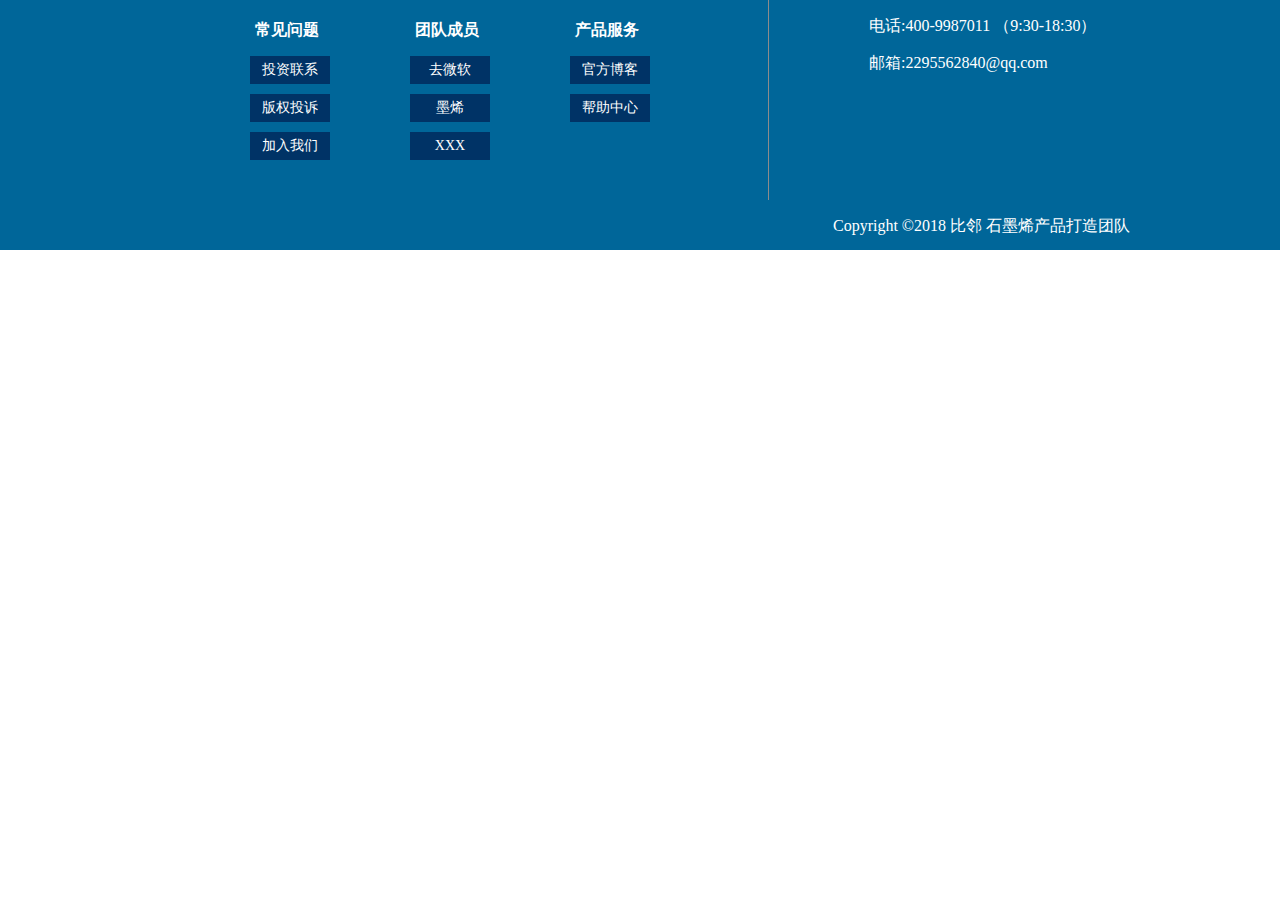
<file: floor.html>
<!DOCTYPE html>
<html>

	<head>
		<meta charset="UTF-8">
		<title></title>
		<link rel="stylesheet" type="text/css" href="css/floor.css" />
	</head>

	<body>
		<div class="floor">
			<div style="height: 300px;width: 100%;">
				<div class="floor1">
					<dl class="dl1">
						<dt>常见问题</dt>
						<dd>投资联系</dd>
					
						<dd>版权投诉</dd>
						<dd>加入我们</dd>
					</dl>
					<dl class="dl2">
						<dt>团队成员</dt>
						<dd>去微软</dd>
						<dd>墨烯</dd>
						<dd>XXX</dd>
					</dl>
					<dl class="dl3">
						<dt>产品服务</dt>
						<dd>官方博客</dd>
						<dd>帮助中心</dd>

					</dl>
				</div>
				<div class="floor2">
					<div class="floor2_1">
						<!--<h3>客服咨询</h3>
						<i class="i1"><img src="images/icon小图标.jpg"/>
						</i>-->
						<p> 电话:400-9987011 （9:30-18:30）</p><p>邮箱:2295562840@qq.com</p>
					</div>
				</div>
			<div class="floor3">
				<p>Copyright ©2018 比邻 石墨烯产品打造团队</p>
			</div>
			</div>

			
		</div>
	</body>

</html>
</file>
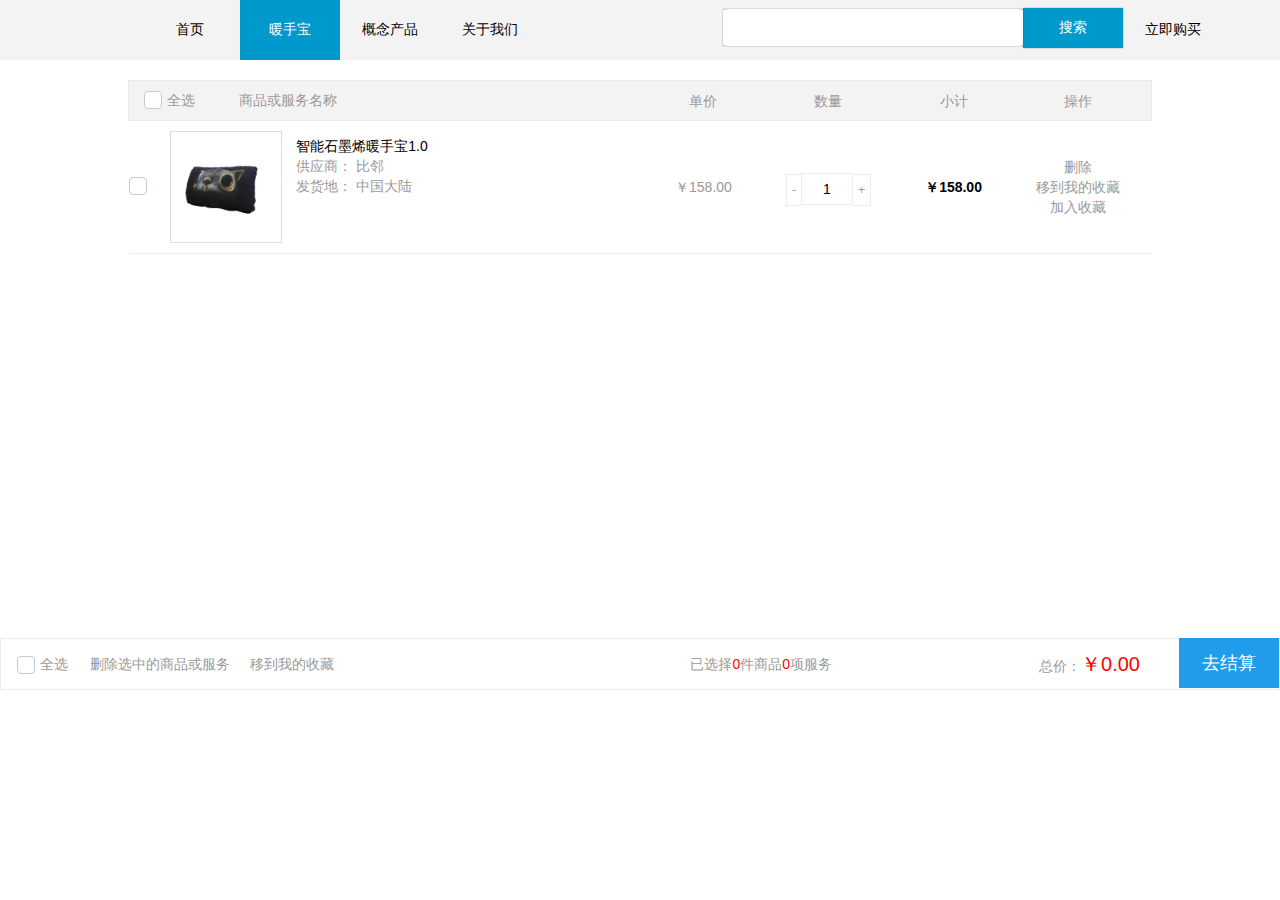
<file: KKWSMXNSB/gwc.html>
<!DOCTYPE html>
<html>

	<head>
		<meta charset="UTF-8">
		<title>我的购物车</title>
		<link rel="stylesheet" href="css/layui.css" />
		<link rel="stylesheet" href="css/index.css" />
		<link rel="stylesheet" href="css/ShoppingCart.css" />
<style>
	
	.top{
	top: 0;	
	font-family: "微软雅黑";
	
}
/*//导航*/
.daohang{
	background-color: #F3F3F3;
	height: 60px;
	width: 100%;
}
.daohang ul{
	margin-left: 140px;
}
.daohang>ul>a>li{
	float: left;
	width: 80px;;
    padding-left:10px ;
    padding-right: 10px;
	height: 60px;		
	text-align: center;
	line-height: 60px;
	color: black;
}
.daohang>ul>a>:hover{
	color: white;
	background-color: #0099cc;	
	
}
.daohang>ul>a{
	
	color: #ADADAD;
}
.daohang li{
	text-decoration: none;
}
	
</style>
	</head>

	<body>
		<div class="top">
			<!--导航-->
			<div class="daohang">
				
				<ul>
					
					<a href="../index.html" >
						<li >首页</li>
					</a>
					<a href="#"  >
						<li style="background-color: #0099cc;color: white;	">暖手宝</li>
					</a>
					<a href="../Graphene/Gpe.html" >
						<li>概念产品</li>
					</a>
					<a href="gywm.html" >
						<li>关于我们</li>
					</a>
					<a href="index.html#4"  >
						<li style="margin-right: 5%;float: right;" >立即购买</li>
					</a>
					<a href="" >
						<li style="background-color: #0099CC;height: 40px;margin-top: 8px;line-height: 40px;box-shadow: 0px 0px 1px black;border-radius: 2%;color: white;float: right;">搜索</li>
					</a>
					<li><input type="text"  style="float: right;background-color: white;border-radius: 2%;border: none;box-shadow: 0px 0px 1px black ; width:300px;line-height: 37px;margin-top: 9px;"  ></li>
					
					
					
					
				</ul>
			</div>
		</div>
	
		<div id="myVue" class="row ">
			<div class="col-lg-10 col-lg-offset-1">
				<div class="layui-form">
					<table class="ShopCartTable layui-table">
						<thead>
							<tr>
								<th class="selectLeft"><label class="el-checkbox"><span class="el-checkbox__input"><span class="el-checkbox__inner"></span><input class="el-checkbox__original" value="" type="checkbox"></span><span class="el-checkbox__label">全选<!----></span></label> <span class="selectLeftGoods">商品或服务名称</span></th>
								<th>单价</th>
								<th>数量</th>
								<th>小计</th>
								<th>操作</th>
							</tr>
						</thead>
						<tbody>
							<tr>
								<td class="selectLeft"><label class="el-checkbox"><span class="el-checkbox__input"><span class="el-checkbox__inner"></span><input class="el-checkbox__original" value="" type="checkbox"></span><!----></label> <span class="goodName"><img src="img/nsb03.png" class="goodImg"></span> <span class="goodName goodsName"><h2 class="goodname">智能石墨烯暖手宝1.0</h2> <p class="goodGary"><span>供应商：</span> <span>比邻</span></p>
									<p class="goodGary"><span>发货地：</span> <span>中国大陆</span></p>
									</span>
								</td>
								<td class="danPrice">￥158.00</td>
								<td><i aria-hidden="true" class="fa  deleteBtn">-</i> <input aria-label="1" value="1" class="form-control numInput" type="text"> <i aria-hidden="true" class="fa  addBtn">+</i></td>
								<td>
									<p class="totalPrice">￥158.00</p>
								</td>
								<td class="gongneng">
									<p class="deletegoods">删除</p>
									<p>移到我的收藏</p>
									<p>加入收藏</p>
								</td>
							</tr>
							
						</tbody>
					</table>
					<div class="row tablefooter" style="margin-top: 30%;"><label class="el-checkbox" style="padding-left: 16px;"><span class="el-checkbox__input"><span class="el-checkbox__inner"></span><input class="el-checkbox__original" value="" type="checkbox"></span><span class="el-checkbox__label">全选<!----></span></label> <span class="removeMuch">删除选中的商品或服务</span> <span class="removeSaves">移到我的收藏</span> <span class="servicenum">已选择<span class="goodsNum">0</span>件商品<span class="goodsNum">0</span>项服务</span> <span class="totalclassPoin">总价：<span class="totalMoneyClass">￥0.00</span></span> <span class="SettlementBtn">去结算</span></div>
				</div>
			</div>
		</div>

	</body>

</html>
</file>
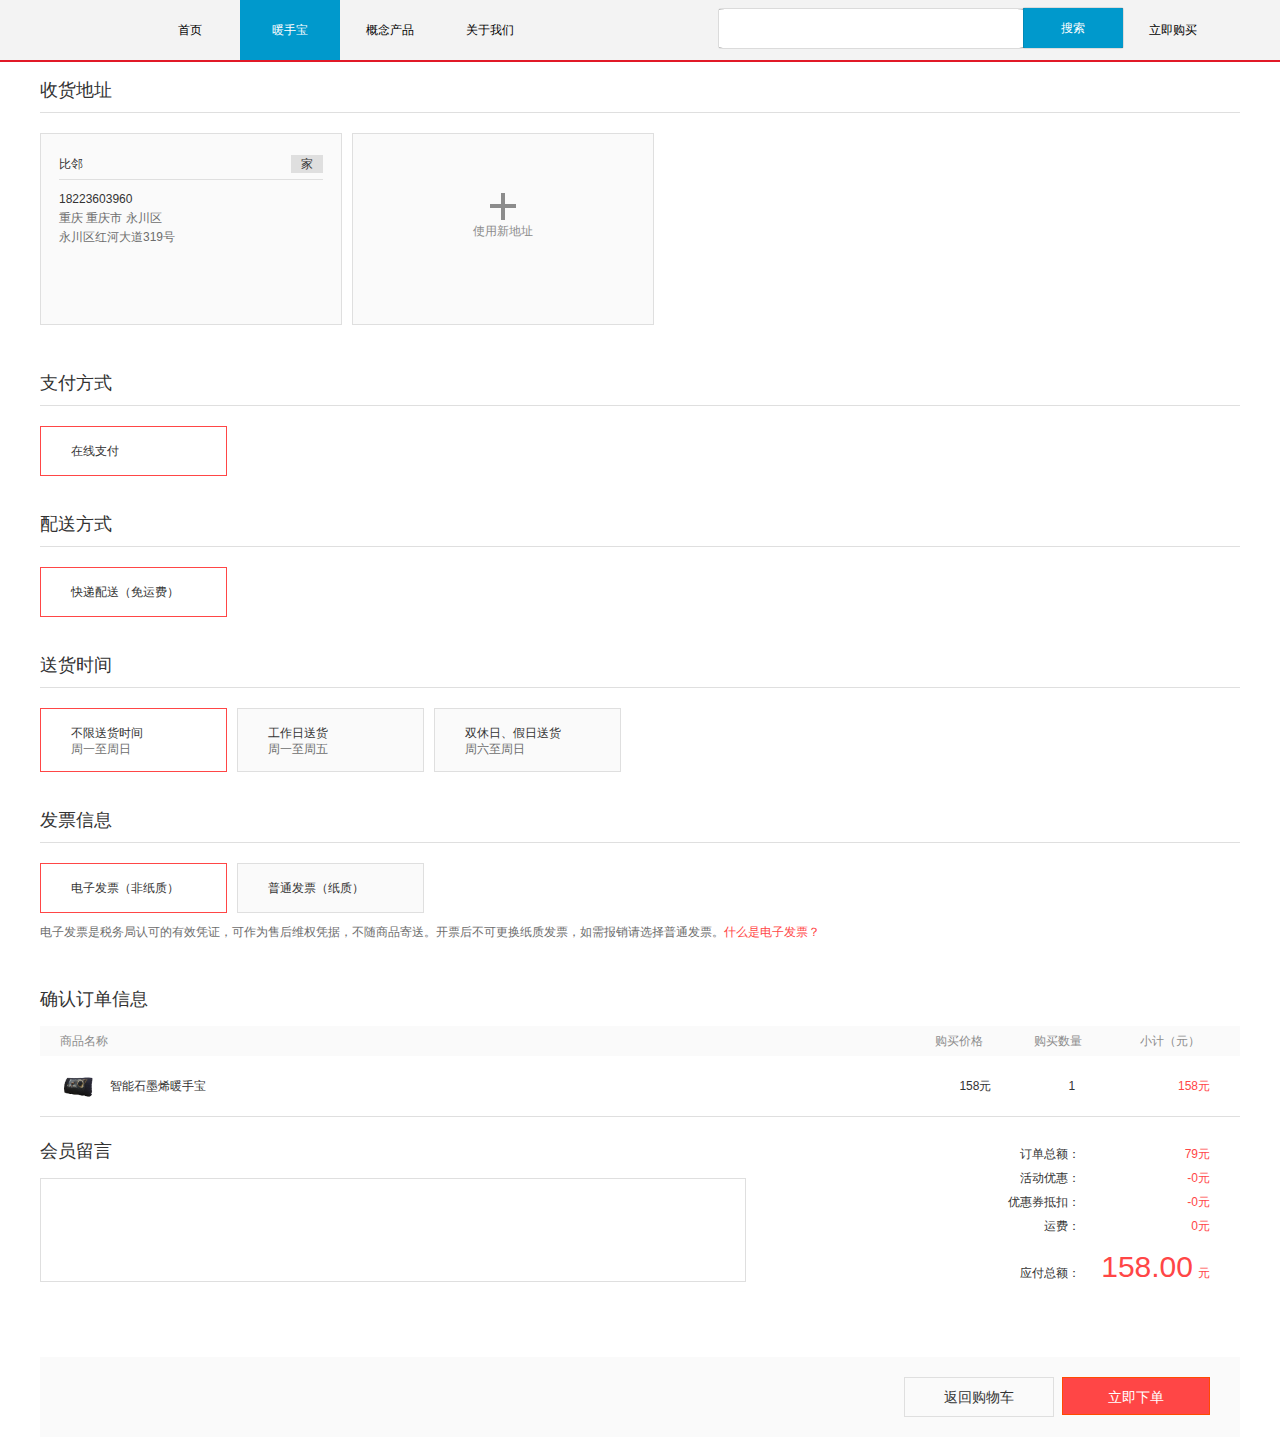
<file: KKWSMXNSB/ljgm.html>
<!DOCTYPE html>
<html>
	<head>
		<meta charset="UTF-8">
		<title>确认订单</title>
		<link rel="stylesheet" href="css/base.css" />
		<link rel="stylesheet" href="css/ljgm.css" />
		<link rel="stylesheet" href="css/public.css" />
		<style>
			
.top{
	top: 0;	
	font-family: "微软雅黑";
	
}
/*//导航*/
.daohang{
	background-color: #F3F3F3;
	height: 60px;
	width: 100%;
}
.daohang ul{
	margin-left: 140px;
}
.daohang>ul>a>li{
	float: left;
	width: 80px;;
    padding-left:10px ;
    padding-right: 10px;
	height: 60px;		
	text-align: center;
	line-height: 60px;
	color: black;
}
.daohang>ul>a>:hover{
	color: white;
	background-color: #0099cc;	
	
}
.daohang>ul>a{
	
	color: #ADADAD;
}
.daohang li{
	text-decoration: none;
}
		</style>
	</head>
	<body>
		
		
		
		 <div class="top">
			<!--导航-->
			<div class="daohang">
				
				<ul>
					
					<a href="../index.html" >
						<li >首页</li>
					</a>
					<a href="#"  >
						<li style="background-color: #0099cc;color: white;	">暖手宝</li>
					</a>
					<a href="../Graphene/Gpe.html" >
						<li>概念产品</li>
					</a>
					<a href="gywm.html" >
						<li>关于我们</li>
					</a>
					<a href="index.html#4"  >
						<li style="margin-right: 5%;float: right;" >立即购买</li>
					</a>
					<a href="" >
						<li style="background-color: #0099CC;height: 40px;margin-top: 8px;line-height: 40px;box-shadow: 0px 0px 1px black;border-radius: 2%;color: white;float: right;">搜索</li>
					</a>
					<li><input type="text"  style="float: right;background-color: white;border-radius: 2%;border: none;box-shadow: 0px 0px 1px black ; width:300px;line-height: 37px;margin-top: 9px;"  ></li>
					
					
					
					
				</ul>
			</div>
		</div>
		
		<div class="border_top_cart">
  <script type="text/javascript">
    var checkoutConfig={
        addressMatch:'common',
        addressMatchVarName:'data',
        hasPresales:false,
        hasBigTv:false,
        hasAir:false,
        hasScales:false,
        hasGiftcard:false,
        totalPrice:244.00,
        postage:10,//运费
        postFree:true,//活动是否免邮了
        bcPrice:150,//计算界值
        activityDiscountMoney:0.00,//活动优惠
        showCouponBox:0,
        invoice:{
            NA:"0",
            personal:"1",
            company:"2",
            electronic:"4"
        }
    };
    var miniCartDisable=true;
</script>
<div class="container">
    <div class="checkout-box">
        <form id="checkoutForm" action="#" method="post">
            <div class="checkout-box-bd">
                    <!-- 地址状态 0：默认选择；1：新增地址；2：修改地址 -->
                <input name="Checkout[addressState]" id="addrState" value="0" type="hidden">
                <!-- 收货地址 -->
                <div class="xm-box">
                    <div class="box-hd ">
    <h2 class="title">收货地址</h2>
    <!---->
</div>
<div class="box-bd">
    <div class="clearfix xm-address-list" id="checkoutAddrList">
          <dl class="item">
            <dt>
                <strong class="itemConsignee">比邻</strong>
                                <span class="itemTag tag">家</span>
                            </dt>
            <dd>
                <p class="tel itemTel">18223603960</p>
                <p class="itemRegion">重庆 重庆市 永川区</p>
                <p class="itemStreet">永川区红河大道319号</p>
                                                        <span class="edit-btn J_editAddr">编辑</span>
                                                                </dd>
            <dd style="display:none">
                <input name="Checkout[address]" class="addressId" value="10140916720030323" type="radio">
            </dd>
        </dl>
                        <div class="item use-new-addr" id="J_useNewAddr" data-state="off">
             <span class="iconfont icon-add"><img src="img/add_cart.png"></span> 
            使用新地址
        </div>
            </div>
        <input name="newAddress[type]" id="newType" value="common" type="hidden">
    <input name="newAddress[consignee]" id="newConsignee" type="hidden">
    <input name="newAddress[province]" id="newProvince" type="hidden">
    <input name="newAddress[city]" id="newCity" type="hidden">
    <input name="newAddress[district]" id="newCounty" type="hidden">
    <input name="newAddress[address]" id="newStreet" type="hidden">
    <input name="newAddress[zipcode]" id="newZipcode" type="hidden">
    <input name="newAddress[tel]" id="newTel" type="hidden">
    <input name="newAddress[tag_name]" id="newTag" type="hidden">
  
    <div class="xm-edit-addr-backdrop" id="J_editAddrBackdrop" style="width: 1903px; height: 2229px; display: none;"></div>
</div>                </div>
                <!-- 收货地址 END-->
                <div id="checkoutPayment">
                    <!-- 支付方式 -->
                                <div class="xm-box">
                <div class="box-hd ">
                    <h2 class="title">支付方式</h2>
                </div>
                <div class="box-bd">
                    <ul id="checkoutPaymentList" class="checkout-option-list clearfix J_optionList">
                                                <li class="item selected">
                            <input name="Checkout[pay_id]" checked="checked" value="1" type="radio">
                            <p>
                                在线支付                                <span></span>
                            </p>
                        </li>
                                            </ul>
                </div>
            </div>
            <!-- 支付方式 END-->
            <div class="xm-box">
                <div class="box-hd ">
                    <h2 class="title">配送方式</h2>
                </div>
                <div class="box-bd">
                    <ul id="checkoutShipmentList" class="checkout-option-list clearfix J_optionList">
                                                <li class="item selected">
                            <input data-price="0" name="Checkout[shipment_id]" checked="checked" value="1" type="radio">
                            <p>
                                快递配送（免运费）                                <span></span>
                            </p>
                        </li>
                                            </ul>
                </div>
            </div>
            <!-- 配送方式 END-->                    <!-- 配送方式 END-->
                </div>
                <!-- 送货时间 -->
                <div class="xm-box">
                    <div class="box-hd">
                        <h2 class="title">送货时间</h2>
                    </div>
                    <div class="box-bd">
                        <ul class="checkout-option-list clearfix J_optionList">
                                                        <li class="item selected"><input checked="checked" name="Checkout[best_time]" value="1" type="radio"><p>不限送货时间<span>周一至周日</span></p></li><li class="item "><input name="Checkout[best_time]" value="2" type="radio"><p>工作日送货<span>周一至周五</span></p></li><li class="item "><input name="Checkout[best_time]" value="3" type="radio"><p>双休日、假日送货<span>周六至周日</span></p></li>                        </ul>
                    </div>
                </div>
                <!-- 送货时间 END-->
                <!-- 发票信息 -->
                <div id="checkoutInvoice">
                    <div class="xm-box">
    <div class="box-hd">
        <h2 class="title">发票信息</h2>
    </div>
    <div class="box-bd">
        <ul class="checkout-option-list checkout-option-invoice clearfix J_optionList J_optionInvoice">
             <li class="hide">
                                 电子个人发票4  
             </li>
                        <li class="item selected">
                <!--<label><input type="radio"  class="needInvoice" value="0" name="Checkout[invoice]">不开发票</label>-->
                <input checked="checked" value="4" name="Checkout[invoice]" type="radio">
                <p>电子发票（非纸质）</p>
            </li>
                        <li class="item ">
                <input value="1" name="Checkout[invoice]" type="radio">
                <p>普通发票（纸质）</p>
            </li>
        </ul>
                <p id="eInvoiceTip" class="e-invoice-tip ">
            电子发票是税务局认可的有效凭证，可作为售后维权凭据，不随商品寄送。开票后不可更换纸质发票，如需报销请选择普通发票。<a href="http://bbs.xiaomi.cn/thread-9285999-1-1.html" target="_blank">什么是电子发票？</a>
        </p>
        <div class="invoice-info nvoice-info-1" id="checkoutInvoiceElectronic" style="display:none;">

            <p class="tip">电子发票目前仅对个人用户开具，不可用于单位报销 ，不随商品寄送</p>
            <p>发票内容：购买商品明细</p>
            <p>发票抬头：个人</p>
            <p>
                <span class="hide"><input value="4" name="Checkout[invoice_type]" checked="checked" id="electronicPersonal" class="invoiceType" type="radio"></span>
                </p><dl>
                    <dt>什么是电子发票?</dt>
                    <dd>· 电子发票是纸质发票的映像，是税务局认可的有效凭证，与传统纸质发票具有同等法律效力，可作为售后维权凭据。</dd>
                    <dd>· 开具电子服务于个人，开票后不可更换纸质发票，不可用于单位报销。</dd>
                    <dd>· 您在订单详情的"发票信息"栏可查看、下载您的电子发票。<a href="http://bbs.xiaomi.cn/thread-9285999-1-1.html" target="_blank">什么是电子发票？</a></dd>
                </dl>
            <p></p>
        </div>
                <div class="invoice-info invoice-info-2" id="checkoutInvoiceDetail" style="display:none;">
            <p>发票内容：购买商品明细</p>
            <p>
                发票抬头：请确认单位名称正确,以免因名称错误耽搁您的报销。注：合约机话费仅能开个人发票
            </p>
            <ul class="type clearfix J_invoiceType">
                <li class="hide">
                    <input value="0" name="Checkout[invoice_type]" id="noNeedInvoice" type="radio"> 
                </li>
                <li class="">
                    <input class="invoiceType" id="commonPersonal" name="Checkout[invoice_type]" value="1" type="radio">
                    个人
                </li>
                <li class="">
                     <input class="invoiceType" name="Checkout[invoice_type]" value="2" type="radio">
                     单位
                </li>
            </ul>
            <div id="CheckoutInvoiceTitle" class=" hide  invoice-title">
                <label for="Checkout[invoice_title]">单位名称：</label>
                <input name="Checkout[invoice_title]" maxlength="49" value="" class="input" type="text"> <span class="tip-msg J_tipMsg"></span>
            </div>

        </div>

    </div>
</div>                </div>
                <!-- 发票信息 END-->
            </div>
            <div class="checkout-box-ft">
                 <!-- 商品清单 -->
                <div id="checkoutGoodsList" class="checkout-goods-box">
                                    <div class="xm-box">
                    <div class="box-hd">
                        <h2 class="title">确认订单信息</h2>
                    </div>
                    <div class="box-bd">
                        <dl class="checkout-goods-list">
                            <dt class="clearfix">
                                <span class="col col-1">商品名称</span>
                                <span class="col col-2">购买价格</span>
                                <span class="col col-3">购买数量</span>
                                <span class="col col-4">小计（元）</span>
                            </dt>
                                                        <dd class="item clearfix">
                                <div class="item-row">
                                    <div class="col col-1">
                                        <div class="g-pic">
                                            <img src="img/nsb03.png" srcset="img/nsb03.png" width="40" height="40">
                                        </div>
                                        <div class="g-info"><a href="#">智能石墨烯暖手宝  </a>
                                            </div>
                                    </div>
                
                                    <div class="col col-2">158元</div>
                                    <div class="col col-3">1</div>
                                    <div class="col col-4">158元</div>
                                </div>
                            </dd>
                                                    
                               
                                                    
                        <div class="checkout-count clearfix">
                            <div class="checkout-count-extend xm-add-buy">
                                <h3 class="title">会员留言</h3><br>
                                <input type="text">

                            </div>
                            <!-- checkout-count-extend -->
                            <div class="checkout-price">
                                <ul>

                                    <li>
                                       订单总额：<span>79元</span>
                                    </li>
                                    <li>
                                        活动优惠：<span>-0元</span>
                                        
                                    </li>
                                    <li>
                                        优惠券抵扣：<span id="couponDesc">-0元</span>
                                    </li>
                                    <li>
                                        运费：<span id="postageDesc">0元</span>
                                    </li>
                                </ul>
                                <p class="checkout-total">应付总额：<span><strong id="totalPrice">158.00</strong>元</span></p>
                            </div>
                            <!--  -->
                        </div>
                    </div>
                </div>

    <!--S 加价购 产品选择弹框 -->
                <div class="modal hide modal-choose-pro" id="J_choosePro-664">
                <div class="modal-header">
                    <span class="close" data-dismiss="modal"><i class="iconfont"></i></span>
                    <h3>选择产品</h3>
                    <div class="more">
                        <div class="xm-recommend-page clearfix">
                            <a class="page-btn-prev   J_carouselPrev iconfont" href="javascript: void(0);"></a><a class="page-btn-next  J_carouselNext iconfont" href="javascript: void(0);"></a>
                        </div>
                    </div>
                </div>
                <div class="modal-body J_chooseProCarousel">
                    <div class="J_carouselWrap modal-choose-pro-list-wrap">
                        <ul class="clearfix J_carouselList">
                                                    </ul>
                    </div>
                </div>
                <div class="modal-footer">
                    <a href="#" class="btn btn-disabled J_chooseProBtn">加入购物车</a>
                </div>
            </div>
                <!--E 加价购 产品选择弹框 -->
    
    <!--S 保障计划 产品选择弹框 -->
    
    
                </div>
                <!-- 商品清单 END -->
                <input id="couponType" name="Checkout[couponsType]" type="hidden">
                <input id="couponValue" name="Checkout[couponsValue]" type="hidden">
                <div class="checkout-confirm">
                    
                     <a href="gwc.html" class="btn btn-lineDakeLight btn-back-cart">返回购物车</a>
                     <input class="btn btn-primary" value="立即下单" id="checkoutToPay" type="submit">
                                     </div>
            </div>
        </form></div>

    

</div>


        
</div>
	</body>
</html>
</file>
<file: css/floor.css>
body{
	margin: 0px;
	padding: 0px;
}
.floor {
	background-color: #006699;
	width: 100%;
	height: 250px;
}

.floor div {
	float: left;
}

.floor1 {
	height: 200px;
	width: 60%;
}

.floor1 dl {
	width: 160px;
	float: left;
	font-family: "微软雅黑";
	font-size: 14px;
	line-height: 2;
	color: white;
}

.floor1 dt {
	margin-bottom: 10px;
	font-size: 16px;
	font-weight: 700;
	margin-left: 5px;
	color: white;
}

.floor1 dd {
	text-align: center;
	margin-bottom: 10px;
	margin-left: 0px;
	color: white;
	width: 80px;
	
	background-color: #003366;
}

.dl1 {
	margin-left: 250px;
}

.floor2 {
	height: 200px;
	width: 39%;
	border-left: 1.5px solid #8C8C8C;
}

.floor2_1 {
	margin-left: 100px;
	color: white;
}

.i1 {
	height: 20px;
	width: 20px;
	position: absolute;
/*clip:rect(600px 750px 700px 670px);*/
}

.floor3{
	width: 100%;
	height: 100px;
   color: white;
}
.floor3 p{
	float: right;
	margin-right: 150px;
}
</file>
<file: KKWSMXNSB/css/layui.css>
/** layui-v2.0.2 MIT License By http://www.layui.com */
 .layui-btn,.layui-inline,img{vertical-align:middle}.layui-btn,.layui-disabled,.layui-icon,.layui-unselect{-webkit-user-select:none;-ms-user-select:none;-moz-user-select:none}blockquote,body,button,dd,div,dl,dt,form,h1,h2,h3,h4,h5,h6,input,li,ol,p,pre,td,textarea,th,ul{margin:0;padding:0;-webkit-tap-highlight-color:rgba(0,0,0,0)}a:active,a:hover{outline:0}img{display:inline-block;border:none}li{list-style:none}table{border-collapse:collapse;border-spacing:0}h1,h2,h3{font-size:14px;font-weight:400}h4,h5,h6{font-size:100%;font-weight:400}button,input,optgroup,option,select,textarea{font-family:inherit;font-size:inherit;font-style:inherit;font-weight:inherit;outline:0}pre{white-space:pre-wrap;white-space:-moz-pre-wrap;white-space:-pre-wrap;white-space:-o-pre-wrap;word-wrap:break-word}@font-face{font-family:layui-icon;src:url(../font/iconfont.eot?v=2.0.0);src:url(../font/iconfont.eot?v=2.0.0#iefix) format('embedded-opentype'),url(../font/iconfont.svg?v=2.0.0#iconfont) format('svg'),url(../font/iconfont.woff?v=2.0.0) format('woff'),url(../font/iconfont.ttf?v=2.0.0) format('truetype')}.layui-icon{font-family:layui-icon!important;font-size:16px;font-style:normal;-webkit-font-smoothing:antialiased;-moz-osx-font-smoothing:grayscale}body{line-height:24px;font:14px Helvetica Neue,Helvetica,PingFang SC,\5FAE\8F6F\96C5\9ED1,Tahoma,Arial,sans-serif}hr{height:1px;margin:10px 0;border:0;background-color:#e2e2e2;clear:both}a{color:#333;text-decoration:none}a:hover{color:#777}a cite{font-style:normal;*cursor:pointer}.layui-border-box,.layui-border-box *{box-sizing:border-box}.layui-box,.layui-box *{box-sizing:content-box}.layui-clear{clear:both;*zoom:1}.layui-clear:after{content:'\20';clear:both;*zoom:1;display:block;height:0}.layui-inline{position:relative;display:inline-block;*display:inline;*zoom:1}.layui-edge{position:absolute;width:0;height:0;border-style:dashed;border-color:transparent;overflow:hidden}.layui-elip{text-overflow:ellipsis;overflow:hidden;white-space:nowrap}.layui-disabled,.layui-disabled:hover{color:#d2d2d2!important;cursor:not-allowed!important}.layui-circle{border-radius:100%}.layui-show{display:block!important}.layui-hide{display:none!important}.layui-main{position:relative;width:1140px;margin:0 auto}.layui-header{position:relative;z-index:1000;height:60px}.layui-header a:hover{transition:all .5s;-webkit-transition:all .5s}.layui-side{position:fixed;top:0;bottom:0;z-index:999;width:200px;overflow-x:hidden}.layui-side-scroll{width:220px;height:100%;overflow-x:hidden}.layui-body{position:absolute;left:200px;right:0;top:0;bottom:0;z-index:998;width:auto;overflow:hidden;overflow-y:auto;box-sizing:border-box}.layui-layout-admin .layui-header{background-color:#23262E}.layui-layout-admin .layui-side{top:60px;width:200px;overflow-x:hidden}.layui-layout-admin .layui-body{top:60px;bottom:44px}.layui-layout-admin .layui-main{width:auto;margin:0 15px}.layui-layout-admin .layui-footer{position:fixed;left:200px;right:0;bottom:0;height:44px;line-height:44px;padding:0 15px;background-color:#eee}.layui-layout-admin .layui-logo{position:absolute;left:0;top:0;width:200px;height:100%;line-height:60px;text-align:center;color:#009688;font-size:16px}.layui-layout-admin .layui-header .layui-nav{background:0 0}.layui-layout-left{position:absolute!important;left:200px;top:0}.layui-layout-right{position:absolute!important;right:0;top:0}.layui-container{position:relative;margin:0 auto;padding:0 15px;box-sizing:border-box}.layui-fluid{position:relative;margin:0 auto;padding:0 15px}.layui-row:after,.layui-row:before{content:'';display:block;clear:both}.layui-col-lg1,.layui-col-lg10,.layui-col-lg11,.layui-col-lg12,.layui-col-lg2,.layui-col-lg3,.layui-col-lg4,.layui-col-lg5,.layui-col-lg6,.layui-col-lg7,.layui-col-lg8,.layui-col-lg9,.layui-col-md1,.layui-col-md10,.layui-col-md11,.layui-col-md12,.layui-col-md2,.layui-col-md3,.layui-col-md4,.layui-col-md5,.layui-col-md6,.layui-col-md7,.layui-col-md8,.layui-col-md9,.layui-col-sm1,.layui-col-sm10,.layui-col-sm11,.layui-col-sm12,.layui-col-sm2,.layui-col-sm3,.layui-col-sm4,.layui-col-sm5,.layui-col-sm6,.layui-col-sm7,.layui-col-sm8,.layui-col-sm9,.layui-col-xs1,.layui-col-xs10,.layui-col-xs11,.layui-col-xs12,.layui-col-xs2,.layui-col-xs3,.layui-col-xs4,.layui-col-xs5,.layui-col-xs6,.layui-col-xs7,.layui-col-xs8,.layui-col-xs9{position:relative;display:block;box-sizing:border-box}.layui-col-xs1,.layui-col-xs10,.layui-col-xs11,.layui-col-xs12,.layui-col-xs2,.layui-col-xs3,.layui-col-xs4,.layui-col-xs5,.layui-col-xs6,.layui-col-xs7,.layui-col-xs8,.layui-col-xs9{float:left}.layui-col-xs1{width:8.33333333%}.layui-col-xs2{width:16.66666667%}.layui-col-xs3{width:25%}.layui-col-xs4{width:33.33333333%}.layui-col-xs5{width:41.66666667%}.layui-col-xs6{width:50%}.layui-col-xs7{width:58.33333333%}.layui-col-xs8{width:66.66666667%}.layui-col-xs9{width:75%}.layui-col-xs10{width:83.33333333%}.layui-col-xs11{width:91.66666667%}.layui-col-xs12{width:100%}.layui-col-xs-offset1{margin-left:8.33333333%}.layui-col-xs-offset2{margin-left:16.66666667%}.layui-col-xs-offset3{margin-left:25%}.layui-col-xs-offset4{margin-left:33.33333333%}.layui-col-xs-offset5{margin-left:41.66666667%}.layui-col-xs-offset6{margin-left:50%}.layui-col-xs-offset7{margin-left:58.33333333%}.layui-col-xs-offset8{margin-left:66.66666667%}.layui-col-xs-offset9{margin-left:75%}.layui-col-xs-offset10{margin-left:83.33333333%}.layui-col-xs-offset11{margin-left:91.66666667%}.layui-col-xs-offset12{margin-left:100%}@media screen and (max-width:780px){.layui-hide-xs{display:none!important}.layui-show-xs-block{display:block!important}.layui-show-xs-inline{display:inline!important}.layui-show-xs-inline-block{display:inline-block!important}}@media screen and (min-width:780px){.layui-container{width:750px}.layui-hide-sm{display:none!important}.layui-show-sm-block{display:block!important}.layui-show-sm-inline{display:inline!important}.layui-show-sm-inline-block{display:inline-block!important}.layui-col-sm1,.layui-col-sm10,.layui-col-sm11,.layui-col-sm12,.layui-col-sm2,.layui-col-sm3,.layui-col-sm4,.layui-col-sm5,.layui-col-sm6,.layui-col-sm7,.layui-col-sm8,.layui-col-sm9{float:left}.layui-col-sm1{width:8.33333333%}.layui-col-sm2{width:16.66666667%}.layui-col-sm3{width:25%}.layui-col-sm4{width:33.33333333%}.layui-col-sm5{width:41.66666667%}.layui-col-sm6{width:50%}.layui-col-sm7{width:58.33333333%}.layui-col-sm8{width:66.66666667%}.layui-col-sm9{width:75%}.layui-col-sm10{width:83.33333333%}.layui-col-sm11{width:91.66666667%}.layui-col-sm12{width:100%}.layui-col-sm-offset1{margin-left:8.33333333%}.layui-col-sm-offset2{margin-left:16.66666667%}.layui-col-sm-offset3{margin-left:25%}.layui-col-sm-offset4{margin-left:33.33333333%}.layui-col-sm-offset5{margin-left:41.66666667%}.layui-col-sm-offset6{margin-left:50%}.layui-col-sm-offset7{margin-left:58.33333333%}.layui-col-sm-offset8{margin-left:66.66666667%}.layui-col-sm-offset9{margin-left:75%}.layui-col-sm-offset10{margin-left:83.33333333%}.layui-col-sm-offset11{margin-left:91.66666667%}.layui-col-sm-offset12{margin-left:100%}}@media screen and (min-width:1000px){.layui-container{width:970px}.layui-hide-md{display:none!important}.layui-show-md-block{display:block!important}.layui-show-md-inline{display:inline!important}.layui-show-md-inline-block{display:inline-block!important}.layui-col-md1,.layui-col-md10,.layui-col-md11,.layui-col-md12,.layui-col-md2,.layui-col-md3,.layui-col-md4,.layui-col-md5,.layui-col-md6,.layui-col-md7,.layui-col-md8,.layui-col-md9{float:left}.layui-col-md1{width:8.33333333%}.layui-col-md2{width:16.66666667%}.layui-col-md3{width:25%}.layui-col-md4{width:33.33333333%}.layui-col-md5{width:41.66666667%}.layui-col-md6{width:50%}.layui-col-md7{width:58.33333333%}.layui-col-md8{width:66.66666667%}.layui-col-md9{width:75%}.layui-col-md10{width:83.33333333%}.layui-col-md11{width:91.66666667%}.layui-col-md12{width:100%}.layui-col-md-offset1{margin-left:8.33333333%}.layui-col-md-offset2{margin-left:16.66666667%}.layui-col-md-offset3{margin-left:25%}.layui-col-md-offset4{margin-left:33.33333333%}.layui-col-md-offset5{margin-left:41.66666667%}.layui-col-md-offset6{margin-left:50%}.layui-col-md-offset7{margin-left:58.33333333%}.layui-col-md-offset8{margin-left:66.66666667%}.layui-col-md-offset9{margin-left:75%}.layui-col-md-offset10{margin-left:83.33333333%}.layui-col-md-offset11{margin-left:91.66666667%}.layui-col-md-offset12{margin-left:100%}}@media screen and (min-width:1200px){.layui-container{width:1170px}.layui-hide-lg{display:none!important}.layui-show-lg-block{display:block!important}.layui-show-lg-inline{display:inline!important}.layui-show-lg-inline-block{display:inline-block!important}.layui-col-lg1,.layui-col-lg10,.layui-col-lg11,.layui-col-lg12,.layui-col-lg2,.layui-col-lg3,.layui-col-lg4,.layui-col-lg5,.layui-col-lg6,.layui-col-lg7,.layui-col-lg8,.layui-col-lg9{float:left}.layui-col-lg1{width:8.33333333%}.layui-col-lg2{width:16.66666667%}.layui-col-lg3{width:25%}.layui-col-lg4{width:33.33333333%}.layui-col-lg5{width:41.66666667%}.layui-col-lg6{width:50%}.layui-col-lg7{width:58.33333333%}.layui-col-lg8{width:66.66666667%}.layui-col-lg9{width:75%}.layui-col-lg10{width:83.33333333%}.layui-col-lg11{width:91.66666667%}.layui-col-lg12{width:100%}.layui-col-lg-offset1{margin-left:8.33333333%}.layui-col-lg-offset2{margin-left:16.66666667%}.layui-col-lg-offset3{margin-left:25%}.layui-col-lg-offset4{margin-left:33.33333333%}.layui-col-lg-offset5{margin-left:41.66666667%}.layui-col-lg-offset6{margin-left:50%}.layui-col-lg-offset7{margin-left:58.33333333%}.layui-col-lg-offset8{margin-left:66.66666667%}.layui-col-lg-offset9{margin-left:75%}.layui-col-lg-offset10{margin-left:83.33333333%}.layui-col-lg-offset11{margin-left:91.66666667%}.layui-col-lg-offset12{margin-left:100%}}.layui-col-space1{margin:-.5px}.layui-col-space1>*{padding:.5px}.layui-col-space3{margin:-1.5px}.layui-col-space3>*{padding:1.5px}.layui-col-space5{margin:-2.5px}.layui-col-space5>*{padding:2.5px}.layui-col-space8{margin:-3.5px}.layui-col-space8>*{padding:3.5px}.layui-col-space10{margin:-5px}.layui-col-space10>*{padding:5px}.layui-col-space12{margin:-6px}.layui-col-space12>*{padding:6px}.layui-col-space15{margin:-7.5px}.layui-col-space15>*{padding:7.5px}.layui-col-space18{margin:-9px}.layui-col-space18>*{padding:9px}.layui-col-space20{margin:-10px}.layui-col-space20>*{padding:10px}.layui-col-space22{margin:-11px}.layui-col-space22>*{padding:11px}.layui-col-space25{margin:-12.5px}.layui-col-space25>*{padding:12.5px}.layui-col-space30{margin:-15px}.layui-col-space30>*{padding:15px}.layui-btn,.layui-input,.layui-select,.layui-textarea,.layui-upload-button{outline:0;-webkit-transition:border-color .3s cubic-bezier(.65,.05,.35,.5);transition:border-color .3s cubic-bezier(.65,.05,.35,.5);box-sizing:border-box}.layui-elem-quote{margin-bottom:10px;padding:15px;line-height:22px;border-left:5px solid #009688;border-radius:0 2px 2px 0;background-color:#f2f2f2}.layui-quote-nm{border-color:#e2e2e2;border-style:solid;border-width:1px 1px 1px 5px;background:0 0}.layui-elem-field{margin-bottom:10px;padding:0;border:1px solid #e2e2e2}.layui-elem-field legend{margin-left:20px;padding:0 10px;font-size:20px;font-weight:300}.layui-field-title{margin:10px 0 20px;border:none;border-top:1px solid #e2e2e2}.layui-field-box{padding:10px 15px}.layui-field-title .layui-field-box{padding:10px 0}.layui-progress{position:relative;height:6px;border-radius:20px;background-color:#85a9e0}.layui-progress-bar{position:absolute;width:0;max-width:100%;height:6px;border-radius:20px;text-align:right;background-color:#5FB878;transition:all .3s;-webkit-transition:all .3s}.layui-progress-big,.layui-progress-big .layui-progress-bar{height:18px;line-height:18px}.layui-progress-text{position:relative;top:-18px;line-height:18px;font-size:12px;color:#666}.layui-progress-big .layui-progress-text{position:static;padding:0 10px;color:#fff}.layui-collapse{border:1px solid #e2e2e2;border-radius:2px}.layui-colla-item{border-top:1px solid #e2e2e2}.layui-colla-item:first-child{border-top:none}.layui-colla-title{position:relative;height:42px;line-height:42px;padding:0 15px 0 35px;color:#333;background-color:#f2f2f2;cursor:pointer}.layui-colla-content{display:none;padding:10px 15px;line-height:22px;border-top:1px solid #e2e2e2;color:#666}.layui-bg-black,.layui-bg-blue,.layui-bg-cyan,.layui-bg-green,.layui-bg-orange,.layui-bg-red{color:#fff!important}.layui-colla-icon{position:absolute;left:15px;top:0;font-size:14px}.layui-bg-red{background-color:#FF5722!important}.layui-bg-orange{background-color:#FFB800!important}.layui-bg-green{background-color:#009688!important}.layui-bg-cyan{background-color:#2F4056!important}.layui-bg-blue{background-color:#c9d6fa!important}.layui-bg-black{background-color:#393D49!important}.layui-bg-gray{background-color:#eee!important;color:#666!important}.layui-text{line-height:22px;font-size:14px;color:#666}.layui-text h1,.layui-text h2,.layui-text h3{font-weight:500;color:#333}.layui-text h1{font-size:30px}.layui-text h2{font-size:24px}.layui-text h3{font-size:18px}.layui-text a{color:#01AAED}.layui-text a:hover{text-decoration:underline}.layui-text ul{padding:5px 0 5px 15px}.layui-text ul li{margin-top:5px;list-style-type:disc}.layui-text em,.layui-word-aux{color:#999!important;padding:0 5px!important}.layui-btn{display:inline-block;height:38px;line-height:38px;padding:0 18px;background-color:#009688;color:#fff;white-space:nowrap;text-align:center;font-size:14px;border:none;border-radius:2px;cursor:pointer;opacity:.9;filter:alpha(opacity=90)}.layui-btn:hover{opacity:.8;filter:alpha(opacity=80);color:#fff}.layui-btn:active{opacity:1;filter:alpha(opacity=100)}.layui-btn+.layui-btn{margin-left:10px}.layui-btn-radius{border-radius:100px}.layui-btn .layui-icon{margin-right:3px;font-size:18px;vertical-align:bottom;vertical-align:middle\9}.layui-btn-primary{border:1px solid #C9C9C9;background-color:#fff;color:#555}.layui-btn-primary:hover{border-color:#009688;color:#333}.layui-btn-normal{background-color:#1E9FFF}.layui-btn-warm{background-color:#FFB800}.layui-btn-danger{background-color:#FF5722}.layui-btn-disabled,.layui-btn-disabled:active,.layui-btn-disabled:hover{border:1px solid #e6e6e6;background-color:#FBFBFB;color:#C9C9C9;cursor:not-allowed;opacity:1}.layui-btn-big{height:44px;line-height:44px;padding:0 25px;font-size:16px}.layui-btn-small{height:30px;line-height:30px;padding:0 10px;font-size:12px}.layui-btn-small i{font-size:16px!important}.layui-btn-mini{height:22px;line-height:22px;padding:0 5px;font-size:12px}.layui-btn-mini i{font-size:14px!important}.layui-btn-group{display:inline-block;vertical-align:middle;font-size:0}.layui-btn-group .layui-btn{margin-left:0!important;margin-right:0!important;border-left:1px solid rgba(255,255,255,.5);border-radius:0}.layui-btn-group .layui-btn-primary{border-left:none}.layui-btn-group .layui-btn-primary:hover{border-color:#C9C9C9;color:#009688}.layui-btn-group .layui-btn:first-child{border-left:none;border-radius:2px 0 0 2px}.layui-btn-group .layui-btn-primary:first-child{border-left:1px solid #c9c9c9}.layui-btn-group .layui-btn:last-child{border-radius:0 2px 2px 0}.layui-btn-group .layui-btn+.layui-btn{margin-left:0}.layui-btn-group+.layui-btn-group{margin-left:10px}.layui-input,.layui-select,.layui-textarea{height:38px;line-height:38px;line-height:36px\9;border:1px solid #e6e6e6;background-color:#fff;border-radius:2px}.layui-form-label,.layui-form-mid,.layui-textarea{line-height:20px;position:relative}.layui-input,.layui-textarea{display:block;width:100%;padding-left:10px}.layui-input:hover,.layui-textarea:hover{border-color:#D2D2D2!important}.layui-input:focus,.layui-textarea:focus{border-color:#C9C9C9!important}.layui-textarea{min-height:100px;height:auto;padding:6px 10px;resize:vertical}.layui-select{padding:0 10px}.layui-form input[type=checkbox],.layui-form input[type=radio],.layui-form select{display:none}.layui-form-item{margin-bottom:15px;clear:both;*zoom:1}.layui-form-item:after{content:'\20';clear:both;*zoom:1;display:block;height:0}.layui-form-label{float:left;display:block;padding:9px 15px;width:80px;font-weight:400;text-align:right}.layui-form-item .layui-inline{margin-bottom:5px;margin-right:10px}.layui-input-block,.layui-input-inline{position:relative}.layui-input-block{margin-left:110px;min-height:36px}.layui-input-inline{display:inline-block;vertical-align:middle}.layui-form-item .layui-input-inline{float:left;width:190px;margin-right:10px}.layui-form-text .layui-input-inline{width:auto}.layui-form-mid{float:left;display:block;padding:8px 0!important;margin-right:10px}.layui-form-danger+.layui-form-select .layui-input,.layui-form-danger:focus{border:1px solid #FF5722!important}.layui-form-select{position:relative}.layui-form-select .layui-input{padding-right:30px;cursor:pointer}.layui-form-select .layui-edge{position:absolute;right:10px;top:50%;margin-top:-3px;cursor:pointer;border-width:6px;border-top-color:#c2c2c2;border-top-style:solid;transition:all .3s;-webkit-transition:all .3s}.layui-form-select dl{display:none;position:absolute;left:0;top:42px;padding:5px 0;z-index:999;min-width:100%;border:1px solid #d2d2d2;max-height:300px;overflow-y:auto;background-color:#fff;border-radius:2px;box-shadow:0 2px 4px rgba(0,0,0,.12);box-sizing:border-box}.layui-form-select dl dd,.layui-form-select dl dt{padding:0 10px;line-height:36px;white-space:nowrap;overflow:hidden;text-overflow:ellipsis}.layui-form-select dl dt{font-size:12px;color:#999}.layui-form-select dl dd{cursor:pointer}.layui-form-select dl dd:hover{background-color:#f2f2f2}.layui-form-select .layui-select-group dd{padding-left:20px}.layui-form-select dl dd.layui-select-tips{padding-left:10px!important;color:#999}.layui-form-select dl dd.layui-this{background-color:#5FB878;color:#fff}.layui-form-checkbox,.layui-form-select dl dd.layui-disabled{background-color:#fff}.layui-form-selected dl{display:block}.layui-form-checkbox,.layui-form-checkbox *,.layui-form-radio,.layui-form-radio *,.layui-form-switch{display:inline-block;vertical-align:middle}.layui-form-selected .layui-edge{margin-top:-9px;-webkit-transform:rotate(180deg);transform:rotate(180deg);margin-top:-3px\9}:root .layui-form-selected .layui-edge{margin-top:-9px\0/IE9}.layui-form-selectup dl{top:auto;bottom:42px}.layui-select-none{margin:5px 0;text-align:center;color:#999}.layui-select-disabled .layui-disabled{border-color:#eee!important}.layui-select-disabled .layui-edge{border-top-color:#d2d2d2}.layui-form-checkbox{position:relative;height:30px;line-height:28px;margin-right:10px;padding-right:30px;border:1px solid #d2d2d2;cursor:pointer;font-size:0;border-radius:2px;-webkit-transition:.1s linear;transition:.1s linear;box-sizing:border-box}.layui-form-checkbox:hover{border:1px solid #c2c2c2}.layui-form-checkbox span{padding:0 10px;height:100%;font-size:14px;background-color:#d2d2d2;color:#fff;overflow:hidden;white-space:nowrap;text-overflow:ellipsis}.layui-form-checkbox:hover span{background-color:#c2c2c2}.layui-form-checkbox i{position:absolute;right:0;width:30px;color:#fff;font-size:20px;text-align:center}.layui-form-checkbox:hover i{color:#c2c2c2}.layui-form-checked,.layui-form-checked:hover{border-color:#5FB878}.layui-form-checked span,.layui-form-checked:hover span{background-color:#5FB878}.layui-form-checked i,.layui-form-checked:hover i{color:#5FB878}.layui-form-item .layui-form-checkbox{margin-top:4px}.layui-form-checkbox[lay-skin=primary]{height:auto!important;line-height:normal!important;border:none!important;margin-right:0;padding-right:0;background:0 0}.layui-form-checkbox[lay-skin=primary] span{float:right;padding-right:15px;line-height:18px;background:0 0;color:#666}.layui-form-checkbox[lay-skin=primary] i{position:relative;top:0;width:16px;height:16px;line-height:16px;border:1px solid #d2d2d2;font-size:12px;border-radius:2px;background-color:#fff;-webkit-transition:.1s linear;transition:.1s linear}.layui-form-checkbox[lay-skin=primary]:hover i{border-color:#5FB878;color:#fff}.layui-form-checked[lay-skin=primary] i{border-color:#5FB878;background-color:#5FB878;color:#fff}.layui-checkbox-disbaled[lay-skin=primary] span{background:0 0!important}.layui-checkbox-disbaled[lay-skin=primary]:hover i{border-color:#d2d2d2}.layui-form-item .layui-form-checkbox[lay-skin=primary]{margin-top:10px}.layui-form-switch{position:relative;height:22px;line-height:22px;width:42px;padding:0 5px;margin-top:8px;border:1px solid #d2d2d2;border-radius:20px;cursor:pointer;background-color:#fff;-webkit-transition:.1s linear;transition:.1s linear}.layui-form-switch i{position:absolute;left:5px;top:3px;width:16px;height:16px;border-radius:20px;background-color:#d2d2d2;-webkit-transition:.1s linear;transition:.1s linear}.layui-form-switch em{position:absolute;right:5px;top:0;width:25px;padding:0!important;text-align:center!important;color:#999!important;font-style:normal!important;font-size:12px}.layui-form-onswitch{border-color:#5FB878;background-color:#5FB878}.layui-form-onswitch i{left:32px;background-color:#fff}.layui-form-onswitch em{left:5px;right:auto;color:#fff!important}.layui-checkbox-disbaled{border-color:#e2e2e2!important}.layui-checkbox-disbaled span{background-color:#e2e2e2!important}.layui-checkbox-disbaled:hover i{color:#fff!important}.layui-form-radio{line-height:28px;margin:6px 10px 0 0;padding-right:10px;cursor:pointer;font-size:0}.layui-form-radio i{margin-right:8px;font-size:22px;color:#c2c2c2}.layui-form-radio span{font-size:14px}.layui-form-radio i:hover,.layui-form-radioed i{color:#5FB878}.layui-radio-disbaled i{color:#e2e2e2!important}.layui-form-pane .layui-form-label{width:110px;padding:8px 15px;height:38px;line-height:20px;border:1px solid #e6e6e6;border-radius:2px 0 0 2px;text-align:center;background-color:#FBFBFB;overflow:hidden;white-space:nowrap;text-overflow:ellipsis;box-sizing:border-box}.layui-form-pane .layui-input-inline{margin-left:-1px}.layui-form-pane .layui-input-block{margin-left:110px;left:-1px}.layui-form-pane .layui-input{border-radius:0 2px 2px 0}.layui-form-pane .layui-form-text .layui-form-label{float:none;width:100%;border-right:1px solid #e6e6e6;border-radius:2px;box-sizing:border-box;text-align:left}.layui-form-pane .layui-form-text .layui-input-inline{display:block;margin:0;top:-1px;clear:both}.layui-form-pane .layui-form-text .layui-input-block{margin:0;left:0;top:-1px}.layui-form-pane .layui-form-text .layui-textarea{min-height:100px;border-radius:0 0 2px 2px}.layui-form-pane .layui-form-checkbox{margin:4px 0 4px 10px}.layui-form-pane .layui-form-radio,.layui-form-pane .layui-form-switch{margin-top:6px;margin-left:10px}.layui-form-pane .layui-form-item[pane]{position:relative;border:1px solid #e6e6e6}.layui-form-pane .layui-form-item[pane] .layui-form-label{position:absolute;left:0;top:0;height:100%;border-width:0 1px 0 0}.layui-form-pane .layui-form-item[pane] .layui-input-inline{margin-left:110px}@media screen and (max-width:450px){.layui-form-item .layui-form-label{text-overflow:ellipsis;overflow:hidden;white-space:nowrap}.layui-form-item .layui-inline{display:block;margin-right:0;margin-bottom:20px;clear:both}.layui-form-item .layui-inline:after{content:'\20';clear:both;display:block;height:0}.layui-form-item .layui-input-inline{display:block;float:none;left:-3px;width:auto;margin:0 0 10px 112px}.layui-form-item .layui-input-inline+.layui-form-mid{margin-left:110px;top:-5px;padding:0}.layui-form-item .layui-form-checkbox{margin-right:5px;margin-bottom:5px}}.layui-layedit{border:1px solid #d2d2d2;border-radius:2px}.layui-layedit-tool{padding:3px 5px;border-bottom:1px solid #e2e2e2;font-size:0}.layedit-tool-fixed{position:fixed;top:0;border-top:1px solid #e2e2e2}.layui-layedit-tool .layedit-tool-mid,.layui-layedit-tool .layui-icon{display:inline-block;vertical-align:middle;text-align:center;font-size:14px}.layui-layedit-tool .layui-icon{position:relative;width:32px;height:30px;line-height:30px;margin:3px 5px;color:#777;cursor:pointer;border-radius:2px}.layui-layedit-tool .layui-icon:hover{color:#393D49}.layui-layedit-tool .layui-icon:active{color:#000}.layui-layedit-tool .layedit-tool-active{background-color:#e2e2e2;color:#000}.layui-layedit-tool .layui-disabled,.layui-layedit-tool .layui-disabled:hover{color:#d2d2d2;cursor:not-allowed}.layui-layedit-tool .layedit-tool-mid{width:1px;height:18px;margin:0 10px;background-color:#d2d2d2}.layedit-tool-html{width:50px!important;font-size:30px!important}.layedit-tool-b,.layedit-tool-code,.layedit-tool-help{font-size:16px!important}.layedit-tool-d,.layedit-tool-face,.layedit-tool-image,.layedit-tool-unlink{font-size:18px!important}.layedit-tool-image input{position:absolute;font-size:0;left:0;top:0;width:100%;height:100%;opacity:.01;filter:Alpha(opacity=1);cursor:pointer}.layui-layedit-iframe iframe{display:block;width:100%}#LAY_layedit_code{overflow:hidden}.layui-laypage{display:inline-block;*display:inline;*zoom:1;vertical-align:middle;margin:10px 0;font-size:0}.layui-laypage>a:first-child,.layui-laypage>a:first-child em{border-radius:2px 0 0 2px}.layui-laypage>a:last-child,.layui-laypage>a:last-child em{border-radius:0 2px 2px 0}.layui-laypage>:first-child{margin-left:0!important}.layui-laypage>:last-child{margin-right:0!important}.layui-laypage a,.layui-laypage button,.layui-laypage input,.layui-laypage select,.layui-laypage span{border:1px solid #e2e2e2}.layui-laypage a,.layui-laypage span{display:inline-block;*display:inline;*zoom:1;vertical-align:middle;padding:0 15px;height:28px;line-height:28px;margin:0 -1px 5px 0;background-color:#fff;color:#333;font-size:12px}.layui-laypage a:hover{color:#009688}.layui-laypage em{font-style:normal}.layui-laypage .layui-laypage-spr{color:#999;font-weight:700}.layui-laypage a{text-decoration:none}.layui-laypage .layui-laypage-curr{position:relative}.layui-laypage .layui-laypage-curr em{position:relative;color:#fff}.layui-laypage .layui-laypage-curr .layui-laypage-em{position:absolute;left:-1px;top:-1px;padding:1px;width:100%;height:100%;background-color:#009688}.layui-laypage-em{border-radius:2px}.layui-laypage-next em,.layui-laypage-prev em{font-family:Sim sun;font-size:16px}.layui-laypage .layui-laypage-count,.layui-laypage .layui-laypage-limits,.layui-laypage .layui-laypage-skip{margin-left:10px;margin-right:10px;padding:0;border:none}.layui-laypage .layui-laypage-limits{vertical-align:top}.layui-laypage select{height:22px;padding:3px;border-radius:2px;cursor:pointer}.layui-laypage .layui-laypage-skip{height:30px;line-height:30px;color:#999}.layui-laypage button,.layui-laypage input{height:30px;line-height:30px;border:1px solid #e2e2e2;border-radius:2px;vertical-align:top;background-color:#fff;box-sizing:border-box}.layui-laypage input{display:inline-block;width:40px;margin:0 10px;padding:0 3px;text-align:center}.layui-laypage input:focus,.layui-laypage select:focus{border-color:#009688!important}.layui-laypage button{margin-left:10px;padding:0 10px;cursor:pointer}.layui-flow-more{margin:10px 0;text-align:center;color:#999;font-size:14px}.layui-flow-more a{height:32px;line-height:32px}.layui-flow-more a *{display:inline-block;vertical-align:top}.layui-flow-more a cite{padding:0 20px;border-radius:3px;background-color:#eee;color:#333;font-style:normal}.layui-flow-more a cite:hover{opacity:.8}.layui-flow-more a i{font-size:30px;color:#737383}.layui-table{width:100%;margin:10px 0;background-color:#fff}.layui-table tr{transition:all .3s;-webkit-transition:all .3s}.layui-table thead tr,.layui-table-fixed-l tr,.layui-table-header,.layui-table-mend,.layui-table-patch,.layui-table-tool{background-color:#f2f2f2}.layui-table th{text-align:left;font-weight:400}.layui-table td,.layui-table th,.layui-table-header,.layui-table-tool,.layui-table-view,.layui-table[lay-skin=row],.layui-table[lay-skin=line]{border:1px solid #e2e2e2}.layui-table td,.layui-table th{position:relative;padding:9px 15px;min-height:20px;line-height:20px;font-size:14px}.layui-table[lay-even] tr:nth-child(even){background-color:#f8f8f8}.layui-table tbody tr:hover,.layui-table-hover{background-color:#f2f2f2!important}.layui-table-click{background-color:#FFEEE8!important}.layui-table[lay-skin=line] td,.layui-table[lay-skin=line] th{border-width:0 0 1px}.layui-table[lay-skin=row] td,.layui-table[lay-skin=row] th{border-width:0 1px 0 0}.layui-table[lay-skin=nob] td,.layui-table[lay-skin=nob] th{border:none}.layui-table img{max-width:100px}.layui-table[lay-size=lg] td,.layui-table[lay-size=lg] th{padding:15px 30px}.layui-table-view .layui-table[lay-size=lg] .layui-table-cell{height:40px;line-height:40px}.layui-table[lay-size=sm] td,.layui-table[lay-size=sm] th{font-size:12px;padding:5px 10px}.layui-table-view .layui-table[lay-size=sm] .layui-table-cell{height:20px;line-height:20px}.layui-table[lay-data]{display:none}.layui-table-view{position:relative;margin:10px 0;overflow:hidden}.layui-table-view .layui-table{position:relative;width:auto;margin:0}.layui-table-body,.layui-table-header .layui-table,.layui-table-tool{margin-bottom:-1px}.layui-table-view .layui-table[lay-skin=line]{border-width:0 1px 0 0}.layui-table-view .layui-table[lay-skin=row]{border-width:0 0 1px}.layui-table-view .layui-table td,.layui-table-view .layui-table th{padding:5px 0;border-top:none;border-left:none}.layui-table-view .layui-table td{cursor:default}.layui-table-view .layui-form-checkbox[lay-skin=primary] i{width:18px;height:18px}.layui-table-header{border-width:0 0 1px;overflow:hidden}.layui-table-sort{width:20px;height:20px;margin-left:5px;cursor:pointer!important}.layui-table-sort .layui-edge{left:5px;border-width:5px}.layui-table-sort .layui-table-sort-asc{top:4px;border-top:none;border-bottom-style:solid;border-bottom-color:#b2b2b2}.layui-table-sort .layui-table-sort-asc:hover{border-bottom-color:#666}.layui-table-sort .layui-table-sort-desc{bottom:4px;border-bottom:none;border-top-style:solid;border-top-color:#b2b2b2}.layui-table-sort .layui-table-sort-desc:hover{border-top-color:#666}.layui-table-sort[lay-sort=asc] .layui-table-sort-asc{border-bottom-color:#000}.layui-table-sort[lay-sort=desc] .layui-table-sort-desc{border-top-color:#000}.layui-table-cell{height:28px;line-height:28px;padding:0 15px;position:relative;overflow:hidden;text-overflow:ellipsis;white-space:nowrap;box-sizing:border-box}.layui-table-cell .layui-form-checkbox{top:-1px}.layui-table-cell .layui-table-link{color:#01AAED}.laytable-cell-space{width:15px;padding:0;text-align:center}.layui-table-body{position:relative;overflow:auto;margin-right:-1px}.layui-table-body .layui-none{line-height:40px;text-align:center;color:#999}.layui-table-fixed{position:absolute;left:0;top:0}.layui-table-fixed .layui-table-body{overflow:hidden}.layui-table-fixed-r{left:auto;right:-1px;border-left:1px solid #e2e2e2;box-shadow:-1px 0 8px rgba(0,0,0,.1)}.layui-table-fixed-r .layui-table-header{position:relative;overflow:visible}.layui-table-mend{position:absolute;right:-49px;top:0;height:100%;width:50px}.layui-table-tool{position:relative;width:100%;padding:7px 10px 0 0;border-width:1px 0 0;height:41px;font-size:12px;white-space:nowrap}.layui-table-tool:hover{overflow-x:auto}.layui-table-page{height:26px}.layui-table-tool .layui-laypage{margin:0}.layui-table-tool .layui-laypage a,.layui-table-tool .layui-laypage span{height:26px;line-height:26px;border:none;background:0 0;padding:0 12px}.layui-table-tool .layui-laypage .layui-laypage-count,.layui-table-tool .layui-laypage .layui-laypage-limits,.layui-table-tool .layui-laypage .layui-laypage-skip{margin-left:0;padding:0}.layui-table-tool .layui-laypage .layui-laypage-total{padding:0 10px}.layui-table-tool .layui-laypage .layui-laypage-spr{padding:0}.layui-table-tool .layui-laypage button,.layui-table-tool .layui-laypage input{height:26px;line-height:26px}.layui-table-tool .layui-laypage input{width:40px}.layui-table-tool .layui-laypage button{padding:0 10px}.layui-table-view select[lay-ignore]{display:inline-block}.layui-table-tool select{height:18px}.layui-table-patch .layui-table-cell{padding:0;width:30px}.layui-table-edit{position:absolute;left:0;top:0;width:100%;height:100%;padding:0 15px 1px;border:none}.layui-table-edit:focus{background-color:#F0F9F2}body .layui-table-tips .layui-layer-content{background:0 0;padding:0;box-shadow:0 1px 6px rgba(0,0,0,.1)}.layui-table-tips-main{margin:-44px 0 0 -1px;max-height:150px;padding:8px 15px;font-size:14px;overflow-y:scroll;background-color:#fff;color:#333;border:1px solid #e2e2e2}.layui-code,.layui-upload-list{margin:10px 0}.layui-table-tips-c{position:absolute;right:-3px;top:-12px;width:18px;height:18px;padding:3px;text-align:center;font-weight:700;border-radius:100%;font-size:14px;cursor:pointer;background-color:#666}.layui-table-tips-c:hover{background-color:#999}.layui-upload-file{display:none!important;opacity:.01;filter:Alpha(opacity=1)}.layui-upload-drag,.layui-upload-form,.layui-upload-wrap{display:inline-block}.layui-upload-choose{padding:0 10px;color:#999}.layui-upload-drag{position:relative;padding:30px;border:1px dashed #e2e2e2;background-color:#fff;text-align:center;cursor:pointer;color:#999}.layui-upload-drag .layui-icon{font-size:50px;color:#009688}.layui-upload-drag[lay-over]{border-color:#009688}.layui-upload-iframe{position:absolute;width:0;height:0;border:0;visibility:hidden}.layui-upload-wrap{position:relative;vertical-align:middle}.layui-upload-wrap .layui-upload-file{display:block!important;position:absolute;left:0;top:0;z-index:10;font-size:100px;width:100%;height:100%;opacity:.01;filter:Alpha(opacity=1);cursor:pointer}.layui-code{position:relative;padding:15px;line-height:20px;border:1px solid #ddd;border-left-width:6px;background-color:#F2F2F2;color:#333;font-family:Courier New;font-size:12px}.layui-tree{line-height:26px}.layui-tree li{text-overflow:ellipsis;overflow:hidden;white-space:nowrap}.layui-tree li .layui-tree-spread,.layui-tree li a{display:inline-block;vertical-align:top;height:26px;*display:inline;*zoom:1;cursor:pointer}.layui-tree li a{font-size:0}.layui-tree li a i{font-size:16px}.layui-tree li a cite{padding:0 6px;font-size:14px;font-style:normal}.layui-tree li i{padding-left:6px;color:#333;-moz-user-select:none}.layui-tree li .layui-tree-check{font-size:13px}.layui-tree li .layui-tree-check:hover{color:#009E94}.layui-tree li ul{display:none;margin-left:20px}.layui-tree li .layui-tree-enter{line-height:24px;border:1px dotted #000}.layui-tree-drag{display:none;position:absolute;left:-666px;top:-666px;background-color:#f2f2f2;padding:5px 10px;border:1px dotted #000;white-space:nowrap}.layui-tree-drag i{padding-right:5px}.layui-nav{position:relative;padding:0 20px;background-color:#393D49;color:#fff;border-radius:2px;font-size:0;box-sizing:border-box}.layui-nav *{font-size:14px}.layui-nav .layui-nav-item{position:relative;display:inline-block;*display:inline;*zoom:1;vertical-align:middle;line-height:60px}.layui-nav .layui-nav-item a{display:block;padding:0 20px;color:#fff;color:rgba(255,255,255,.7);transition:all .3s;-webkit-transition:all .3s}.layui-nav .layui-this:after,.layui-nav-bar,.layui-nav-tree .layui-nav-itemed:after{position:absolute;left:0;top:0;width:0;height:5px;background-color:#5FB878;transition:all .2s;-webkit-transition:all .2s;}.layui-nav-bar{z-index:1000}.layui-nav .layui-nav-item a:hover,.layui-nav .layui-this a{color:#fff}.layui-nav .layui-this:after{content:'';top:auto;bottom:0;width:100%}.layui-nav-img{width:30px;height:30px;margin-right:10px;border-radius:50%}.layui-nav .layui-nav-more{content:'';width:0;height:0;border-style:solid dashed dashed;border-color:#fff transparent transparent;overflow:hidden;cursor:pointer;transition:all .2s;-webkit-transition:all .2s;position:absolute;top:28px;right:3px;border-width:6px;border-top-color:rgba(255,255,255,.7)}.layui-nav .layui-nav-mored,.layui-nav-itemed .layui-nav-more{top:22px;border-style:dashed dashed solid;border-color:transparent transparent #fff}.layui-nav-child{display:none;position:absolute;left:0;top:65px;min-width:100%;line-height:36px;padding:5px 0;box-shadow:0 2px 4px rgba(0,0,0,.12);border:1px solid #d2d2d2;background-color:#fff;z-index:100;border-radius:2px;white-space:nowrap}.layui-nav .layui-nav-child a{color:#333}.layui-nav .layui-nav-child a:hover{background-color:#f2f2f2;color:#000}.layui-nav-child dd{position:relative}.layui-nav .layui-nav-child dd.layui-this a,.layui-nav-child dd.layui-this{background-color:#5FB878;color:#fff}.layui-nav-child dd.layui-this:after{display:none}.layui-nav-tree{width:200px;padding:0}.layui-nav-tree .layui-nav-item{display:block;width:100%;line-height:45px}.layui-nav-tree .layui-nav-item a{height:45px;text-overflow:ellipsis;overflow:hidden;white-space:nowrap}.layui-nav-tree .layui-nav-item a:hover{background-color:#4E5465}.layui-nav-tree .layui-nav-bar{width:5px;height:0;background-color:#009688}.layui-nav-tree .layui-nav-child dd.layui-this,.layui-nav-tree .layui-nav-child dd.layui-this a,.layui-nav-tree .layui-this,.layui-nav-tree .layui-this>a,.layui-nav-tree .layui-this>a:hover{background-color:#009688;color:#fff}.layui-nav-tree .layui-this:after{display:none}.layui-nav-itemed>a,.layui-nav-tree .layui-nav-title a,.layui-nav-tree .layui-nav-title a:hover{color:#fff!important}.layui-nav-tree .layui-nav-child{position:relative;z-index:0;top:0;border:none;box-shadow:none}.layui-nav-tree .layui-nav-child a{height:40px;line-height:40px;color:#fff;color:rgba(255,255,255,.7)}.layui-nav-tree .layui-nav-child,.layui-nav-tree .layui-nav-child a:hover{background:0 0;color:#fff}.layui-nav-tree .layui-nav-more{top:20px;right:10px}.layui-nav-itemed .layui-nav-more{top:14px}.layui-nav-itemed .layui-nav-child{display:block;padding:0;background-color:rgba(0,0,0,.3)!important}.layui-nav-side{position:fixed;top:0;bottom:0;left:0;overflow-x:hidden;z-index:999}.layui-bg-blue .layui-nav-bar,.layui-bg-blue .layui-nav-itemed:after,.layui-bg-blue .layui-this:after{background-color:#93D1FF}.layui-bg-blue .layui-nav-child dd.layui-this{background-color:#1E9FFF}.layui-bg-blue .layui-nav-itemed>a,.layui-nav-tree.layui-bg-blue .layui-nav-title a,.layui-nav-tree.layui-bg-blue .layui-nav-title a:hover{background-color:#007DDB!important}.layui-breadcrumb{visibility:hidden;font-size:0}.layui-breadcrumb a{padding-right:8px;line-height:22px;font-size:14px;color:#333!important}.layui-breadcrumb a:hover{color:#01AAED!important}.layui-breadcrumb a cite,.layui-breadcrumb a span{color:#666;cursor:text;font-style:normal}.layui-breadcrumb a span{padding-left:8px;font-family:Sim sun}.layui-tab{margin:10px 0;text-align:left!important}.layui-tab[overflow]>.layui-tab-title{overflow:hidden}.layui-tab-title{position:relative;left:0;height:40px;white-space:nowrap;font-size:0;border-bottom:1px solid #e2e2e2;transition:all .2s;-webkit-transition:all .2s}.layui-tab-title li{display:inline-block;*display:inline;*zoom:1;vertical-align:middle;font-size:14px;transition:all .2s;-webkit-transition:all .2s;position:relative;line-height:40px;min-width:65px;padding:0 15px;text-align:center;cursor:pointer}.layui-tab-title li a{display:block}.layui-tab-title .layui-this{color:#000}.layui-tab-title .layui-this:after{position:absolute;left:0;top:0;content:'';width:100%;height:41px;border:1px solid #e2e2e2;border-bottom-color:#fff;border-radius:2px 2px 0 0;box-sizing:border-box;pointer-events:none}.layui-tab-bar{position:absolute;right:0;top:0;z-index:10;width:30px;height:39px;line-height:39px;border:1px solid #e2e2e2;border-radius:2px;text-align:center;background-color:#fff;cursor:pointer}.layui-tab-bar .layui-icon{position:relative;display:inline-block;top:3px;transition:all .3s;-webkit-transition:all .3s}.layui-tab-item{display:none}.layui-tab-more{padding-right:30px;height:auto!important;white-space:normal!important}.layui-tab-more li.layui-this:after{border-bottom-color:#e2e2e2;border-radius:2px}.layui-tab-more .layui-tab-bar .layui-icon{top:-2px;top:3px\9;-webkit-transform:rotate(180deg);transform:rotate(180deg)}:root .layui-tab-more .layui-tab-bar .layui-icon{top:-2px\0/IE9}.layui-tab-content{padding:10px}.layui-tab-title li .layui-tab-close{position:relative;display:inline-block;width:18px;height:18px;line-height:20px;margin-left:8px;top:1px;text-align:center;font-size:14px;color:#c2c2c2;transition:all .2s;-webkit-transition:all .2s}.layui-tab-title li .layui-tab-close:hover{border-radius:2px;background-color:#FF5722;color:#fff}.layui-tab-brief>.layui-tab-title .layui-this{font-weight: bold; color:#05226C}.layui-tab-brief>.layui-tab-more li.layui-this:after,.layui-tab-brief>.layui-tab-title .layui-this:after{border:none;border-radius:0;border-bottom:2px solid #05226C}.layui-tab-brief[overflow]>.layui-tab-title .layui-this:after{top:-1px}.layui-tab-card{border:1px solid #e2e2e2;border-radius:2px;box-shadow:0 2px 5px 0 rgba(0,0,0,.1)}.layui-tab-card>.layui-tab-title{background-color:#f2f2f2}.layui-tab-card>.layui-tab-title li{margin-right:-1px;margin-left:-1px}.layui-tab-card>.layui-tab-title .layui-this{background-color:#fff}.layui-tab-card>.layui-tab-title .layui-this:after{border-top:none;border-width:1px;border-bottom-color:#fff}.layui-tab-card>.layui-tab-title .layui-tab-bar{height:40px;line-height:40px;border-radius:0;border-top:none;border-right:none}.layui-tab-card>.layui-tab-more .layui-this{background:0 0;color:#5FB878}.layui-tab-card>.layui-tab-more .layui-this:after{border:none}.layui-timeline{padding-left:5px}.layui-timeline-item{position:relative;padding-bottom:20px}.layui-timeline-axis{position:absolute;left:-5px;top:0;z-index:10;width:20px;height:20px;line-height:20px;background-color:#fff;color:#5FB878;border-radius:50%;text-align:center;cursor:pointer}.layui-timeline-axis:hover{color:#FF5722}.layui-timeline-item:before{content:'';position:absolute;left:5px;top:0;z-index:0;width:1px;height:100%;background-color:#e2e2e2}.layui-timeline-item:last-child:before{display:none}.layui-timeline-item:first-child:before{display:block}.layui-timeline-content{padding-left:25px}.layui-badge,.layui-badge-rim{line-height:18px;padding:0 5px}.layui-timeline-title{position:relative;margin-bottom:10px}.layui-badge,.layui-badge-dot,.layui-badge-rim{position:relative;display:inline-block;font-size:12px;background-color:#FF5722;color:#fff}.layui-badge{min-width:8px;height:18px;text-align:center;border-radius:9px}.layui-badge-dot{width:8px;height:8px;border-radius:50%}.layui-badge-rim{height:18px;border:1px solid #e2e2e2;border-radius:3px;background-color:#fff;color:#666}.layui-btn .layui-badge,.layui-btn .layui-badge-dot{margin-left:5px}.layui-nav .layui-badge,.layui-nav .layui-badge-dot{position:absolute;top:50%;margin:-10px 6px 0}.layui-tab-title .layui-badge,.layui-tab-title .layui-badge-dot{left:5px;top:-2px}.layui-carousel{position:relative;left:0;top:0;background-color:#f2f2f2}.layui-carousel>[carousel-item]{position:relative;width:100%;height:100%;overflow:hidden}.layui-carousel>[carousel-item]:before{position:absolute;content:'\e63d';left:50%;top:50%;width:100px;line-height:20px;margin:-10px 0 0 -50px;text-align:center;color:#999;font-family:layui-icon!important;font-size:20px;font-style:normal;-webkit-font-smoothing:antialiased;-moz-osx-font-smoothing:grayscale}.layui-carousel>[carousel-item]>*{display:none;position:absolute;left:0;top:0;width:100%;height:100%;background-color:#f2f2f2;transition-duration:.3s;-webkit-transition-duration:.3s}.layui-carousel-updown>*{-webkit-transition:.3s ease-in-out up;transition:.3s ease-in-out up}.layui-carousel-arrow{display:none\9;opacity:0;position:absolute;left:10px;top:50%;margin-top:-18px;width:36px;height:36px;line-height:36px;text-align:center;font-size:20px;border:0;border-radius:50%;background-color:rgba(0,0,0,.2);color:#fff;-webkit-transition-duration:.3s;transition-duration:.3s;cursor:pointer}.layui-carousel-arrow[lay-type=add]{left:auto!important;right:10px}.layui-carousel:hover .layui-carousel-arrow[lay-type=add],.layui-carousel[lay-arrow=always] .layui-carousel-arrow[lay-type=add]{right:20px}.layui-carousel[lay-arrow=always] .layui-carousel-arrow{opacity:1;left:20px}.layui-carousel[lay-arrow=none] .layui-carousel-arrow{display:none}.layui-carousel-arrow:hover,.layui-carousel-ind ul:hover{background-color:rgba(0,0,0,.35)}.layui-carousel:hover .layui-carousel-arrow{display:block\9;opacity:1;left:20px}.layui-carousel-ind{position:relative;top:-35px;width:100%;line-height:0!important;text-align:center;font-size:0}.layui-carousel[lay-indicator=outside]{margin-bottom:30px}.layui-carousel[lay-indicator=outside] .layui-carousel-ind{top:10px}.layui-carousel[lay-indicator=outside] .layui-carousel-ind ul{background-color:rgba(0,0,0,.5)}.layui-carousel[lay-indicator=none] .layui-carousel-ind{display:none}.layui-carousel-ind ul{display:inline-block;padding:5px;background-color:rgba(0,0,0,.2);border-radius:10px;-webkit-transition-duration:.3s;transition-duration:.3s}.layui-carousel-ind li{display:inline-block;width:10px;height:10px;margin:0 3px;font-size:14px;background-color:#e2e2e2;background-color:rgba(255,255,255,.5);border-radius:50%;cursor:pointer;-webkit-transition-duration:.3s;transition-duration:.3s}.layui-carousel-ind li:hover{background-color:rgba(255,255,255,.7)}.layui-carousel-ind li.layui-this{background-color:#fff}.layui-carousel>[carousel-item]>.layui-carousel-next,.layui-carousel>[carousel-item]>.layui-carousel-prev,.layui-carousel>[carousel-item]>.layui-this{display:block}.layui-carousel>[carousel-item]>.layui-this{left:0}.layui-carousel>[carousel-item]>.layui-carousel-prev{left:-100%}.layui-carousel>[carousel-item]>.layui-carousel-next{left:100%}.layui-carousel>[carousel-item]>.layui-carousel-next.layui-carousel-left,.layui-carousel>[carousel-item]>.layui-carousel-prev.layui-carousel-right{left:0}.layui-carousel>[carousel-item]>.layui-this.layui-carousel-left{left:-100%}.layui-carousel>[carousel-item]>.layui-this.layui-carousel-right{left:100%}.layui-carousel[lay-anim=updown] .layui-carousel-arrow{left:50%!important;top:20px;margin:0 0 0 -18px}.layui-carousel[lay-anim=updown]>[carousel-item]>*,.layui-carousel[lay-anim=fade]>[carousel-item]>*{left:0!important}.layui-carousel[lay-anim=updown] .layui-carousel-arrow[lay-type=add]{top:auto!important;bottom:20px}.layui-carousel[lay-anim=updown] .layui-carousel-ind{position:absolute;top:50%;right:20px;width:auto;height:auto}.layui-carousel[lay-anim=updown] .layui-carousel-ind ul{padding:3px 5px}.layui-carousel[lay-anim=updown] .layui-carousel-ind li{display:block;margin:6px 0}.layui-carousel[lay-anim=updown]>[carousel-item]>.layui-this{top:0}.layui-carousel[lay-anim=updown]>[carousel-item]>.layui-carousel-prev{top:-100%}.layui-carousel[lay-anim=updown]>[carousel-item]>.layui-carousel-next{top:100%}.layui-carousel[lay-anim=updown]>[carousel-item]>.layui-carousel-next.layui-carousel-left,.layui-carousel[lay-anim=updown]>[carousel-item]>.layui-carousel-prev.layui-carousel-right{top:0}.layui-carousel[lay-anim=updown]>[carousel-item]>.layui-this.layui-carousel-left{top:-100%}.layui-carousel[lay-anim=updown]>[carousel-item]>.layui-this.layui-carousel-right{top:100%}.layui-carousel[lay-anim=fade]>[carousel-item]>.layui-carousel-next,.layui-carousel[lay-anim=fade]>[carousel-item]>.layui-carousel-prev{opacity:0}.layui-carousel[lay-anim=fade]>[carousel-item]>.layui-carousel-next.layui-carousel-left,.layui-carousel[lay-anim=fade]>[carousel-item]>.layui-carousel-prev.layui-carousel-right{opacity:1}.layui-carousel[lay-anim=fade]>[carousel-item]>.layui-this.layui-carousel-left,.layui-carousel[lay-anim=fade]>[carousel-item]>.layui-this.layui-carousel-right{opacity:0}.layui-fixbar{position:fixed;right:15px;bottom:15px;z-index:9999}.layui-fixbar li{width:50px;height:50px;line-height:50px;margin-bottom:1px;text-align:center;cursor:pointer;font-size:30px;background-color:#9F9F9F;color:#fff;border-radius:2px;opacity:.95}.layui-fixbar li:hover{opacity:.85}.layui-fixbar li:active{opacity:1}.layui-fixbar .layui-fixbar-top{display:none;font-size:40px}body .layui-util-face{border:none;background:0 0}body .layui-util-face .layui-layer-content{padding:0;background-color:#fff;color:#666;box-shadow:none}.layui-util-face .layui-layer-TipsG{display:none}.layui-util-face ul{position:relative;width:372px;padding:10px;border:1px solid #D9D9D9;background-color:#fff;box-shadow:0 0 20px rgba(0,0,0,.2)}.layui-util-face ul li{cursor:pointer;float:left;border:1px solid #e8e8e8;height:22px;width:26px;overflow:hidden;margin:-1px 0 0 -1px;padding:4px 2px;text-align:center}.layui-util-face ul li:hover{position:relative;z-index:2;border:1px solid #eb7350;background:#fff9ec}.layui-anim{-webkit-animation-duration:.3s;animation-duration:.3s;-webkit-animation-fill-mode:both;animation-fill-mode:both}.layui-anim.layui-icon{display:inline-block}.layui-anim-loop{-webkit-animation-iteration-count:infinite;animation-iteration-count:infinite}@-webkit-keyframes layui-rotate{from{-webkit-transform:rotate(0)}to{-webkit-transform:rotate(360deg)}}@keyframes layui-rotate{from{transform:rotate(0)}to{transform:rotate(360deg)}}.layui-anim-rotate{-webkit-animation-name:layui-rotate;animation-name:layui-rotate;-webkit-animation-duration:1s;animation-duration:1s;-webkit-animation-timing-function:linear;animation-timing-function:linear}@-webkit-keyframes layui-up{from{-webkit-transform:translate3d(0,100%,0);opacity:.3}to{-webkit-transform:translate3d(0,0,0);opacity:1}}@keyframes layui-up{from{transform:translate3d(0,100%,0);opacity:.3}to{transform:translate3d(0,0,0);opacity:1}}.layui-anim-up{-webkit-animation-name:layui-up;animation-name:layui-up}@-webkit-keyframes layui-upbit{from{-webkit-transform:translate3d(0,30px,0);opacity:.3}to{-webkit-transform:translate3d(0,0,0);opacity:1}}@keyframes layui-upbit{from{transform:translate3d(0,30px,0);opacity:.3}to{transform:translate3d(0,0,0);opacity:1}}.layui-anim-upbit{-webkit-animation-name:layui-upbit;animation-name:layui-upbit}@-webkit-keyframes layui-scale{0%{opacity:.3;-webkit-transform:scale(.5)}100%{opacity:1;-webkit-transform:scale(1)}}@keyframes layui-scale{0%{opacity:.3;-ms-transform:scale(.5);transform:scale(.5)}100%{opacity:1;-ms-transform:scale(1);transform:scale(1)}}.layui-anim-scale{-webkit-animation-name:layui-scale;animation-name:layui-scale}@-webkit-keyframes layui-scale-spring{0%{opacity:.5;-webkit-transform:scale(.5)}80%{opacity:.8;-webkit-transform:scale(1.1)}100%{opacity:1;-webkit-transform:scale(1)}}@keyframes layui-scale-spring{0%{opacity:.5;transform:scale(.5)}80%{opacity:.8;transform:scale(1.1)}100%{opacity:1;transform:scale(1)}}.layui-anim-scaleSpring{-webkit-animation-name:layui-scale-spring;animation-name:layui-scale-spring}@-webkit-keyframes layui-fadein{0%{opacity:0}100%{opacity:1}}@keyframes layui-fadein{0%{opacity:0}100%{opacity:1}}.layui-anim-fadein{-webkit-animation-name:layui-fadein;animation-name:layui-fadein}@-webkit-keyframes layui-fadeout{0%{opacity:1}100%{opacity:0}}@keyframes layui-fadeout{0%{opacity:1}100%{opacity:0}}.layui-anim-fadeout{-webkit-animation-name:layui-fadeout;animation-name:layui-fadeout}
</file>
<file: KKWSMXNSB/css/index.css>
@charset "UTF-8";.el-breadcrumb:after,.el-breadcrumb:before,.el-button-group:after,.el-button-group:before,.el-form-item:after,.el-form-item:before,.el-form-item__content:after,.el-form-item__content:before{display:table;content:""}.el-checkbox-button__original,.el-pagination--small .arrow.disabled,.el-table .hidden-columns,.el-table td.is-hidden>*,.el-table th.is-hidden>*,.el-table--hidden{visibility:hidden}.el-form-item__content:after{clear:both}.el-form-item:after{clear:both}.el-breadcrumb:after{clear:both}.el-button-group:after{clear:both}.el-autocomplete-suggestion.is-loading li:after{display:inline-block;content:"";height:100%;vertical-align:middle}.el-dialog__header:after,.el-dialog__header:before{display:table;content:""}.el-dialog__header:after{clear:both}@font-face{font-family:element-icons;src:url(fonts/element-icons.woff?t=1472440741) format('woff'),url(fonts/element-icons.ttf?t=1472440741) format('truetype');font-weight:400;font-style:normal}[class*=" el-icon-"],[class^=el-icon-]{font-family:element-icons!important;speak:none;font-style:normal;font-weight:400;font-variant:normal;text-transform:none;line-height:1;vertical-align:baseline;display:inline-block;-webkit-font-smoothing:antialiased;-moz-osx-font-smoothing:grayscale}.el-icon-arrow-down:before{content:"\e600"}.el-icon-arrow-left:before{content:"\e601"}.el-icon-arrow-right:before{content:"\e602"}.el-icon-arrow-up:before{content:"\e603"}.el-icon-caret-bottom:before{content:"\e604"}.el-icon-caret-left:before{content:"\e605"}.el-icon-caret-right:before{content:"\e606"}.el-icon-caret-top:before{content:"\e607"}.el-icon-check:before{content:"\e608"}.el-icon-circle-check:before{content:"\e609"}.el-icon-circle-close:before{content:"\e60a"}.el-icon-circle-cross:before{content:"\e60b"}.el-icon-close:before{content:"\e60c"}.el-icon-upload:before{content:"\e60d"}.el-icon-d-arrow-left:before{content:"\e60e"}.el-icon-d-arrow-right:before{content:"\e60f"}.el-icon-d-caret:before{content:"\e610"}.el-icon-date:before{content:"\e611"}.el-icon-delete:before{content:"\e612"}.el-icon-document:before{content:"\e613"}.el-icon-edit:before{content:"\e614"}.el-icon-information:before{content:"\e615"}.el-icon-loading:before{content:"\e616"}.el-icon-menu:before{content:"\e617"}.el-icon-message:before{content:"\e618"}.el-icon-minus:before{content:"\e619"}.el-icon-more:before{content:"\e61a"}.el-icon-picture:before{content:"\e61b"}.el-icon-plus:before{content:"\e61c"}.el-icon-search:before{content:"\e61d"}.el-icon-setting:before{content:"\e61e"}.el-icon-share:before{content:"\e61f"}.el-icon-star-off:before{content:"\e620"}.el-icon-star-on:before{content:"\e621"}.el-icon-time:before{content:"\e622"}.el-icon-warning:before{content:"\e623"}.el-icon-delete2:before{content:"\e624"}.el-icon-upload2:before{content:"\e627"}.el-icon-view:before{content:"\e626"}.el-icon-loading{animation:rotating 1s linear infinite}.el-icon--right{margin-left:5px}.el-icon--left{margin-right:5px}@keyframes rotating{0%{transform:rotateZ(0)}100%{transform:rotateZ(360deg)}}.el-pagination{white-space:nowrap;padding:2px 5px;color:#48576a}.el-pagination:after,.el-pagination:before{display:table;content:""}.el-pagination:after{clear:both}.el-pagination button,.el-pagination span{display:inline-block;font-size:13px;min-width:28px;height:28px;line-height:28px;vertical-align:top;box-sizing:border-box}.el-pagination .el-select .el-input{width:110px}.el-pagination .el-select .el-input input{padding-right:25px;border-radius:2px;height:28px}.el-pagination button{border:none;padding:0 6px;background:0 0}.el-pagination button:focus{outline:0}.el-pagination button:hover{color:#20a0ff}.el-pagination button.disabled{color:#e4e4e4;background-color:#fff;cursor:not-allowed}.el-pager li,.el-pager li.btn-quicknext:hover,.el-pager li.btn-quickprev:hover{cursor:pointer}.el-pagination .btn-next,.el-pagination .btn-prev{background:center center no-repeat #fff;background-size:16px;border:1px solid #d1dbe5;cursor:pointer;margin:0;color:#97a8be}.el-pagination .btn-next .el-icon,.el-pagination .btn-prev .el-icon{display:block;font-size:12px}.el-pagination .btn-prev{border-radius:2px 0 0 2px;border-right:0}.el-pagination .btn-next{border-radius:0 2px 2px 0;border-left:0}.el-pagination--small .btn-next,.el-pagination--small .btn-prev,.el-pagination--small .el-pager li,.el-pagination--small .el-pager li:last-child{border-color:transparent;font-size:12px;line-height:22px;height:22px;min-width:22px}.el-pagination--small .el-pager li{border-radius:2px}.el-pagination__sizes{margin:0 10px 0 0}.el-pagination__sizes .el-input .el-input__inner{font-size:13px;border-color:#d1dbe5}.el-pagination__sizes .el-input .el-input__inner:hover{border-color:#20a0ff}.el-pagination__jump{margin-left:10px}.el-pagination__total{margin:0 10px}.el-pagination__rightwrapper{float:right}.el-pagination__editor{border:1px solid #d1dbe5;border-radius:2px;line-height:18px;padding:4px 2px;width:30px;text-align:center;margin:0 6px;box-sizing:border-box;transition:border .3s;-moz-appearance:textfield}.el-pager,.el-pager li{vertical-align:top;display:inline-block;margin:0}.el-pagination__editor::-webkit-inner-spin-button,.el-pagination__editor::-webkit-outer-spin-button{-webkit-appearance:none;margin:0}.el-pagination__editor:focus{outline:0;border-color:#20a0ff}.el-autocomplete-suggestion__wrap,.el-pager li{border:1px solid #d1dbe5;box-sizing:border-box}.el-pager{-webkit-user-select:none;-moz-user-select:none;-ms-user-select:none;user-select:none;list-style:none;font-size:0;padding:0}.el-date-table,.el-radio{-webkit-user-select:none;-ms-user-select:none}.el-date-table,.el-radio,.el-time-panel{-moz-user-select:none}.el-pager li{padding:0 4px;border-right:0;background:#fff;font-size:13px;min-width:28px;height:28px;line-height:28px;text-align:center}.el-pager li:last-child{border-right:1px solid #d1dbe5}.el-pager li.btn-quicknext,.el-pager li.btn-quickprev{line-height:28px;color:#97a8be}.el-pager li.active+li{border-left:0;padding-left:5px}.el-pager li:hover{color:#20a0ff}.el-pager li.active{border-color:#20a0ff;background-color:#20a0ff;color:#fff;cursor:default}.el-dialog{position:absolute;left:50%;-ms-transform:translateX(-50%);transform:translateX(-50%);background:#fff;border-radius:2px;box-shadow:0 1px 3px rgba(0,0,0,.3);box-sizing:border-box;margin-bottom:50px}.el-dialog--tiny{width:30%}.el-dialog--small{width:50%}.el-dialog--large{width:90%}.el-dialog--full{width:100%;top:0;margin-bottom:0;height:100%;overflow:auto}.el-dialog__wrapper{top:0;right:0;bottom:0;left:0;position:fixed;overflow:auto;margin:0}.el-autocomplete,.el-dropdown{display:inline-block;position:relative}.el-dialog__header{padding:20px 20px 0}.el-dialog__headerbtn{float:right;background:0 0;border:none;outline:0;padding:0;cursor:pointer;font-size:16px}.el-dialog__headerbtn .el-dialog__close{color:#bfcbd9}.el-dialog__headerbtn:focus .el-dialog__close,.el-dialog__headerbtn:hover .el-dialog__close{color:#20a0ff}.el-dialog__title{line-height:1;font-size:16px;font-weight:700;color:#1f2d3d}.el-dialog__body{padding:30px 20px;color:#48576a;font-size:14px}.el-dialog__footer{padding:10px 20px 15px;text-align:right;box-sizing:border-box}.dialog-fade-enter-active{animation:dialog-fade-in .3s}.dialog-fade-leave-active{animation:dialog-fade-out .3s}@keyframes dialog-fade-in{0%{transform:translate3d(0,-20px,0);opacity:0}100%{transform:translate3d(0,0,0);opacity:1}}@keyframes dialog-fade-out{0%{transform:translate3d(0,0,0);opacity:1}100%{transform:translate3d(0,-20px,0);opacity:0}}.el-autocomplete-suggestion{margin:5px 0;box-shadow:0 0 6px 0 rgba(0,0,0,.04),0 2px 4px 0 rgba(0,0,0,.12)}.el-autocomplete-suggestion li{list-style:none;line-height:36px;padding:0 10px;margin:0;cursor:pointer;color:#48576a;font-size:14px;white-space:nowrap;overflow:hidden;text-overflow:ellipsis}.el-autocomplete-suggestion li:hover{background-color:#e4e8f1}.el-autocomplete-suggestion li.highlighted{background-color:#20a0ff;color:#fff}.el-autocomplete-suggestion li:active{background-color:#0082e6}.el-autocomplete-suggestion.is-loading li:hover,.el-dropdown-menu{background-color:#fff}.el-autocomplete-suggestion li.divider{margin-top:6px;border-top:1px solid #d1dbe5}.el-autocomplete-suggestion li.divider:last-child{margin-bottom:-6px}.el-autocomplete-suggestion.is-loading li{text-align:center;height:100px;line-height:100px;font-size:20px;color:#999}.el-autocomplete-suggestion.is-loading .el-icon-loading{vertical-align:middle}.el-autocomplete-suggestion__wrap{max-height:280px;overflow:auto;background-color:#fff;padding:6px 0;border-radius:2px}.el-autocomplete-suggestion__list{margin:0;padding:0}.el-dropdown{color:#48576a;font-size:14px}.el-dropdown .el-button-group{display:block}.el-dropdown .el-button-group .el-button{float:none}.el-dropdown .el-dropdown__caret-button{padding-right:5px;padding-left:5px}.el-dropdown .el-dropdown__caret-button .el-dropdown__icon{padding-left:0}.el-dropdown__icon{font-size:12px;margin:0 3px}.el-dropdown-menu{margin:5px 0;border:1px solid #d1dbe5;box-shadow:0 2px 4px rgba(0,0,0,.12),0 0 6px rgba(0,0,0,.12);padding:6px 0;z-index:10;position:absolute;top:0;left:0;min-width:100px}.el-dropdown-menu__item{list-style:none;line-height:36px;padding:0 10px;margin:0;cursor:pointer}.el-dropdown-menu__item:not(.is-disabled):hover{background-color:#e4e8f1;color:#48576a}.el-dropdown-menu__item.is-disabled{cursor:default;color:#bfcbd9;pointer-events:none}.el-dropdown-menu__item--divided{position:relative;margin-top:6px;border-top:1px solid #d1dbe5}.el-dropdown-menu__item--divided:before{content:'';height:6px;display:block;margin:0 -10px;background-color:#fff}.el-menu-item,.el-submenu__title{height:56px;line-height:56px;font-size:14px;color:#48576a;padding:0 20px;cursor:pointer;position:relative;transition:border-color .3s,background-color .3s,color .3s;box-sizing:border-box;white-space:nowrap}.el-menu{border-radius:2px;list-style:none;position:relative;margin:0;padding-left:0;background-color:#eef1f6}.el-menu:after,.el-menu:before{display:table;content:""}.el-menu:after{clear:both}.el-menu li{list-style:none}.el-menu--dark{background-color:#324157}.el-menu--dark .el-menu-item,.el-menu--dark .el-submenu__title{color:#bfcbd9}.el-menu--dark .el-menu-item:hover,.el-menu--dark .el-submenu__title:hover{background-color:#48576a}.el-menu--dark .el-submenu .el-menu{background-color:#1f2d3d}.el-menu--dark .el-submenu .el-menu .el-menu-item:hover{background-color:#48576a}.el-menu--horizontal .el-menu-item{float:left;height:60px;line-height:60px;margin:0;cursor:pointer;position:relative;box-sizing:border-box;border-bottom:5px solid transparent}.el-menu--horizontal .el-menu-item a,.el-menu--horizontal .el-menu-item a:hover{color:inherit}.el-menu--horizontal .el-submenu{float:left;position:relative}.el-menu--horizontal .el-submenu>.el-menu{position:absolute;top:65px;left:0;border:1px solid #d1dbe5;padding:5px 0;background-color:#fff;z-index:100;min-width:100%;box-shadow:0 2px 4px 0 rgba(0,0,0,.12),0 0 6px 0 rgba(0,0,0,.04)}.el-menu--horizontal .el-submenu .el-submenu__title{height:60px;line-height:60px;border-bottom:5px solid transparent}.el-menu--horizontal .el-submenu .el-menu-item{background-color:#fff;float:none;height:36px;line-height:36px;padding:0 10px}.el-menu--horizontal .el-submenu .el-submenu__icon-arrow{position:static;vertical-align:middle;margin-left:5px;color:#97a8be;margin-top:-3px}.el-menu--horizontal .el-menu-item:hover,.el-menu--horizontal .el-submenu__title:hover{background-color:#eef1f6}.el-menu--horizontal>.el-menu-item:hover,.el-menu--horizontal>.el-submenu.is-active .el-submenu__title,.el-menu--horizontal>.el-submenu:hover .el-submenu__title{border-bottom:5px solid #20a0ff}.el-menu--horizontal.el-menu--dark .el-menu-item:hover,.el-menu--horizontal.el-menu--dark .el-submenu__title:hover{background-color:#324157}.el-menu--horizontal.el-menu--dark .el-submenu .el-menu-item:hover,.el-menu--horizontal.el-menu--dark .el-submenu .el-submenu-title:hover,.el-menu-item:hover{background-color:#d1dbe5}.el-menu--horizontal.el-menu--dark .el-submenu .el-menu-item,.el-menu--horizontal.el-menu--dark .el-submenu .el-submenu-title{color:#48576a}.el-menu--horizontal.el-menu--dark .el-submenu .el-menu-item.is-active,.el-menu-item.is-active{color:#20a0ff}.el-menu--collapse{width:64px}.el-menu--collapse>.el-menu-item [class^=el-icon-],.el-menu--collapse>.el-submenu>.el-submenu__title [class^=el-icon-]{margin:0;vertical-align:middle;width:24px;text-align:center}.el-menu--collapse>.el-menu-item .el-submenu__icon-arrow,.el-menu--collapse>.el-submenu>.el-submenu__title .el-submenu__icon-arrow{display:none}.el-menu--collapse>.el-menu-item span,.el-menu--collapse>.el-submenu>.el-submenu__title span{height:0;width:0;overflow:hidden;visibility:hidden;display:inline-block}.el-menu--collapse .el-submenu{position:relative}.el-menu--collapse .el-submenu .el-menu{position:absolute;margin-left:5px;top:0;left:100%;z-index:10}.el-menu--collapse .el-submenu.is-opened>.el-submenu__title .el-submenu__icon-arrow{-ms-transform:none;transform:none}.el-menu-item [class^=el-icon-]{margin-right:5px;width:24px;text-align:center}.el-menu-item *{vertical-align:middle}.el-menu-item:first-child{margin-left:0}.el-menu-item:last-child{margin-right:0}.el-submenu [class^=el-icon-]{vertical-align:middle;margin-right:5px;width:24px;text-align:center}.el-submenu .el-menu{background-color:#e4e8f1}.el-submenu .el-menu-item:hover,.el-submenu__title:hover{background-color:#d1dbe5}.el-submenu .el-menu-item{height:50px;line-height:50px;padding:0 45px;min-width:200px}.el-submenu.is-opened>.el-submenu__title .el-submenu__icon-arrow{-ms-transform:rotate(180deg);transform:rotateZ(180deg)}.el-submenu.is-active .el-submenu__title{border-bottom-color:#20a0ff}.el-submenu__title{position:relative}.el-submenu__title *{vertical-align:middle}.el-submenu__icon-arrow{position:absolute;top:50%;right:20px;margin-top:-7px;transition:transform .3s;font-size:12px}.el-radio,.el-radio__inner,.el-radio__input{position:relative;display:inline-block}.el-menu-item-group>ul{padding:0}.el-menu-item-group__title{padding-top:15px;line-height:normal;font-size:14px;padding-left:20px;color:#97a8be}.el-radio-button__inner,.el-radio-group,.el-radio__input{line-height:1;vertical-align:middle}.horizontal-collapse-transition .el-submenu__title .el-submenu__icon-arrow{transition:.2s;opacity:0}.el-radio{color:#1f2d3d;cursor:pointer;white-space:nowrap}.el-radio+.el-radio{margin-left:15px}.el-radio__input{white-space:nowrap;cursor:pointer;outline:0}.el-radio__input.is-focus .el-radio__inner{border-color:#20a0ff}.el-radio__input.is-checked .el-radio__inner{border-color:#20a0ff;background:#20a0ff}.el-radio__input.is-checked .el-radio__inner::after{-ms-transform:translate(-50%,-50%) scale(1);transform:translate(-50%,-50%) scale(1)}.el-radio__input.is-disabled .el-radio__inner{background-color:#eef1f6;border-color:#d1dbe5;cursor:not-allowed}.el-radio__input.is-disabled .el-radio__inner::after{cursor:not-allowed;background-color:#eef1f6}.el-radio__input.is-disabled .el-radio__inner+.el-radio__label{cursor:not-allowed}.el-radio__input.is-disabled.is-checked .el-radio__inner{background-color:#d1dbe5;border-color:#d1dbe5}.el-radio__inner,.el-radio__input.is-disabled.is-checked .el-radio__inner::after{background-color:#fff}.el-radio__input.is-disabled+.el-radio__label{color:#bbb;cursor:not-allowed}.el-radio__inner{border:1px solid #bfcbd9;width:18px;height:18px;border-radius:50%;cursor:pointer;box-sizing:border-box}.el-radio__inner:hover{border-color:#20a0ff}.el-radio__inner::after{width:6px;height:6px;border-radius:50%;background-color:#fff;content:"";position:absolute;left:50%;top:50%;-ms-transform:translate(-50%,-50%) scale(0);transform:translate(-50%,-50%) scale(0);transition:transform .15s cubic-bezier(.71,-.46,.88,.6)}.el-switch__core,.el-switch__label{width:46px;height:22px;cursor:pointer}.el-radio__original{opacity:0;outline:0;position:absolute;z-index:-1;top:0;left:0;right:0;bottom:0;margin:0}.el-radio-button,.el-radio-button__inner{position:relative;display:inline-block}.el-radio__label{font-size:14px;padding-left:5px}.el-radio-group{display:inline-block;font-size:0}.el-radio-group .el-radio{font-size:14px}.el-radio-button:first-child .el-radio-button__inner{border-left:1px solid #bfcbd9;border-radius:4px 0 0 4px;box-shadow:none!important}.el-radio-button:last-child .el-radio-button__inner{border-radius:0 4px 4px 0}.el-radio-button:first-child:last-child .el-radio-button__inner{border-radius:4px}.el-radio-button__inner{white-space:nowrap;background:#fff;border:1px solid #bfcbd9;border-left:0;color:#1f2d3d;-webkit-appearance:none;text-align:center;box-sizing:border-box;outline:0;margin:0;cursor:pointer;transition:all .3s cubic-bezier(.645,.045,.355,1);padding:10px 15px;font-size:14px;border-radius:0}.el-radio-button__inner:hover{color:#20a0ff}.el-radio-button__inner [class*=el-icon-]{line-height:.9}.el-radio-button__inner [class*=el-icon-]+span{margin-left:5px}.el-radio-button__orig-radio{opacity:0;outline:0;position:absolute;z-index:-1;left:-999px}.el-radio-button__orig-radio:checked+.el-radio-button__inner{color:#fff;background-color:#20a0ff;border-color:#20a0ff;box-shadow:-1px 0 0 0 #20a0ff}.el-radio-button__orig-radio:disabled+.el-radio-button__inner{color:#bfcbd9;cursor:not-allowed;background-image:none;background-color:#eef1f6;border-color:#d1dbe5;box-shadow:none}.el-radio-button--large .el-radio-button__inner{padding:11px 19px;font-size:16px;border-radius:0}.el-radio-button--small .el-radio-button__inner{padding:7px 9px;font-size:12px;border-radius:0}.el-radio-button--mini .el-radio-button__inner{padding:4px;font-size:12px;border-radius:0}.el-switch{display:inline-block;position:relative;font-size:14px;line-height:22px;height:22px;vertical-align:middle}.el-switch__label,.el-switch__label *{position:absolute;font-size:14px;display:inline-block}.el-switch .label-fade-enter,.el-switch .label-fade-leave-active{opacity:0}.el-switch.is-disabled .el-switch__core{border-color:#e4e8f1!important;background:#e4e8f1!important}.el-switch.is-disabled .el-switch__core span{background-color:#fbfdff!important}.el-switch.is-disabled .el-switch__core~.el-switch__label *{color:#fbfdff!important}.el-switch.is-checked .el-switch__core{border-color:#20a0ff;background-color:#20a0ff}.el-switch.is-disabled .el-switch__core,.el-switch.is-disabled .el-switch__label{cursor:not-allowed}.el-switch__label{transition:.2s;left:0;top:0}.el-switch__label *{line-height:1;top:4px;color:#fff}.el-switch__label--left i{left:6px}.el-switch__label--right i{right:6px}.el-switch__input{display:none}.el-switch__core{margin:0;display:inline-block;position:relative;border:1px solid #bfcbd9;outline:0;border-radius:12px;box-sizing:border-box;background:#bfcbd9;transition:border-color .3s,background-color .3s}.el-switch__core .el-switch__button{top:0;left:0;position:absolute;border-radius:100%;transition:transform .3s;width:16px;height:16px;background-color:#fff}.el-switch--wide .el-switch__label.el-switch__label--left span{left:10px}.el-switch--wide .el-switch__label.el-switch__label--right span{right:10px}.el-select-dropdown{position:absolute;z-index:1001;border:1px solid #d1dbe5;border-radius:2px;background-color:#fff;box-shadow:0 2px 4px rgba(0,0,0,.12),0 0 6px rgba(0,0,0,.04);box-sizing:border-box;margin:5px 0}.el-select-dropdown .el-scrollbar.is-empty .el-select-dropdown__list{padding:0}.el-select-dropdown.is-multiple .el-select-dropdown__item.selected{color:#20a0ff;background-color:#fff}.el-select-dropdown.is-multiple .el-select-dropdown__item.selected.hover,.el-select-dropdown__item.hover,.el-select-dropdown__item:hover{background-color:#e4e8f1}.el-select-dropdown.is-multiple .el-select-dropdown__item.selected::after{position:absolute;right:10px;font-family:element-icons;content:"\E608";font-size:11px;-webkit-font-smoothing:antialiased;-moz-osx-font-smoothing:grayscale}.el-select-dropdown__empty{padding:10px 0;margin:0;text-align:center;color:#999;font-size:14px}.el-select-dropdown__wrap{max-height:274px}.el-select-dropdown__list{list-style:none;padding:6px 0;margin:0;box-sizing:border-box}.el-select-dropdown__item{font-size:14px;padding:8px 10px;position:relative;white-space:nowrap;overflow:hidden;text-overflow:ellipsis;color:#48576a;height:36px;line-height:1.5;box-sizing:border-box;cursor:pointer}.el-select-dropdown__item.selected{color:#fff;background-color:#20a0ff}.el-select-dropdown__item.selected.hover{background-color:#1c8de0}.el-select-dropdown__item span{line-height:1.5!important}.el-select-dropdown__item.is-disabled{color:#bfcbd9;cursor:not-allowed}.el-select-dropdown__item.is-disabled:hover{background-color:#fff}.el-select-group{margin:0;padding:0}.el-select-group .el-select-dropdown__item{padding-left:20px}.el-select-group__wrap{list-style:none;margin:0;padding:0}.el-select-group__title{padding-left:10px;font-size:12px;color:#999;height:30px;line-height:30px}.el-select{display:inline-block;position:relative}.el-select:hover .el-input__inner{border-color:#8391a5}.el-select .el-input__inner{cursor:pointer;padding-right:35px}.el-select .el-input__inner:focus{border-color:#20a0ff}.el-select .el-input .el-input__icon{color:#bfcbd9;font-size:12px;transition:transform .3s;-ms-transform:translateY(-50%) rotate(180deg);transform:translateY(-50%) rotateZ(180deg);line-height:16px;top:50%;cursor:pointer}.el-select .el-input .el-input__icon.is-show-close{transition:0s;width:16px;height:16px;font-size:14px;right:8px;text-align:center;-ms-transform:translateY(-50%) rotate(180deg);transform:translateY(-50%) rotateZ(180deg);border-radius:100%;color:#bfcbd9}.el-select .el-input .el-input__icon.is-show-close:hover{color:#97a8be}.el-select .el-input .el-input__icon.is-reverse{-ms-transform:translateY(-50%);transform:translateY(-50%)}.el-select .el-input.is-disabled .el-input__inner{cursor:not-allowed}.el-select .el-input.is-disabled .el-input__inner:hover{border-color:#d1dbe5}.el-select>.el-input{display:block}.el-select .el-tag__close{margin-top:-2px}.el-select .el-tag{height:24px;line-height:24px;box-sizing:border-box;margin:3px 0 3px 6px}.el-select__input{border:none;outline:0;padding:0;margin-left:10px;color:#666;font-size:14px;vertical-align:baseline;-webkit-appearance:none;-moz-appearance:none;appearance:none;height:28px;background-color:transparent}.el-select__input.is-mini{height:14px}.el-select__close{cursor:pointer;position:absolute;top:8px;z-index:1000;right:25px;color:#bfcbd9;line-height:18px;font-size:12px}.el-select__close:hover{color:#97a8be}.el-select__tags{position:absolute;line-height:normal;white-space:normal;z-index:1;top:50%;-ms-transform:translateY(-50%);transform:translateY(-50%)}.el-table,.el-table td,.el-table th{box-sizing:border-box;position:relative}.el-select__tag{display:inline-block;height:24px;line-height:24px;font-size:14px;border-radius:4px;color:#fff;background-color:#20a0ff}.el-select__tag .el-icon-close{font-size:12px}.el-table{overflow:hidden;width:100%;max-width:100%;background-color:#fff;border:1px solid #dfe6ec;font-size:14px;color:#1f2d3d}.el-table .el-tooltip.cell{white-space:nowrap;min-width:50px}.el-table td,.el-table th{height:40px;min-width:0;text-overflow:ellipsis;vertical-align:middle}.el-table::after,.el-table::before{content:'';position:absolute;background-color:#dfe6ec;z-index:1}.el-table td.is-right,.el-table th.is-right{text-align:right}.el-table td.is-left,.el-table th.is-left{text-align:left}.el-table td.is-center,.el-table th.is-center{text-align:center}.el-table td,.el-table th.is-leaf{border-bottom:1px solid #dfe6ec}.el-table td.gutter,.el-table th.gutter{width:15px;border-right-width:0;border-bottom-width:0;padding:0}.el-table .cell,.el-table th>div{padding-left:18px;padding-right:18px;box-sizing:border-box;text-overflow:ellipsis}.el-table::before{left:0;bottom:0;width:100%;height:1px}.el-table::after{top:0;right:0;width:1px;height:100%}.el-table .caret-wrapper,.el-table th>.cell{position:relative;display:inline-block;vertical-align:middle}.el-table th{white-space:nowrap;overflow:hidden;background-color:#eef1f6;text-align:left}.el-table th>div{display:inline-block;line-height:40px;overflow:hidden;white-space:nowrap}.el-table td>div{box-sizing:border-box}.el-table th.required>div::before{display:inline-block;content:"";width:8px;height:8px;border-radius:50%;background:#ff4d51;margin-right:5px;vertical-align:middle}.el-table th>.cell{word-wrap:normal;text-overflow:ellipsis;line-height:30px;width:100%;box-sizing:border-box}.el-table th>.cell.highlight{color:#20a0ff}.el-table .caret-wrapper{cursor:pointer;margin-left:5px;margin-top:-2px;width:16px;height:30px;overflow:visible;overflow:initial}.el-table .cell,.el-table__footer-wrapper,.el-table__header-wrapper{overflow:hidden}.el-table .sort-caret{display:inline-block;width:0;height:0;border:0;content:"";position:absolute;left:3px;z-index:2}.el-table .sort-caret.ascending,.el-table .sort-caret.descending{border-right:5px solid transparent;border-left:5px solid transparent}.el-table .sort-caret.ascending{top:9px;border-top:none;border-bottom:5px solid #97a8be}.el-table .sort-caret.descending{bottom:9px;border-top:5px solid #97a8be;border-bottom:none}.el-table .ascending .sort-caret.ascending{border-bottom-color:#48576a}.el-table .descending .sort-caret.descending{border-top-color:#48576a}.el-table td.gutter{width:0}.el-table .cell{white-space:normal;word-break:break-all;line-height:24px}.el-badge__content,.el-message__group p,.el-progress-bar__inner,.el-steps.is-horizontal,.el-tabs__nav,.el-tag,.el-time-spinner,.el-tree-node,.el-upload-list__item-name{white-space:nowrap}.el-table tr input[type=checkbox]{margin:0}.el-table tr{background-color:#fff}.el-table .hidden-columns{position:absolute;z-index:-1}.el-table__empty-block{position:relative;min-height:60px;text-align:center;width:100%;height:100%}.el-table__empty-text{position:absolute;left:50%;top:50%;-ms-transform:translate(-50%,-50%);transform:translate(-50%,-50%);color:#5e7382}.el-table__expand-column .cell{padding:0;text-align:center}.el-table__expand-icon{position:relative;cursor:pointer;color:#666;font-size:12px;transition:transform .2s ease-in-out;height:40px}.el-table__expand-icon>.el-icon{position:absolute;left:50%;top:50%;margin-left:-5px;margin-top:-5px}.el-table__expand-icon--expanded{-ms-transform:rotate(90deg);transform:rotate(90deg)}.el-table__expanded-cell{padding:20px 50px;background-color:#fbfdff;box-shadow:inset 0 2px 0 #f4f4f4}.el-table__expanded-cell:hover{background-color:#fbfdff!important}.el-table--fit{border-right:0;border-bottom:0}.el-table--border th,.el-table__fixed-right-patch{border-bottom:1px solid #dfe6ec}.el-table--fit td.gutter,.el-table--fit th.gutter{border-right-width:1px}.el-table--border td,.el-table--border th{border-right:1px solid #dfe6ec}.el-table__fixed,.el-table__fixed-right{position:absolute;top:0;left:0;box-shadow:1px 0 8px #d3d4d6;overflow-x:hidden}.el-table__fixed-right::before,.el-table__fixed::before{content:'';position:absolute;left:0;bottom:0;width:100%;height:1px;background-color:#dfe6ec;z-index:4}.el-table__fixed-right-patch{position:absolute;top:-1px;right:0;background-color:#eef1f6}.el-table__fixed-right{top:0;left:auto;right:0;box-shadow:-1px 0 8px #d3d4d6}.el-table__fixed-right .el-table__fixed-body-wrapper,.el-table__fixed-right .el-table__fixed-footer-wrapper,.el-table__fixed-right .el-table__fixed-header-wrapper{left:auto;right:0}.el-table__fixed-header-wrapper{position:absolute;left:0;top:0;z-index:3}.el-table__fixed-header-wrapper thead div{background-color:#eef1f6;color:#1f2d3d}.el-table__fixed-footer-wrapper{position:absolute;left:0;bottom:0;z-index:3}.el-table__fixed-footer-wrapper tbody td{border-top:1px solid #dfe6ec;background-color:#fbfdff;color:#1f2d3d}.el-table__fixed-body-wrapper{position:absolute;left:0;top:37px;overflow:hidden;z-index:3}.el-table__body-wrapper,.el-table__footer-wrapper,.el-table__header-wrapper{width:100%}.el-table__footer-wrapper{margin-top:-1px}.el-table__footer-wrapper td{border-top:1px solid #dfe6ec}.el-table__body,.el-table__footer,.el-table__header{table-layout:fixed}.el-table__footer-wrapper thead div,.el-table__header-wrapper thead div{background-color:#eef1f6;color:#1f2d3d}.el-table__footer-wrapper tbody td,.el-table__header-wrapper tbody td{background-color:#fbfdff;color:#1f2d3d}.el-table__body-wrapper{overflow:auto;position:relative}.el-table--striped .el-table__body tr.el-table__row--striped td{background:#FAFAFA;background-clip:padding-box}.el-table--striped .el-table__body tr.el-table__row--striped.current-row td{background:#edf7ff}.el-table__body tr.hover-row.current-row>td,.el-table__body tr.hover-row.el-table__row--striped.current-row>td,.el-table__body tr.hover-row.el-table__row--striped>td,.el-table__body tr.hover-row>td{background-color:#eef1f6}.el-table__body tr.current-row>td{background:#edf7ff}.el-table__column-resize-proxy{position:absolute;left:200px;top:0;bottom:0;width:0;border-left:1px solid #dfe6ec;z-index:10}.el-table__column-filter-trigger{display:inline-block;line-height:34px;margin-left:5px;cursor:pointer}.el-table__column-filter-trigger i{color:#97a8be}.el-table--enable-row-transition .el-table__body td{transition:background-color .25s ease}.el-fade-in-linear-enter-active,.el-fade-in-linear-leave-active,.fade-in-linear-enter-active,.fade-in-linear-leave-active{transition:opacity .2s linear}.el-table--enable-row-hover .el-table__body tr:hover>td{background-color:#eef1f6;background-clip:padding-box}.el-table--fluid-height .el-table__fixed,.el-table--fluid-height .el-table__fixed-right{bottom:0;overflow:hidden}.el-table-column--selection .cell{padding-left:14px;padding-right:14px}.el-table-filter{border:1px solid #d1dbe5;border-radius:2px;background-color:#fff;box-shadow:0 2px 4px rgba(0,0,0,.12),0 0 6px rgba(0,0,0,.12);box-sizing:border-box;margin:2px 0}.el-table-filter__list{padding:5px 0;margin:0;list-style:none;min-width:100px}.el-table-filter__list-item{line-height:36px;padding:0 10px;cursor:pointer;font-size:14px}.el-table-filter__list-item:hover{background-color:#e4e8f1;color:#48576a}.el-table-filter__list-item.is-active{background-color:#20a0ff;color:#fff}.el-table-filter__content{min-width:100px}.el-table-filter__bottom{border-top:1px solid #d1dbe5;padding:8px}.el-table-filter__bottom button{background:0 0;border:none;color:#8391a5;cursor:pointer;font-size:14px;padding:0 3px}.el-table-filter__bottom button:hover{color:#20a0ff}.el-table-filter__bottom button:focus{outline:0}.el-table-filter__bottom button.is-disabled{color:#bfcbd9;cursor:not-allowed}.el-table-filter__checkbox-group{padding:10px}.el-table-filter__checkbox-group label.el-checkbox{display:block;margin-bottom:8px;margin-left:5px}.el-table-filter__checkbox-group .el-checkbox:last-child{margin-bottom:0}.el-date-table{font-size:12px;min-width:224px;user-select:none}.el-date-table td{width:32px;height:32px;box-sizing:border-box;text-align:center;cursor:pointer}.el-date-table td.next-month,.el-date-table td.prev-month{color:#ddd}.el-date-table td.today{color:#20a0ff;position:relative}.el-date-table td.today:before{content:" ";position:absolute;top:0;right:0;width:0;height:0;border-top:.5em solid #20a0ff;border-left:.5em solid transparent}.el-month-table td .cell,.el-year-table td .cell{width:48px;height:32px;display:block;line-height:32px}.el-date-table td.available:hover{background-color:#e4e8f1}.el-date-table td.in-range{background-color:#d2ecff}.el-date-table td.in-range:hover{background-color:#afddff}.el-date-table td.current:not(.disabled),.el-date-table td.end-date,.el-date-table td.start-date{background-color:#20a0ff!important;color:#fff}.el-date-table td.disabled{background-color:#f4f4f4;opacity:1;cursor:not-allowed;color:#ccc}.el-fade-in-enter,.el-fade-in-leave-active,.el-fade-in-linear-enter,.el-fade-in-linear-leave,.el-fade-in-linear-leave-active,.fade-in-linear-enter,.fade-in-linear-leave,.fade-in-linear-leave-active{opacity:0}.el-date-table td.week{font-size:80%;color:#8391a5}.el-month-table,.el-year-table{font-size:12px;margin:-1px;border-collapse:collapse}.el-date-table th{padding:5px;color:#8391a5;font-weight:400}.el-date-table.is-week-mode .el-date-table__row:hover{background-color:#e4e8f1}.el-date-table.is-week-mode .el-date-table__row.current{background-color:#d2ecff}.el-month-table td{text-align:center;padding:20px 3px;cursor:pointer}.el-month-table td .cell{color:#48576a}.el-month-table td .cell:hover{background-color:#e4e8f1}.el-month-table td.disabled .cell{background-color:#f4f4f4;cursor:not-allowed;color:#ccc}.el-month-table td.current:not(.disabled) .cell{background-color:#20a0ff!important;color:#fff}.el-year-table .el-icon{color:#97a8be}.el-year-table td{text-align:center;padding:20px 3px;cursor:pointer}.el-year-table td .cell{color:#48576a}.el-year-table td .cell:hover{background-color:#e4e8f1}.el-year-table td.disabled .cell{background-color:#f4f4f4;cursor:not-allowed;color:#ccc}.el-year-table td.current:not(.disabled) .cell{background-color:#20a0ff!important;color:#fff}.el-date-range-picker{min-width:520px}.el-date-range-picker table{table-layout:fixed;width:100%}.el-date-range-picker .el-picker-panel__body{min-width:513px}.el-date-range-picker .el-picker-panel__content{margin:0}.el-date-range-picker.has-sidebar.has-time{min-width:766px}.el-date-range-picker.has-sidebar{min-width:620px}.el-date-range-picker.has-time{min-width:660px}.el-date-range-picker__header{position:relative;text-align:center;height:28px}.el-date-range-picker__header button{float:left}.el-date-range-picker__header div{font-size:14px;margin-right:50px}.el-date-range-picker__content{float:left;width:50%;box-sizing:border-box;margin:0;padding:16px}.el-date-range-picker__content.is-right .el-date-range-picker__header button{float:right}.el-date-range-picker__content.is-right .el-date-range-picker__header div{margin-left:50px;margin-right:50px}.el-date-range-picker__content.is-left{border-right:1px solid #e4e4e4}.el-date-range-picker__editors-wrap{box-sizing:border-box;display:table-cell}.el-date-range-picker__editors-wrap.is-right{text-align:right}.el-date-range-picker__time-header{position:relative;border-bottom:1px solid #e4e4e4;font-size:12px;padding:8px 5px 5px;display:table;width:100%;box-sizing:border-box}.el-date-range-picker__time-header>.el-icon-arrow-right{font-size:20px;vertical-align:middle;display:table-cell;color:#97a8be}.el-date-range-picker__time-picker-wrap{position:relative;display:table-cell;padding:0 5px}.el-date-range-picker__time-picker-wrap .el-picker-panel{position:absolute;top:13px;right:0;z-index:1;background:#fff}.el-time-range-picker{min-width:354px;overflow:visible}.el-time-range-picker__content{position:relative;text-align:center;padding:10px}.el-time-range-picker__cell{box-sizing:border-box;margin:0;padding:4px 7px 7px;width:50%;display:inline-block}.el-time-range-picker__header{margin-bottom:5px;text-align:center;font-size:14px}.el-time-range-picker__body{border-radius:2px;border:1px solid #d1dbe5}.el-picker-panel{color:#48576a;border:1px solid #d1dbe5;box-shadow:0 2px 6px #ccc;background:#fff;border-radius:2px;line-height:20px;margin:5px 0}.el-picker-panel__body-wrapper::after,.el-picker-panel__body::after{content:"";display:table;clear:both}.el-picker-panel__content{position:relative;margin:15px}.el-picker-panel__footer{border-top:1px solid #e4e4e4;padding:4px;text-align:right;background-color:#fff;position:relative}.el-picker-panel__shortcut{display:block;width:100%;border:0;background-color:transparent;line-height:28px;font-size:14px;color:#48576a;padding-left:12px;text-align:left;outline:0;cursor:pointer}.el-picker-panel__shortcut:hover{background-color:#e4e8f1}.el-picker-panel__shortcut.active{background-color:#e6f1fe;color:#20a0ff}.el-picker-panel__btn{border:1px solid #dcdcdc;color:#333;line-height:24px;border-radius:2px;padding:0 20px;cursor:pointer;background-color:transparent;outline:0;font-size:12px}.el-picker-panel__btn[disabled]{color:#ccc;cursor:not-allowed}.el-picker-panel__icon-btn{font-size:12px;color:#97a8be;border:0;background:0 0;cursor:pointer;outline:0;margin-top:3px}.el-date-picker__header-label.active,.el-date-picker__header-label:hover,.el-picker-panel__icon-btn:hover{color:#20a0ff}.el-picker-panel__link-btn{cursor:pointer;color:#20a0ff;text-decoration:none;padding:15px;font-size:12px}.el-picker-panel [slot=sidebar],.el-picker-panel__sidebar{position:absolute;top:0;bottom:0;width:110px;border-right:1px solid #e4e4e4;box-sizing:border-box;padding-top:6px;background-color:#fbfdff;overflow:auto}.el-picker-panel [slot=sidebar]+.el-picker-panel__body,.el-picker-panel__sidebar+.el-picker-panel__body{margin-left:110px}.el-date-picker{min-width:254px}.el-date-picker .el-picker-panel__content{min-width:224px}.el-date-picker table{table-layout:fixed;width:100%}.el-date-picker.has-sidebar.has-time{min-width:434px}.el-date-picker.has-sidebar{min-width:370px}.el-date-picker.has-time{min-width:324px}.el-date-picker__editor-wrap{position:relative;display:table-cell;padding:0 5px}.el-date-picker__time-header{position:relative;border-bottom:1px solid #e4e4e4;font-size:12px;padding:8px 5px 5px;display:table;width:100%;box-sizing:border-box}.el-date-picker__header{margin:12px;text-align:center}.el-date-picker__header-label{font-size:14px;padding:0 5px;line-height:22px;text-align:center;cursor:pointer}.el-date-picker__prev-btn{float:left}.el-date-picker__next-btn{float:right}.el-date-picker__time-wrap{padding:10px;text-align:center}.el-date-picker__time-label{float:left;cursor:pointer;line-height:30px;margin-left:10px}.time-select{margin:5px 0;min-width:0}.time-select .el-picker-panel__content{max-height:200px;margin:0}.time-select-item{padding:8px 10px;font-size:14px}.time-select-item.selected:not(.disabled){background-color:#20a0ff;color:#fff}.time-select-item.selected:not(.disabled):hover{background-color:#20a0ff}.time-select-item.disabled{color:#d1dbe5;cursor:not-allowed}.time-select-item:hover{background-color:#e4e8f1;cursor:pointer}.el-fade-in-enter-active,.el-fade-in-leave-active,.el-zoom-in-center-enter-active,.el-zoom-in-center-leave-active{transition:all .3s cubic-bezier(.55,0,.1,1)}.el-zoom-in-bottom-enter-active,.el-zoom-in-bottom-leave-active,.el-zoom-in-left-enter-active,.el-zoom-in-left-leave-active,.el-zoom-in-top-enter-active,.el-zoom-in-top-leave-active{transition:transform .3s cubic-bezier(.23,1,.32,1) .1s,opacity .3s cubic-bezier(.23,1,.32,1) .1s}.el-zoom-in-center-enter,.el-zoom-in-center-leave-active{opacity:0;-ms-transform:scaleX(0);transform:scaleX(0)}.el-zoom-in-top-enter-active,.el-zoom-in-top-leave-active{opacity:1;-ms-transform:scaleY(1);transform:scaleY(1);-ms-transform-origin:center top;transform-origin:center top}.el-zoom-in-top-enter,.el-zoom-in-top-leave-active{opacity:0;-ms-transform:scaleY(0);transform:scaleY(0)}.el-zoom-in-bottom-enter-active,.el-zoom-in-bottom-leave-active{opacity:1;-ms-transform:scaleY(1);transform:scaleY(1);-ms-transform-origin:center bottom;transform-origin:center bottom}.el-zoom-in-bottom-enter,.el-zoom-in-bottom-leave-active{opacity:0;-ms-transform:scaleY(0);transform:scaleY(0)}.el-zoom-in-left-enter-active,.el-zoom-in-left-leave-active{opacity:1;-ms-transform:scale(1,1);transform:scale(1,1);-ms-transform-origin:top left;transform-origin:top left}.el-zoom-in-left-enter,.el-zoom-in-left-leave-active{opacity:0;-ms-transform:scale(.45,.45);transform:scale(.45,.45)}.collapse-transition{transition:.3s height ease-in-out,.3s padding-top ease-in-out,.3s padding-bottom ease-in-out}.horizontal-collapse-transition{transition:.3s width ease-in-out,.3s padding-left ease-in-out,.3s padding-right ease-in-out}.el-list-enter-active,.el-list-leave-active{transition:all 1s}.el-list-enter,.el-list-leave-active{opacity:0;-ms-transform:translateY(-30px);transform:translateY(-30px)}.el-opacity-transition{transition:opacity .3s cubic-bezier(.55,0,.1,1)}.el-date-editor{position:relative;display:inline-block}.el-date-editor .el-picker-panel{position:absolute;min-width:180px;box-sizing:border-box;box-shadow:0 2px 6px #ccc;background:#fff;z-index:10;top:41px}.el-date-editor.el-input{width:193px}.el-date-editor--daterange.el-input{width:220px}.el-date-editor--datetimerange.el-input{width:350px}.el-time-spinner.has-seconds .el-time-spinner__wrapper{width:33%}.el-time-spinner.has-seconds .el-time-spinner__wrapper:nth-child(2){margin-left:1%}.el-time-spinner__wrapper{max-height:190px;overflow:auto;display:inline-block;width:50%;vertical-align:top;position:relative}.el-time-spinner__wrapper .el-scrollbar__wrap:not(.el-scrollbar__wrap--hidden-default){padding-bottom:15px}.el-time-spinner__list{padding:0;margin:0;list-style:none;text-align:center}.el-time-spinner__list::after,.el-time-spinner__list::before{content:'';display:block;width:100%;height:80px}.el-time-spinner__item{height:32px;line-height:32px;font-size:12px}.el-time-spinner__item:hover:not(.disabled):not(.active){background:#e4e8f1;cursor:pointer}.el-time-spinner__item.active:not(.disabled){color:#fff}.el-time-spinner__item.disabled{color:#d1dbe5;cursor:not-allowed}.el-time-panel{margin:5px 0;border:1px solid #d1dbe5;background-color:#fff;box-shadow:0 2px 4px rgba(0,0,0,.12),0 0 6px rgba(0,0,0,.04);border-radius:2px;position:absolute;width:180px;left:0;z-index:1000;-webkit-user-select:none;-ms-user-select:none;user-select:none}.el-popover,.el-tabs--border-card{box-shadow:0 2px 4px 0 rgba(0,0,0,.12),0 0 6px 0 rgba(0,0,0,.04)}.el-slider__button,.el-slider__button-wrapper{-webkit-user-select:none;-moz-user-select:none}.el-time-panel__content{font-size:0;position:relative;overflow:hidden}.el-time-panel__content::after,.el-time-panel__content::before{content:":";top:50%;color:#fff;position:absolute;font-size:14px;margin-top:-15px;line-height:16px;background-color:#20a0ff;height:32px;z-index:-1;left:0;right:0;box-sizing:border-box;padding-top:6px;text-align:left}.el-time-panel__content::after{left:50%;margin-left:-2px}.el-time-panel__content::before{padding-left:50%;margin-right:-2px}.el-time-panel__content.has-seconds::after{left:66.66667%}.el-time-panel__content.has-seconds::before{padding-left:33.33333%}.el-time-panel__footer{border-top:1px solid #e4e4e4;padding:4px;height:36px;line-height:25px;text-align:right;box-sizing:border-box}.el-time-panel__btn{border:none;line-height:28px;padding:0 5px;margin:0 5px;cursor:pointer;background-color:transparent;outline:0;font-size:12px;color:#8391a5}.el-time-panel__btn.confirm{font-weight:800;color:#20a0ff}.el-popover{position:absolute;background:#fff;min-width:150px;border-radius:2px;border:1px solid #d1dbe5;padding:10px;z-index:2000;font-size:12px}.el-popover .popper__arrow,.el-popover .popper__arrow::after{position:absolute;display:block;width:0;height:0;border-color:transparent;border-style:solid}.el-popover .popper__arrow{border-width:6px}.el-popover .popper__arrow::after{content:" ";border-width:6px}.el-popover[x-placement^=top]{margin-bottom:12px}.el-popover[x-placement^=top] .popper__arrow{bottom:-6px;left:50%;margin-right:3px;border-top-color:#d1dbe5;border-bottom-width:0}.el-popover[x-placement^=top] .popper__arrow::after{bottom:1px;margin-left:-6px;border-top-color:#fff;border-bottom-width:0}.el-popover[x-placement^=bottom]{margin-top:12px}.el-popover[x-placement^=bottom] .popper__arrow{top:-6px;left:50%;margin-right:3px;border-top-width:0;border-bottom-color:#d1dbe5}.el-popover[x-placement^=bottom] .popper__arrow::after{top:1px;margin-left:-6px;border-top-width:0;border-bottom-color:#fff}.el-popover[x-placement^=right]{margin-left:12px}.el-popover[x-placement^=right] .popper__arrow{top:50%;left:-6px;margin-bottom:3px;border-right-color:#d1dbe5;border-left-width:0}.el-popover[x-placement^=right] .popper__arrow::after{bottom:-6px;left:1px;border-right-color:#fff;border-left-width:0}.el-popover[x-placement^=left]{margin-right:12px}.el-popover[x-placement^=left] .popper__arrow{top:50%;right:-6px;margin-bottom:3px;border-right-width:0;border-left-color:#d1dbe5}.el-popover[x-placement^=left] .popper__arrow::after{right:1px;bottom:-6px;margin-left:-6px;border-right-width:0;border-left-color:#fff}.el-popover__title{color:#1f2d3d;font-size:13px;line-height:1;margin-bottom:9px}.v-modal-enter{animation:v-modal-in .2s ease}.v-modal-leave{animation:v-modal-out .2s ease forwards}@keyframes v-modal-in{0%{opacity:0}}@keyframes v-modal-out{100%{opacity:0}}.v-modal{position:fixed;left:0;top:0;width:100%;height:100%;opacity:.5;background:#000}.el-message-box{text-align:left;display:inline-block;vertical-align:middle;background-color:#fff;width:420px;border-radius:3px;font-size:16px;overflow:hidden;-webkit-backface-visibility:hidden;backface-visibility:hidden}.el-message-box__wrapper{position:fixed;top:0;bottom:0;left:0;right:0;text-align:center}.el-message-box__wrapper::after{content:"";display:inline-block;height:100%;width:0;vertical-align:middle}.el-message-box__header{position:relative;padding:20px 20px 0}.el-message-box__headerbtn{position:absolute;top:19px;right:20px;background:0 0;border:none;outline:0;padding:0;cursor:pointer}.el-message-box__headerbtn .el-message-box__close{color:#999}.el-message-box__headerbtn:focus .el-message-box__close,.el-message-box__headerbtn:hover .el-message-box__close{color:#20a0ff}.el-message-box__content{padding:30px 20px;color:#48576a;font-size:14px;position:relative}.el-message-box__input{padding-top:15px}.el-message-box__input input.invalid,.el-message-box__input input.invalid:focus{border-color:#ff4949}.el-message-box__errormsg{color:#ff4949;font-size:12px;min-height:18px;margin-top:2px}.el-message-box__title{padding-left:0;margin-bottom:0;font-size:16px;font-weight:700;height:18px;color:#333}.el-message-box__message{margin:0}.el-message-box__message p{margin:0;line-height:1.4}.el-message-box__btns{padding:10px 20px 15px;text-align:right}.el-message-box__btns button:nth-child(2){margin-left:10px}.el-message-box__btns-reverse{-ms-flex-direction:row-reverse;flex-direction:row-reverse}.el-message-box__status{position:absolute;top:50%;-ms-transform:translateY(-50%);transform:translateY(-50%);font-size:36px!important}.el-message-box__status.el-icon-circle-check{color:#13ce66}.el-message-box__status.el-icon-information{color:#50bfff}.el-message-box__status.el-icon-warning{color:#f7ba2a}.el-message-box__status.el-icon-circle-cross{color:#ff4949}.msgbox-fade-enter-active{animation:msgbox-fade-in .3s}.msgbox-fade-leave-active{animation:msgbox-fade-out .3s}@keyframes msgbox-fade-in{0%{transform:translate3d(0,-20px,0);opacity:0}100%{transform:translate3d(0,0,0);opacity:1}}@keyframes msgbox-fade-out{0%{transform:translate3d(0,0,0);opacity:1}100%{transform:translate3d(0,-20px,0);opacity:0}}.el-breadcrumb{font-size:13px;line-height:1}.el-breadcrumb__separator{margin:0 8px;color:#bfcbd9}.el-breadcrumb__item{float:left}.el-breadcrumb__item:last-child .el-breadcrumb__item__inner,.el-breadcrumb__item:last-child .el-breadcrumb__item__inner a,.el-breadcrumb__item:last-child .el-breadcrumb__item__inner a:hover,.el-breadcrumb__item:last-child .el-breadcrumb__item__inner:hover{color:#97a8be;cursor:text}.el-breadcrumb__item:last-child .el-breadcrumb__separator{display:none}.el-breadcrumb__item__inner,.el-breadcrumb__item__inner a{transition:color .15s linear;color:#48576a}.el-breadcrumb__item__inner a:hover,.el-breadcrumb__item__inner:hover{color:#20a0ff;cursor:pointer}.el-form--label-left .el-form-item__label{text-align:left}.el-form--label-top .el-form-item__label{float:none;display:inline-block;text-align:left;padding:0 0 10px}.el-form--inline .el-form-item{display:inline-block;margin-right:10px;vertical-align:top}.el-form--inline .el-form-item__label{float:none;display:inline-block}.el-form--inline .el-form-item__content{display:inline-block;vertical-align:top}.el-form--inline.el-form--label-top .el-form-item__content{display:block}.el-form-item{margin-bottom:22px}.el-form-item .el-form-item{margin-bottom:0}.el-form-item.is-error .el-input-group__append .el-input__inner,.el-form-item.is-error .el-input-group__prepend .el-input__inner,.el-form-item.is-error .el-input__inner{border-color:transparent}.el-form-item.is-error .el-input__inner,.el-form-item.is-error .el-textarea__inner{border-color:#ff4949}.el-form-item.is-required .el-form-item__label:before{content:'*';color:#ff4949;margin-right:4px}.el-form-item__label{text-align:right;vertical-align:middle;float:left;font-size:14px;color:#48576a;line-height:1;padding:11px 12px 11px 0;box-sizing:border-box}.el-form-item__content{line-height:36px;position:relative;font-size:14px}.el-form-item__error{color:#ff4949;font-size:12px;line-height:1;padding-top:4px;position:absolute;top:100%;left:0}.el-tabs__header{border-bottom:1px solid #d1dbe5;padding:0;position:relative;margin:0 0 15px}.el-tabs__active-bar{position:absolute;bottom:0;left:0;height:3px;background-color:#20a0ff;z-index:1;transition:transform .3s cubic-bezier(.645,.045,.355,1);list-style:none}.el-tabs__new-tab{float:right;border:1px solid #d3dce6;height:18px;width:18px;line-height:18px;margin:12px 0 9px 10px;border-radius:3px;text-align:center;font-size:12px;color:#d3dce6;cursor:pointer;transition:all .15s}.el-tabs__new-tab .el-icon-plus{-ms-transform:scale(.8,.8);transform:scale(.8,.8)}.el-tabs__new-tab:hover{color:#20a0ff}.el-tabs__nav-wrap{overflow:hidden;margin-bottom:-1px;position:relative}.el-tabs__nav-wrap.is-scrollable{padding:0 15px}.el-tabs__nav-scroll{overflow:hidden}.el-tabs__nav-next,.el-tabs__nav-prev{position:absolute;cursor:pointer;line-height:44px;font-size:12px;color:#8391a5}.el-tabs__nav-next{right:0}.el-tabs__nav-prev{left:0}.el-tabs__nav{position:relative;transition:transform .3s;float:left}.el-tabs__item{padding:0 16px;height:42px;box-sizing:border-box;line-height:42px;display:inline-block;list-style:none;font-size:14px;color:#8391a5;position:relative}.el-tabs__item .el-icon-close{border-radius:50%;text-align:center;transition:all .3s cubic-bezier(.645,.045,.355,1);margin-left:5px}.el-tabs__item .el-icon-close:before{-ms-transform:scale(.7,.7);transform:scale(.7,.7);display:inline-block}.el-tabs__item .el-icon-close:hover{background-color:#97a8be;color:#fff}.el-tabs__item:hover{color:#1f2d3d;cursor:pointer}.el-tabs__item.is-disabled{color:#bbb;cursor:default}.el-tabs__item.is-active{color:#20a0ff}.el-tabs__content{overflow:hidden;position:relative}.el-tabs--card>.el-tabs__header .el-tabs__active-bar{display:none}.el-tag,.slideInLeft-transition,.slideInRight-transition{display:inline-block}.el-tabs--card>.el-tabs__header .el-tabs__item .el-icon-close{position:relative;font-size:12px;width:0;height:14px;vertical-align:middle;line-height:15px;overflow:hidden;top:-1px;right:-2px;-ms-transform-origin:100% 50%;transform-origin:100% 50%}.el-tabs--card>.el-tabs__header .el-tabs__item.is-active.is-closable .el-icon-close,.el-tabs--card>.el-tabs__header .el-tabs__item.is-closable:hover .el-icon-close{width:14px}.el-tabs--card>.el-tabs__header .el-tabs__item{border:1px solid transparent;transition:all .3s cubic-bezier(.645,.045,.355,1)}.el-tabs--card>.el-tabs__header .el-tabs__item.is-closable:hover{padding-right:9px;padding-left:9px}.el-tabs--card>.el-tabs__header .el-tabs__item.is-active{border:1px solid #d1dbe5;border-bottom-color:#fff;border-radius:4px 4px 0 0}.el-tabs--card>.el-tabs__header .el-tabs__item.is-active.is-closable{padding-right:16px;padding-left:16px}.el-tabs--border-card{background:#fff;border:1px solid #d1dbe5}.el-tabs--border-card>.el-tabs__content{padding:15px}.el-tabs--border-card>.el-tabs__header{background-color:#eef1f6;margin:0}.el-tabs--border-card>.el-tabs__header .el-tabs__item{transition:all .3s cubic-bezier(.645,.045,.355,1);border:1px solid transparent;border-top:0;margin-right:-1px;margin-left:-1px}.el-tabs--border-card>.el-tabs__header .el-tabs__item.is-active{background-color:#fff;border-right-color:#d1dbe5;border-left-color:#d1dbe5}.el-tabs--border-card>.el-tabs__header .el-tabs__item.is-active:first-child{border-left-color:#d1dbe5}.el-tabs--border-card>.el-tabs__header .el-tabs__item.is-active:last-child{border-right-color:#d1dbe5}.slideInRight-enter{animation:slideInRight-enter .3s}.slideInRight-leave{position:absolute;left:0;right:0;animation:slideInRight-leave .3s}.slideInLeft-enter{animation:slideInLeft-enter .3s}.slideInLeft-leave{position:absolute;left:0;right:0;animation:slideInLeft-leave .3s}@keyframes slideInRight-enter{0%{opacity:0;transform-origin:0 0;transform:translateX(100%)}to{opacity:1;transform-origin:0 0;transform:translateX(0)}}@keyframes slideInRight-leave{0%{transform-origin:0 0;transform:translateX(0);opacity:1}100%{transform-origin:0 0;transform:translateX(100%);opacity:0}}@keyframes slideInLeft-enter{0%{opacity:0;transform-origin:0 0;transform:translateX(-100%)}to{opacity:1;transform-origin:0 0;transform:translateX(0)}}@keyframes slideInLeft-leave{0%{transform-origin:0 0;transform:translateX(0);opacity:1}100%{transform-origin:0 0;transform:translateX(-100%);opacity:0}}.el-tag{background-color:#8391a5;padding:0 5px;height:24px;line-height:22px;font-size:12px;color:#fff;border-radius:4px;box-sizing:border-box;border:1px solid transparent}.el-tag .el-icon-close{border-radius:50%;text-align:center;position:relative;cursor:pointer;font-size:12px;-ms-transform:scale(.75,.75);transform:scale(.75,.75);height:18px;width:18px;line-height:18px;vertical-align:middle;top:-1px;right:-2px}.el-tag .el-icon-close:hover{background-color:#fff;color:#8391a5}.el-tag--gray{background-color:#e4e8f1;border-color:#e4e8f1;color:#48576a}.el-tag--gray .el-tag__close:hover{background-color:#48576a;color:#fff}.el-tag--gray.is-hit{border-color:#48576a}.el-tag--primary{background-color:rgba(32,160,255,.1);border-color:rgba(32,160,255,.2);color:#20a0ff}.el-tag--primary .el-tag__close:hover{background-color:#20a0ff;color:#fff}.el-tag--primary.is-hit{border-color:#20a0ff}.el-tag--success{background-color:rgba(18,206,102,.1);border-color:rgba(18,206,102,.2);color:#13ce66}.el-tag--success .el-tag__close:hover{background-color:#13ce66;color:#fff}.el-tag--success.is-hit{border-color:#13ce66}.el-tag--warning{background-color:rgba(247,186,41,.1);border-color:rgba(247,186,41,.2);color:#f7ba2a}.el-tag--warning .el-tag__close:hover{background-color:#f7ba2a;color:#fff}.el-tag--warning.is-hit{border-color:#f7ba2a}.el-tag--danger{background-color:rgba(255,73,73,.1);border-color:rgba(255,73,73,.2);color:#ff4949}.el-tag--danger .el-tag__close:hover{background-color:#ff4949;color:#fff}.el-tag--danger.is-hit{border-color:#ff4949}.el-tree{cursor:default;background:#fff;border:1px solid #d1dbe5}.el-tree__empty-block{position:relative;min-height:60px;text-align:center;width:100%;height:100%}.el-tree__empty-text{position:absolute;left:50%;top:50%;-ms-transform:translate(-50%,-50%);transform:translate(-50%,-50%);color:#5e7382}.el-tree-node>.el-tree-node__children{overflow:hidden;background-color:transparent}.el-tree-node.is-expanded>.el-tree-node__children{display:block}.el-tree-node__expand-icon,.el-tree-node__label,.el-tree-node__loading-icon{display:inline-block;vertical-align:middle}.el-tree-node__content{line-height:36px;height:36px;cursor:pointer}.el-tree-node__content>.el-checkbox,.el-tree-node__content>.el-tree-node__expand-icon{margin-right:8px}.el-tree-node__content>.el-checkbox{vertical-align:middle}.el-tree-node__content:hover{background:#e4e8f1}.el-tree-node__expand-icon{cursor:pointer;width:0;height:0;margin-left:10px;border:6px solid transparent;border-right-width:0;border-left-color:#97a8be;border-left-width:7px;-ms-transform:rotate(0);transform:rotate(0);transition:transform .3s ease-in-out}.el-tree-node__expand-icon:hover{border-left-color:#999}.el-tree-node__expand-icon.expanded{-ms-transform:rotate(90deg);transform:rotate(90deg)}.el-tree-node__expand-icon.is-leaf{border-color:transparent;cursor:default}.el-tree-node__label{font-size:14px}.el-tree-node__loading-icon{margin-right:4px;font-size:14px;color:#97a8be}.el-tree--highlight-current .el-tree-node.is-current>.el-tree-node__content{background-color:#edf7ff}.el-alert{width:100%;padding:8px 16px;margin:0;box-sizing:border-box;border-radius:4px;position:relative;background-color:#fff;overflow:hidden;color:#fff;opacity:1;display:table;transition:opacity .2s}.el-alert .el-alert__description{color:#fff;font-size:12px;margin:5px 0 0}.el-alert--success{background-color:#13ce66}.el-alert--info{background-color:#50bfff}.el-alert--warning{background-color:#f7ba2a}.el-alert--error{background-color:#ff4949}.el-alert__content{display:table-cell;padding:0 8px}.el-alert__icon{font-size:16px;width:16px;display:table-cell;color:#fff;vertical-align:middle}.el-alert__icon.is-big{font-size:28px;width:28px}.el-alert__title{font-size:13px;line-height:18px}.el-alert__title.is-bold{font-weight:700}.el-alert__closebtn{font-size:12px;color:#fff;opacity:1;top:12px;right:15px;position:absolute;cursor:pointer}.el-alert-fade-enter,.el-alert-fade-leave-active,.el-loading-fade-enter,.el-loading-fade-leave-active,.el-notification-fade-leave-active{opacity:0}.el-alert__closebtn.is-customed{font-style:normal;font-size:13px;top:9px}.el-notification{width:330px;padding:20px;box-sizing:border-box;border-radius:2px;position:fixed;right:16px;background-color:#fff;box-shadow:0 2px 4px rgba(0,0,0,.12),0 0 6px rgba(0,0,0,.04);transition:opacity .3s,transform .3s,right .3s,top .4s;overflow:hidden}.el-notification .el-icon-circle-check{color:#13ce66}.el-notification .el-icon-circle-cross{color:#ff4949}.el-notification .el-icon-information{color:#50bfff}.el-notification .el-icon-warning{color:#f7ba2a}.el-notification__group{margin-left:0}.el-notification__group.is-with-icon{margin-left:55px}.el-notification__title{font-weight:400;font-size:16px;color:#1f2d3d;margin:0}.el-notification__content{font-size:14px;line-height:21px;margin:10px 0 0;color:#8391a5;text-align:justify}.el-notification__icon{width:40px;height:40px;font-size:40px;float:left;position:relative;top:3px}.el-notification__closeBtn{top:20px;right:20px;position:absolute;cursor:pointer;color:#bfcbd9;font-size:14px}.el-notification__closeBtn:hover{color:#97a8be}.el-notification-fade-enter{-ms-transform:translateX(100%);transform:translateX(100%);right:0}.el-input-number{display:inline-block;width:180px;position:relative;line-height:normal}.el-input-number .el-input{display:block}.el-input-number .el-input__inner{-webkit-appearance:none;-moz-appearance:none;appearance:none;padding-right:82px}.el-input-number.is-without-controls .el-input__inner{padding-right:10px}.el-input-number.is-disabled .el-input-number__decrease,.el-input-number.is-disabled .el-input-number__increase{border-color:#d1dbe5;color:#d1dbe5}.el-input-number.is-disabled .el-input-number__decrease:hover,.el-input-number.is-disabled .el-input-number__increase:hover{color:#d1dbe5;cursor:not-allowed}.el-input-number__decrease,.el-input-number__increase{height:auto;border-left:1px solid #bfcbd9;width:36px;line-height:34px;top:1px;text-align:center;color:#97a8be;cursor:pointer;position:absolute;z-index:1}.el-input-number__decrease:hover,.el-input-number__increase:hover{color:#20a0ff}.el-input-number__decrease:hover:not(.is-disabled)~.el-input .el-input__inner:not(.is-disabled),.el-input-number__increase:hover:not(.is-disabled)~.el-input .el-input__inner:not(.is-disabled){border-color:#20a0ff}.el-input-number__decrease.is-disabled,.el-input-number__increase.is-disabled{color:#d1dbe5;cursor:not-allowed}.el-input-number__increase{right:0}.el-input-number__decrease{right:37px}.el-input-number--large{width:200px}.el-input-number--large .el-input-number__decrease,.el-input-number--large .el-input-number__increase{line-height:40px;width:42px;font-size:16px}.el-input-number--large .el-input-number__decrease{right:43px}.el-input-number--large .el-input__inner{padding-right:94px}.el-input-number--small{width:130px}.el-input-number--small .el-input-number__decrease,.el-input-number--small .el-input-number__increase{line-height:28px;width:30px;font-size:13px}.el-input-number--small .el-input-number__decrease{right:31px}.el-input-number--small .el-input__inner{padding-right:70px}.el-tooltip__popper{position:absolute;border-radius:4px;padding:10px;z-index:2000;font-size:12px;line-height:1.2}.el-tooltip__popper .popper__arrow,.el-tooltip__popper .popper__arrow::after{position:absolute;display:block;width:0;height:0;border-color:transparent;border-style:solid}.el-tooltip__popper .popper__arrow{border-width:6px}.el-tooltip__popper .popper__arrow::after{content:" ";border-width:5px}.el-progress-bar__inner:after,.el-row:after,.el-row:before,.el-slider:after,.el-slider:before,.el-slider__button-wrapper:after,.el-upload-cover:after{content:""}.el-tooltip__popper[x-placement^=top]{margin-bottom:12px}.el-tooltip__popper[x-placement^=top] .popper__arrow{bottom:-6px;border-top-color:#1f2d3d;border-bottom-width:0}.el-tooltip__popper[x-placement^=top] .popper__arrow::after{bottom:1px;margin-left:-5px;border-top-color:#1f2d3d;border-bottom-width:0}.el-tooltip__popper[x-placement^=bottom]{margin-top:12px}.el-tooltip__popper[x-placement^=bottom] .popper__arrow{top:-6px;border-top-width:0;border-bottom-color:#1f2d3d}.el-tooltip__popper[x-placement^=bottom] .popper__arrow::after{top:1px;margin-left:-5px;border-top-width:0;border-bottom-color:#1f2d3d}.el-tooltip__popper[x-placement^=right]{margin-left:12px}.el-tooltip__popper[x-placement^=right] .popper__arrow{left:-6px;border-right-color:#1f2d3d;border-left-width:0}.el-tooltip__popper[x-placement^=right] .popper__arrow::after{bottom:-5px;left:1px;border-right-color:#1f2d3d;border-left-width:0}.el-tooltip__popper[x-placement^=left]{margin-right:12px}.el-tooltip__popper[x-placement^=left] .popper__arrow{right:-6px;border-right-width:0;border-left-color:#1f2d3d}.el-tooltip__popper[x-placement^=left] .popper__arrow::after{right:1px;bottom:-5px;margin-left:-5px;border-right-width:0;border-left-color:#1f2d3d}.el-tooltip__popper.is-light{background:#fff;border:1px solid #1f2d3d}.el-tooltip__popper.is-light[x-placement^=top] .popper__arrow{border-top-color:#1f2d3d}.el-tooltip__popper.is-light[x-placement^=top] .popper__arrow::after{border-top-color:#fff}.el-tooltip__popper.is-light[x-placement^=bottom] .popper__arrow{border-bottom-color:#1f2d3d}.el-tooltip__popper.is-light[x-placement^=bottom] .popper__arrow::after{border-bottom-color:#fff}.el-tooltip__popper.is-light[x-placement^=left] .popper__arrow{border-left-color:#1f2d3d}.el-tooltip__popper.is-light[x-placement^=left] .popper__arrow::after{border-left-color:#fff}.el-tooltip__popper.is-light[x-placement^=right] .popper__arrow{border-right-color:#1f2d3d}.el-tooltip__popper.is-light[x-placement^=right] .popper__arrow::after{border-right-color:#fff}.el-tooltip__popper.is-dark{background:#1f2d3d;color:#fff}.el-slider:after,.el-slider:before{display:table}.el-slider__button-wrapper .el-tooltip,.el-slider__button-wrapper:after{display:inline-block;vertical-align:middle}.el-slider:after{clear:both}.el-slider.is-vertical{position:relative}.el-slider.is-vertical .el-slider__runway{width:4px;height:100%;margin:0 16px}.el-slider.is-vertical .el-slider__bar{width:4px;height:auto;border-radius:0 0 3px 3px}.el-slider.is-vertical .el-slider__button-wrapper{top:auto;left:-16px;-ms-transform:translateY(50%);transform:translateY(50%)}.el-slider.is-vertical .el-slider__stop{-ms-transform:translateY(50%);transform:translateY(50%)}.el-slider.is-vertical.el-slider--with-input{padding-bottom:64px}.el-slider.is-vertical.el-slider--with-input .el-slider__input{overflow:visible;float:none;position:absolute;bottom:22px;width:36px;margin-top:15px}.el-slider.is-vertical.el-slider--with-input .el-slider__input .el-input__inner{text-align:center;padding-left:5px;padding-right:5px}.el-slider.is-vertical.el-slider--with-input .el-slider__input .el-input-number__decrease,.el-slider.is-vertical.el-slider--with-input .el-slider__input .el-input-number__increase{top:30px;margin-top:-1px;border:1px solid #bfcbd9;line-height:20px;box-sizing:border-box;transition:border-color .2s cubic-bezier(.645,.045,.355,1)}.el-slider.is-vertical.el-slider--with-input .el-slider__input .el-input-number__decrease{width:18px;right:18px;border-bottom-left-radius:4px}.el-slider.is-vertical.el-slider--with-input .el-slider__input .el-input-number__increase{width:19px;border-bottom-right-radius:4px}.el-slider.is-vertical.el-slider--with-input .el-slider__input .el-input-number__increase~.el-input .el-input__inner{border-bottom-left-radius:0;border-bottom-right-radius:0}.el-slider.is-vertical.el-slider--with-input .el-slider__input:hover .el-input-number__decrease,.el-slider.is-vertical.el-slider--with-input .el-slider__input:hover .el-input-number__increase{border-color:#8391a5}.el-slider.is-vertical.el-slider--with-input .el-slider__input:active .el-input-number__decrease,.el-slider.is-vertical.el-slider--with-input .el-slider__input:active .el-input-number__increase{border-color:#20a0ff}.el-slider__runway{width:100%;height:4px;margin:16px 0;background-color:#e4e8f1;border-radius:3px;position:relative;cursor:pointer;vertical-align:middle}.el-slider__runway.show-input{margin-right:160px;width:auto}.el-slider__runway.disabled{cursor:default}.el-slider__runway.disabled .el-slider__bar,.el-slider__runway.disabled .el-slider__button{background-color:#bfcbd9}.el-slider__runway.disabled .el-slider__button-wrapper.dragging,.el-slider__runway.disabled .el-slider__button-wrapper.hover,.el-slider__runway.disabled .el-slider__button-wrapper:hover{cursor:not-allowed}.el-slider__runway.disabled .el-slider__button.dragging,.el-slider__runway.disabled .el-slider__button.hover,.el-slider__runway.disabled .el-slider__button:hover{-ms-transform:scale(1);transform:scale(1);cursor:not-allowed}.el-slider__input{float:right;margin-top:3px}.el-slider__bar{height:4px;background-color:#20a0ff;border-top-left-radius:3px;border-bottom-left-radius:3px;position:absolute}.el-slider__button-wrapper{width:36px;height:36px;position:absolute;z-index:1001;top:-16px;-ms-transform:translateX(-50%);transform:translateX(-50%);background-color:transparent;text-align:center;-ms-user-select:none;user-select:none}.el-slider__button-wrapper:after{height:100%}.el-slider__button-wrapper.hover,.el-slider__button-wrapper:hover{cursor:-webkit-grab;cursor:grab}.el-slider__button-wrapper.dragging{cursor:-webkit-grabbing;cursor:grabbing}.el-slider__button{width:12px;height:12px;background-color:#20a0ff;border-radius:50%;transition:.2s;-ms-user-select:none;user-select:none}.el-slider__button.dragging,.el-slider__button.hover,.el-slider__button:hover{-ms-transform:scale(1.5);transform:scale(1.5);background-color:#1c8de0}.el-slider__button.hover,.el-slider__button:hover{cursor:-webkit-grab;cursor:grab}.el-slider__button.dragging{cursor:-webkit-grabbing;cursor:grabbing}.el-slider__stop{position:absolute;width:4px;height:4px;border-radius:100%;background-color:#bfcbd9;-ms-transform:translateX(-50%);transform:translateX(-50%)}.el-loading-mask{position:absolute;z-index:10000;background-color:rgba(255,255,255,.9);margin:0;top:0;right:0;bottom:0;left:0;transition:opacity .3s}.el-loading-mask.is-fullscreen{position:fixed}.el-loading-mask.is-fullscreen .el-loading-spinner{margin-top:-25px}.el-loading-mask.is-fullscreen .el-loading-spinner .circular{width:50px;height:50px}.el-loading-spinner{top:50%;margin-top:-21px;width:100%;text-align:center;position:absolute}.el-col-pull-0,.el-col-pull-1,.el-col-pull-10,.el-col-pull-11,.el-col-pull-13,.el-col-pull-14,.el-col-pull-15,.el-col-pull-16,.el-col-pull-17,.el-col-pull-18,.el-col-pull-19,.el-col-pull-2,.el-col-pull-20,.el-col-pull-21,.el-col-pull-22,.el-col-pull-23,.el-col-pull-24,.el-col-pull-3,.el-col-pull-4,.el-col-pull-5,.el-col-pull-6,.el-col-pull-7,.el-col-pull-8,.el-col-pull-9,.el-col-push-0,.el-col-push-1,.el-col-push-10,.el-col-push-11,.el-col-push-12,.el-col-push-13,.el-col-push-14,.el-col-push-15,.el-col-push-16,.el-col-push-17,.el-col-push-18,.el-col-push-19,.el-col-push-2,.el-col-push-20,.el-col-push-21,.el-col-push-22,.el-col-push-23,.el-col-push-24,.el-col-push-3,.el-col-push-4,.el-col-push-5,.el-col-push-6,.el-col-push-7,.el-col-push-8,.el-col-push-9,.el-row{position:relative}.el-loading-spinner .el-loading-text{color:#20a0ff;margin:3px 0;font-size:14px}.el-loading-spinner .circular{width:42px;height:42px;animation:loading-rotate 2s linear infinite}.el-loading-spinner .path{animation:loading-dash 1.5s ease-in-out infinite;stroke-dasharray:90,150;stroke-dashoffset:0;stroke-width:2;stroke:#20a0ff;stroke-linecap:round}@keyframes loading-rotate{100%{transform:rotate(360deg)}}@keyframes loading-dash{0%{stroke-dasharray:1,200;stroke-dashoffset:0}50%{stroke-dasharray:90,150;stroke-dashoffset:-40px}100%{stroke-dasharray:90,150;stroke-dashoffset:-120px}}.el-row{box-sizing:border-box}.el-row:after,.el-row:before{display:table}.el-row:after{clear:both}.el-row--flex{display:-ms-flexbox;display:flex}.el-row--flex:after,.el-row--flex:before{display:none}.el-row--flex.is-align-bottom{-ms-flex-align:end;align-items:flex-end}.el-row--flex.is-align-middle{-ms-flex-align:center;align-items:center}.el-row--flex.is-justify-space-around{-ms-flex-pack:distribute;justify-content:space-around}.el-row--flex.is-justify-space-between{-ms-flex-pack:justify;justify-content:space-between}.el-row--flex.is-justify-end{-ms-flex-pack:end;justify-content:flex-end}.el-row--flex.is-justify-center{-ms-flex-pack:center;justify-content:center}.el-col-1,.el-col-10,.el-col-11,.el-col-12,.el-col-13,.el-col-14,.el-col-15,.el-col-16,.el-col-17,.el-col-18,.el-col-19,.el-col-2,.el-col-20,.el-col-21,.el-col-22,.el-col-23,.el-col-24,.el-col-3,.el-col-4,.el-col-5,.el-col-6,.el-col-7,.el-col-8,.el-col-9{float:left;box-sizing:border-box}.el-col-0{width:0}.el-col-offset-0{margin-left:0}.el-col-pull-0{right:0}.el-col-push-0{left:0}.el-col-1{width:4.16667%}.el-col-offset-1{margin-left:4.16667%}.el-col-pull-1{right:4.16667%}.el-col-push-1{left:4.16667%}.el-col-2{width:8.33333%}.el-col-offset-2{margin-left:8.33333%}.el-col-pull-2{right:8.33333%}.el-col-push-2{left:8.33333%}.el-col-3{width:12.5%}.el-col-offset-3{margin-left:12.5%}.el-col-pull-3{right:12.5%}.el-col-push-3{left:12.5%}.el-col-4{width:16.66667%}.el-col-offset-4{margin-left:16.66667%}.el-col-pull-4{right:16.66667%}.el-col-push-4{left:16.66667%}.el-col-5{width:20.83333%}.el-col-offset-5{margin-left:20.83333%}.el-col-pull-5{right:20.83333%}.el-col-push-5{left:20.83333%}.el-col-6{width:25%}.el-col-offset-6{margin-left:25%}.el-col-pull-6{right:25%}.el-col-push-6{left:25%}.el-col-7{width:29.16667%}.el-col-offset-7{margin-left:29.16667%}.el-col-pull-7{right:29.16667%}.el-col-push-7{left:29.16667%}.el-col-8{width:33.33333%}.el-col-offset-8{margin-left:33.33333%}.el-col-pull-8{right:33.33333%}.el-col-push-8{left:33.33333%}.el-col-9{width:37.5%}.el-col-offset-9{margin-left:37.5%}.el-col-pull-9{right:37.5%}.el-col-push-9{left:37.5%}.el-col-10{width:41.66667%}.el-col-offset-10{margin-left:41.66667%}.el-col-pull-10{right:41.66667%}.el-col-push-10{left:41.66667%}.el-col-11{width:45.83333%}.el-col-offset-11{margin-left:45.83333%}.el-col-pull-11{right:45.83333%}.el-col-push-11{left:45.83333%}.el-col-12{width:50%}.el-col-offset-12{margin-left:50%}.el-col-pull-12{position:relative;right:50%}.el-col-push-12{left:50%}.el-col-13{width:54.16667%}.el-col-offset-13{margin-left:54.16667%}.el-col-pull-13{right:54.16667%}.el-col-push-13{left:54.16667%}.el-col-14{width:58.33333%}.el-col-offset-14{margin-left:58.33333%}.el-col-pull-14{right:58.33333%}.el-col-push-14{left:58.33333%}.el-col-15{width:62.5%}.el-col-offset-15{margin-left:62.5%}.el-col-pull-15{right:62.5%}.el-col-push-15{left:62.5%}.el-col-16{width:66.66667%}.el-col-offset-16{margin-left:66.66667%}.el-col-pull-16{right:66.66667%}.el-col-push-16{left:66.66667%}.el-col-17{width:70.83333%}.el-col-offset-17{margin-left:70.83333%}.el-col-pull-17{right:70.83333%}.el-col-push-17{left:70.83333%}.el-col-18{width:75%}.el-col-offset-18{margin-left:75%}.el-col-pull-18{right:75%}.el-col-push-18{left:75%}.el-col-19{width:79.16667%}.el-col-offset-19{margin-left:79.16667%}.el-col-pull-19{right:79.16667%}.el-col-push-19{left:79.16667%}.el-col-20{width:83.33333%}.el-col-offset-20{margin-left:83.33333%}.el-col-pull-20{right:83.33333%}.el-col-push-20{left:83.33333%}.el-col-21{width:87.5%}.el-col-offset-21{margin-left:87.5%}.el-col-pull-21{right:87.5%}.el-col-push-21{left:87.5%}.el-col-22{width:91.66667%}.el-col-offset-22{margin-left:91.66667%}.el-col-pull-22{right:91.66667%}.el-col-push-22{left:91.66667%}.el-col-23{width:95.83333%}.el-col-offset-23{margin-left:95.83333%}.el-col-pull-23{right:95.83333%}.el-col-push-23{left:95.83333%}.el-col-24{width:100%}.el-col-offset-24{margin-left:100%}.el-col-pull-24{right:100%}.el-col-push-24{left:100%}@media (max-width:768px){.el-col-xs-0{width:0}.el-col-xs-offset-0{margin-left:0}.el-col-xs-pull-0{position:relative;right:0}.el-col-xs-push-0{position:relative;left:0}.el-col-xs-1{width:4.16667%}.el-col-xs-offset-1{margin-left:4.16667%}.el-col-xs-pull-1{position:relative;right:4.16667%}.el-col-xs-push-1{position:relative;left:4.16667%}.el-col-xs-2{width:8.33333%}.el-col-xs-offset-2{margin-left:8.33333%}.el-col-xs-pull-2{position:relative;right:8.33333%}.el-col-xs-push-2{position:relative;left:8.33333%}.el-col-xs-3{width:12.5%}.el-col-xs-offset-3{margin-left:12.5%}.el-col-xs-pull-3{position:relative;right:12.5%}.el-col-xs-push-3{position:relative;left:12.5%}.el-col-xs-4{width:16.66667%}.el-col-xs-offset-4{margin-left:16.66667%}.el-col-xs-pull-4{position:relative;right:16.66667%}.el-col-xs-push-4{position:relative;left:16.66667%}.el-col-xs-5{width:20.83333%}.el-col-xs-offset-5{margin-left:20.83333%}.el-col-xs-pull-5{position:relative;right:20.83333%}.el-col-xs-push-5{position:relative;left:20.83333%}.el-col-xs-6{width:25%}.el-col-xs-offset-6{margin-left:25%}.el-col-xs-pull-6{position:relative;right:25%}.el-col-xs-push-6{position:relative;left:25%}.el-col-xs-7{width:29.16667%}.el-col-xs-offset-7{margin-left:29.16667%}.el-col-xs-pull-7{position:relative;right:29.16667%}.el-col-xs-push-7{position:relative;left:29.16667%}.el-col-xs-8{width:33.33333%}.el-col-xs-offset-8{margin-left:33.33333%}.el-col-xs-pull-8{position:relative;right:33.33333%}.el-col-xs-push-8{position:relative;left:33.33333%}.el-col-xs-9{width:37.5%}.el-col-xs-offset-9{margin-left:37.5%}.el-col-xs-pull-9{position:relative;right:37.5%}.el-col-xs-push-9{position:relative;left:37.5%}.el-col-xs-10{width:41.66667%}.el-col-xs-offset-10{margin-left:41.66667%}.el-col-xs-pull-10{position:relative;right:41.66667%}.el-col-xs-push-10{position:relative;left:41.66667%}.el-col-xs-11{width:45.83333%}.el-col-xs-offset-11{margin-left:45.83333%}.el-col-xs-pull-11{position:relative;right:45.83333%}.el-col-xs-push-11{position:relative;left:45.83333%}.el-col-xs-12{width:50%}.el-col-xs-offset-12{margin-left:50%}.el-col-xs-pull-12{position:relative;right:50%}.el-col-xs-push-12{position:relative;left:50%}.el-col-xs-13{width:54.16667%}.el-col-xs-offset-13{margin-left:54.16667%}.el-col-xs-pull-13{position:relative;right:54.16667%}.el-col-xs-push-13{position:relative;left:54.16667%}.el-col-xs-14{width:58.33333%}.el-col-xs-offset-14{margin-left:58.33333%}.el-col-xs-pull-14{position:relative;right:58.33333%}.el-col-xs-push-14{position:relative;left:58.33333%}.el-col-xs-15{width:62.5%}.el-col-xs-offset-15{margin-left:62.5%}.el-col-xs-pull-15{position:relative;right:62.5%}.el-col-xs-push-15{position:relative;left:62.5%}.el-col-xs-16{width:66.66667%}.el-col-xs-offset-16{margin-left:66.66667%}.el-col-xs-pull-16{position:relative;right:66.66667%}.el-col-xs-push-16{position:relative;left:66.66667%}.el-col-xs-17{width:70.83333%}.el-col-xs-offset-17{margin-left:70.83333%}.el-col-xs-pull-17{position:relative;right:70.83333%}.el-col-xs-push-17{position:relative;left:70.83333%}.el-col-xs-18{width:75%}.el-col-xs-offset-18{margin-left:75%}.el-col-xs-pull-18{position:relative;right:75%}.el-col-xs-push-18{position:relative;left:75%}.el-col-xs-19{width:79.16667%}.el-col-xs-offset-19{margin-left:79.16667%}.el-col-xs-pull-19{position:relative;right:79.16667%}.el-col-xs-push-19{position:relative;left:79.16667%}.el-col-xs-20{width:83.33333%}.el-col-xs-offset-20{margin-left:83.33333%}.el-col-xs-pull-20{position:relative;right:83.33333%}.el-col-xs-push-20{position:relative;left:83.33333%}.el-col-xs-21{width:87.5%}.el-col-xs-offset-21{margin-left:87.5%}.el-col-xs-pull-21{position:relative;right:87.5%}.el-col-xs-push-21{position:relative;left:87.5%}.el-col-xs-22{width:91.66667%}.el-col-xs-offset-22{margin-left:91.66667%}.el-col-xs-pull-22{position:relative;right:91.66667%}.el-col-xs-push-22{position:relative;left:91.66667%}.el-col-xs-23{width:95.83333%}.el-col-xs-offset-23{margin-left:95.83333%}.el-col-xs-pull-23{position:relative;right:95.83333%}.el-col-xs-push-23{position:relative;left:95.83333%}.el-col-xs-24{width:100%}.el-col-xs-offset-24{margin-left:100%}.el-col-xs-pull-24{position:relative;right:100%}.el-col-xs-push-24{position:relative;left:100%}}@media (min-width:768px){.el-col-sm-0{width:0}.el-col-sm-offset-0{margin-left:0}.el-col-sm-pull-0{position:relative;right:0}.el-col-sm-push-0{position:relative;left:0}.el-col-sm-1{width:4.16667%}.el-col-sm-offset-1{margin-left:4.16667%}.el-col-sm-pull-1{position:relative;right:4.16667%}.el-col-sm-push-1{position:relative;left:4.16667%}.el-col-sm-2{width:8.33333%}.el-col-sm-offset-2{margin-left:8.33333%}.el-col-sm-pull-2{position:relative;right:8.33333%}.el-col-sm-push-2{position:relative;left:8.33333%}.el-col-sm-3{width:12.5%}.el-col-sm-offset-3{margin-left:12.5%}.el-col-sm-pull-3{position:relative;right:12.5%}.el-col-sm-push-3{position:relative;left:12.5%}.el-col-sm-4{width:16.66667%}.el-col-sm-offset-4{margin-left:16.66667%}.el-col-sm-pull-4{position:relative;right:16.66667%}.el-col-sm-push-4{position:relative;left:16.66667%}.el-col-sm-5{width:20.83333%}.el-col-sm-offset-5{margin-left:20.83333%}.el-col-sm-pull-5{position:relative;right:20.83333%}.el-col-sm-push-5{position:relative;left:20.83333%}.el-col-sm-6{width:25%}.el-col-sm-offset-6{margin-left:25%}.el-col-sm-pull-6{position:relative;right:25%}.el-col-sm-push-6{position:relative;left:25%}.el-col-sm-7{width:29.16667%}.el-col-sm-offset-7{margin-left:29.16667%}.el-col-sm-pull-7{position:relative;right:29.16667%}.el-col-sm-push-7{position:relative;left:29.16667%}.el-col-sm-8{width:33.33333%}.el-col-sm-offset-8{margin-left:33.33333%}.el-col-sm-pull-8{position:relative;right:33.33333%}.el-col-sm-push-8{position:relative;left:33.33333%}.el-col-sm-9{width:37.5%}.el-col-sm-offset-9{margin-left:37.5%}.el-col-sm-pull-9{position:relative;right:37.5%}.el-col-sm-push-9{position:relative;left:37.5%}.el-col-sm-10{width:41.66667%}.el-col-sm-offset-10{margin-left:41.66667%}.el-col-sm-pull-10{position:relative;right:41.66667%}.el-col-sm-push-10{position:relative;left:41.66667%}.el-col-sm-11{width:45.83333%}.el-col-sm-offset-11{margin-left:45.83333%}.el-col-sm-pull-11{position:relative;right:45.83333%}.el-col-sm-push-11{position:relative;left:45.83333%}.el-col-sm-12{width:50%}.el-col-sm-offset-12{margin-left:50%}.el-col-sm-pull-12{position:relative;right:50%}.el-col-sm-push-12{position:relative;left:50%}.el-col-sm-13{width:54.16667%}.el-col-sm-offset-13{margin-left:54.16667%}.el-col-sm-pull-13{position:relative;right:54.16667%}.el-col-sm-push-13{position:relative;left:54.16667%}.el-col-sm-14{width:58.33333%}.el-col-sm-offset-14{margin-left:58.33333%}.el-col-sm-pull-14{position:relative;right:58.33333%}.el-col-sm-push-14{position:relative;left:58.33333%}.el-col-sm-15{width:62.5%}.el-col-sm-offset-15{margin-left:62.5%}.el-col-sm-pull-15{position:relative;right:62.5%}.el-col-sm-push-15{position:relative;left:62.5%}.el-col-sm-16{width:66.66667%}.el-col-sm-offset-16{margin-left:66.66667%}.el-col-sm-pull-16{position:relative;right:66.66667%}.el-col-sm-push-16{position:relative;left:66.66667%}.el-col-sm-17{width:70.83333%}.el-col-sm-offset-17{margin-left:70.83333%}.el-col-sm-pull-17{position:relative;right:70.83333%}.el-col-sm-push-17{position:relative;left:70.83333%}.el-col-sm-18{width:75%}.el-col-sm-offset-18{margin-left:75%}.el-col-sm-pull-18{position:relative;right:75%}.el-col-sm-push-18{position:relative;left:75%}.el-col-sm-19{width:79.16667%}.el-col-sm-offset-19{margin-left:79.16667%}.el-col-sm-pull-19{position:relative;right:79.16667%}.el-col-sm-push-19{position:relative;left:79.16667%}.el-col-sm-20{width:83.33333%}.el-col-sm-offset-20{margin-left:83.33333%}.el-col-sm-pull-20{position:relative;right:83.33333%}.el-col-sm-push-20{position:relative;left:83.33333%}.el-col-sm-21{width:87.5%}.el-col-sm-offset-21{margin-left:87.5%}.el-col-sm-pull-21{position:relative;right:87.5%}.el-col-sm-push-21{position:relative;left:87.5%}.el-col-sm-22{width:91.66667%}.el-col-sm-offset-22{margin-left:91.66667%}.el-col-sm-pull-22{position:relative;right:91.66667%}.el-col-sm-push-22{position:relative;left:91.66667%}.el-col-sm-23{width:95.83333%}.el-col-sm-offset-23{margin-left:95.83333%}.el-col-sm-pull-23{position:relative;right:95.83333%}.el-col-sm-push-23{position:relative;left:95.83333%}.el-col-sm-24{width:100%}.el-col-sm-offset-24{margin-left:100%}.el-col-sm-pull-24{position:relative;right:100%}.el-col-sm-push-24{position:relative;left:100%}}@media (min-width:992px){.el-col-md-0{width:0}.el-col-md-offset-0{margin-left:0}.el-col-md-pull-0{position:relative;right:0}.el-col-md-push-0{position:relative;left:0}.el-col-md-1{width:4.16667%}.el-col-md-offset-1{margin-left:4.16667%}.el-col-md-pull-1{position:relative;right:4.16667%}.el-col-md-push-1{position:relative;left:4.16667%}.el-col-md-2{width:8.33333%}.el-col-md-offset-2{margin-left:8.33333%}.el-col-md-pull-2{position:relative;right:8.33333%}.el-col-md-push-2{position:relative;left:8.33333%}.el-col-md-3{width:12.5%}.el-col-md-offset-3{margin-left:12.5%}.el-col-md-pull-3{position:relative;right:12.5%}.el-col-md-push-3{position:relative;left:12.5%}.el-col-md-4{width:16.66667%}.el-col-md-offset-4{margin-left:16.66667%}.el-col-md-pull-4{position:relative;right:16.66667%}.el-col-md-push-4{position:relative;left:16.66667%}.el-col-md-5{width:20.83333%}.el-col-md-offset-5{margin-left:20.83333%}.el-col-md-pull-5{position:relative;right:20.83333%}.el-col-md-push-5{position:relative;left:20.83333%}.el-col-md-6{width:25%}.el-col-md-offset-6{margin-left:25%}.el-col-md-pull-6{position:relative;right:25%}.el-col-md-push-6{position:relative;left:25%}.el-col-md-7{width:29.16667%}.el-col-md-offset-7{margin-left:29.16667%}.el-col-md-pull-7{position:relative;right:29.16667%}.el-col-md-push-7{position:relative;left:29.16667%}.el-col-md-8{width:33.33333%}.el-col-md-offset-8{margin-left:33.33333%}.el-col-md-pull-8{position:relative;right:33.33333%}.el-col-md-push-8{position:relative;left:33.33333%}.el-col-md-9{width:37.5%}.el-col-md-offset-9{margin-left:37.5%}.el-col-md-pull-9{position:relative;right:37.5%}.el-col-md-push-9{position:relative;left:37.5%}.el-col-md-10{width:41.66667%}.el-col-md-offset-10{margin-left:41.66667%}.el-col-md-pull-10{position:relative;right:41.66667%}.el-col-md-push-10{position:relative;left:41.66667%}.el-col-md-11{width:45.83333%}.el-col-md-offset-11{margin-left:45.83333%}.el-col-md-pull-11{position:relative;right:45.83333%}.el-col-md-push-11{position:relative;left:45.83333%}.el-col-md-12{width:50%}.el-col-md-offset-12{margin-left:50%}.el-col-md-pull-12{position:relative;right:50%}.el-col-md-push-12{position:relative;left:50%}.el-col-md-13{width:54.16667%}.el-col-md-offset-13{margin-left:54.16667%}.el-col-md-pull-13{position:relative;right:54.16667%}.el-col-md-push-13{position:relative;left:54.16667%}.el-col-md-14{width:58.33333%}.el-col-md-offset-14{margin-left:58.33333%}.el-col-md-pull-14{position:relative;right:58.33333%}.el-col-md-push-14{position:relative;left:58.33333%}.el-col-md-15{width:62.5%}.el-col-md-offset-15{margin-left:62.5%}.el-col-md-pull-15{position:relative;right:62.5%}.el-col-md-push-15{position:relative;left:62.5%}.el-col-md-16{width:66.66667%}.el-col-md-offset-16{margin-left:66.66667%}.el-col-md-pull-16{position:relative;right:66.66667%}.el-col-md-push-16{position:relative;left:66.66667%}.el-col-md-17{width:70.83333%}.el-col-md-offset-17{margin-left:70.83333%}.el-col-md-pull-17{position:relative;right:70.83333%}.el-col-md-push-17{position:relative;left:70.83333%}.el-col-md-18{width:75%}.el-col-md-offset-18{margin-left:75%}.el-col-md-pull-18{position:relative;right:75%}.el-col-md-push-18{position:relative;left:75%}.el-col-md-19{width:79.16667%}.el-col-md-offset-19{margin-left:79.16667%}.el-col-md-pull-19{position:relative;right:79.16667%}.el-col-md-push-19{position:relative;left:79.16667%}.el-col-md-20{width:83.33333%}.el-col-md-offset-20{margin-left:83.33333%}.el-col-md-pull-20{position:relative;right:83.33333%}.el-col-md-push-20{position:relative;left:83.33333%}.el-col-md-21{width:87.5%}.el-col-md-offset-21{margin-left:87.5%}.el-col-md-pull-21{position:relative;right:87.5%}.el-col-md-push-21{position:relative;left:87.5%}.el-col-md-22{width:91.66667%}.el-col-md-offset-22{margin-left:91.66667%}.el-col-md-pull-22{position:relative;right:91.66667%}.el-col-md-push-22{position:relative;left:91.66667%}.el-col-md-23{width:95.83333%}.el-col-md-offset-23{margin-left:95.83333%}.el-col-md-pull-23{position:relative;right:95.83333%}.el-col-md-push-23{position:relative;left:95.83333%}.el-col-md-24{width:100%}.el-col-md-offset-24{margin-left:100%}.el-col-md-pull-24{position:relative;right:100%}.el-col-md-push-24{position:relative;left:100%}}@media (min-width:1200px){.el-col-lg-0{width:0}.el-col-lg-offset-0{margin-left:0}.el-col-lg-pull-0{position:relative;right:0}.el-col-lg-push-0{position:relative;left:0}.el-col-lg-1{width:4.16667%}.el-col-lg-offset-1{margin-left:4.16667%}.el-col-lg-pull-1{position:relative;right:4.16667%}.el-col-lg-push-1{position:relative;left:4.16667%}.el-col-lg-2{width:8.33333%}.el-col-lg-offset-2{margin-left:8.33333%}.el-col-lg-pull-2{position:relative;right:8.33333%}.el-col-lg-push-2{position:relative;left:8.33333%}.el-col-lg-3{width:12.5%}.el-col-lg-offset-3{margin-left:12.5%}.el-col-lg-pull-3{position:relative;right:12.5%}.el-col-lg-push-3{position:relative;left:12.5%}.el-col-lg-4{width:16.66667%}.el-col-lg-offset-4{margin-left:16.66667%}.el-col-lg-pull-4{position:relative;right:16.66667%}.el-col-lg-push-4{position:relative;left:16.66667%}.el-col-lg-5{width:20.83333%}.el-col-lg-offset-5{margin-left:20.83333%}.el-col-lg-pull-5{position:relative;right:20.83333%}.el-col-lg-push-5{position:relative;left:20.83333%}.el-col-lg-6{width:25%}.el-col-lg-offset-6{margin-left:25%}.el-col-lg-pull-6{position:relative;right:25%}.el-col-lg-push-6{position:relative;left:25%}.el-col-lg-7{width:29.16667%}.el-col-lg-offset-7{margin-left:29.16667%}.el-col-lg-pull-7{position:relative;right:29.16667%}.el-col-lg-push-7{position:relative;left:29.16667%}.el-col-lg-8{width:33.33333%}.el-col-lg-offset-8{margin-left:33.33333%}.el-col-lg-pull-8{position:relative;right:33.33333%}.el-col-lg-push-8{position:relative;left:33.33333%}.el-col-lg-9{width:37.5%}.el-col-lg-offset-9{margin-left:37.5%}.el-col-lg-pull-9{position:relative;right:37.5%}.el-col-lg-push-9{position:relative;left:37.5%}.el-col-lg-10{width:41.66667%}.el-col-lg-offset-10{margin-left:41.66667%}.el-col-lg-pull-10{position:relative;right:41.66667%}.el-col-lg-push-10{position:relative;left:41.66667%}.el-col-lg-11{width:45.83333%}.el-col-lg-offset-11{margin-left:45.83333%}.el-col-lg-pull-11{position:relative;right:45.83333%}.el-col-lg-push-11{position:relative;left:45.83333%}.el-col-lg-12{width:50%}.el-col-lg-offset-12{margin-left:50%}.el-col-lg-pull-12{position:relative;right:50%}.el-col-lg-push-12{position:relative;left:50%}.el-col-lg-13{width:54.16667%}.el-col-lg-offset-13{margin-left:54.16667%}.el-col-lg-pull-13{position:relative;right:54.16667%}.el-col-lg-push-13{position:relative;left:54.16667%}.el-col-lg-14{width:58.33333%}.el-col-lg-offset-14{margin-left:58.33333%}.el-col-lg-pull-14{position:relative;right:58.33333%}.el-col-lg-push-14{position:relative;left:58.33333%}.el-col-lg-15{width:62.5%}.el-col-lg-offset-15{margin-left:62.5%}.el-col-lg-pull-15{position:relative;right:62.5%}.el-col-lg-push-15{position:relative;left:62.5%}.el-col-lg-16{width:66.66667%}.el-col-lg-offset-16{margin-left:66.66667%}.el-col-lg-pull-16{position:relative;right:66.66667%}.el-col-lg-push-16{position:relative;left:66.66667%}.el-col-lg-17{width:70.83333%}.el-col-lg-offset-17{margin-left:70.83333%}.el-col-lg-pull-17{position:relative;right:70.83333%}.el-col-lg-push-17{position:relative;left:70.83333%}.el-col-lg-18{width:75%}.el-col-lg-offset-18{margin-left:75%}.el-col-lg-pull-18{position:relative;right:75%}.el-col-lg-push-18{position:relative;left:75%}.el-col-lg-19{width:79.16667%}.el-col-lg-offset-19{margin-left:79.16667%}.el-col-lg-pull-19{position:relative;right:79.16667%}.el-col-lg-push-19{position:relative;left:79.16667%}.el-col-lg-20{width:83.33333%}.el-col-lg-offset-20{margin-left:83.33333%}.el-col-lg-pull-20{position:relative;right:83.33333%}.el-col-lg-push-20{position:relative;left:83.33333%}.el-col-lg-21{width:87.5%}.el-col-lg-offset-21{margin-left:87.5%}.el-col-lg-pull-21{position:relative;right:87.5%}.el-col-lg-push-21{position:relative;left:87.5%}.el-col-lg-22{width:91.66667%}.el-col-lg-offset-22{margin-left:91.66667%}.el-col-lg-pull-22{position:relative;right:91.66667%}.el-col-lg-push-22{position:relative;left:91.66667%}.el-col-lg-23{width:95.83333%}.el-col-lg-offset-23{margin-left:95.83333%}.el-col-lg-pull-23{position:relative;right:95.83333%}.el-col-lg-push-23{position:relative;left:95.83333%}.el-col-lg-24{width:100%}.el-col-lg-offset-24{margin-left:100%}.el-col-lg-pull-24{position:relative;right:100%}.el-col-lg-push-24{position:relative;left:100%}}.el-progress-bar__inner:after{display:inline-block;height:100%;vertical-align:middle}.el-upload{display:inline-block;text-align:center;cursor:pointer}.el-upload iframe{position:absolute;z-index:-1;top:0;left:0;opacity:0;filter:alpha(opacity=0)}.el-upload__input{display:none}.el-upload__tip{font-size:12px;color:#8391a5;margin-top:7px}.el-upload--picture-card{background-color:#fbfdff;border:1px dashed #c0ccda;border-radius:6px;box-sizing:border-box;width:148px;height:148px;cursor:pointer;line-height:146px;vertical-align:top}.el-upload--picture-card i{font-size:28px;color:#8c939d}.el-upload--picture-card:hover{border-color:#20a0ff;color:#20a0ff}.el-upload-dragger{background-color:#fff;border:1px dashed #d9d9d9;border-radius:6px;box-sizing:border-box;width:360px;height:180px;text-align:center;cursor:pointer;position:relative;overflow:hidden}.el-upload-dragger .el-upload__text{color:#97a8be;font-size:14px;text-align:center}.el-upload-dragger .el-upload__text em{color:#20a0ff;font-style:normal}.el-upload-dragger .el-icon-upload{font-size:67px;color:#97a8be;margin:40px 0 16px;line-height:50px}.el-upload-dragger+.el-upload__tip{text-align:center}.el-upload-dragger~.el-upload__files{border-top:1px solid rgba(191,203,217,.2);margin-top:7px;padding-top:5px}.el-upload-dragger:hover{border-color:#20a0ff}.el-upload-dragger.is-dragover{background-color:rgba(32,159,255,.06);border:2px dashed #20a0ff}.el-upload-list{margin:0;padding:0;list-style:none}.el-upload-list.is-disabled .el-upload-list__item:hover .el-upload-list__item-status-label{display:block}.el-upload-list__item{transition:all .5s cubic-bezier(.55,0,.1,1);font-size:14px;color:#48576a;line-height:1.8;margin-top:5px;box-sizing:border-box;border-radius:4px;width:100%;position:relative}.el-upload-list__item .el-progress-bar{margin-right:0;padding-right:0}.el-upload-list__item .el-progress{position:absolute;top:20px;width:100%}.el-upload-list__item .el-progress__text{position:absolute;top:-13px;right:0}.el-upload-list__item:first-child{margin-top:10px}.el-upload-list__item .el-icon-upload-success{color:#13ce66}.el-upload-list__item .el-icon-close{display:none;position:absolute;top:5px;right:5px;cursor:pointer;opacity:.75;color:#48576a;-ms-transform:scale(.7);transform:scale(.7)}.el-upload-list__item .el-icon-close:hover{opacity:1}.el-upload-list__item:hover{background-color:#eef1f6}.el-upload-list__item:hover .el-icon-close{display:inline-block}.el-upload-list__item:hover .el-progress__text{display:none}.el-upload-list__item.is-success .el-upload-list__item-status-label{display:block}.el-upload-list__item.is-success .el-upload-list__item-name:hover{color:#20a0ff;cursor:pointer}.el-upload-list__item.is-success:hover .el-upload-list__item-status-label{display:none}.el-upload-list__item-name{color:#48576a;display:block;margin-right:40px;overflow:hidden;padding-left:4px;text-overflow:ellipsis;transition:color .3s}.el-upload-list__item-name [class^=el-icon]{color:#97a8be;margin-right:7px;height:100%;line-height:inherit}.el-upload-list__item-status-label{position:absolute;right:5px;top:0;line-height:inherit;display:none}.el-upload-list__item-delete{position:absolute;right:10px;top:0;font-size:12px;color:#48576a;display:none}.el-upload-list__item-delete:hover{color:#20a0ff}.el-upload-list--picture-card{margin:0;display:inline;vertical-align:top}.el-upload-list--picture-card .el-upload-list__item{overflow:hidden;background-color:#fff;border:1px solid #c0ccda;border-radius:6px;box-sizing:border-box;width:148px;height:148px;margin:0 8px 8px 0;display:inline-block}.el-upload-list--picture-card .el-upload-list__item .el-icon-check,.el-upload-list--picture-card .el-upload-list__item .el-icon-circle-check{color:#fff}.el-upload-list--picture-card .el-upload-list__item .el-icon-close,.el-upload-list--picture-card .el-upload-list__item:hover .el-upload-list__item-status-label{display:none}.el-upload-list--picture-card .el-upload-list__item:hover .el-progress__text{display:block}.el-upload-list--picture-card .el-upload-list__item-name{display:none}.el-upload-list--picture-card .el-upload-list__item-thumbnail{width:100%;height:100%}.el-upload-list--picture-card .el-upload-list__item-status-label{position:absolute;right:-15px;top:-6px;width:40px;height:24px;background:#13ce66;text-align:center;-ms-transform:rotate(45deg);transform:rotate(45deg);box-shadow:0 0 1pc 1px rgba(0,0,0,.2)}.el-upload-list--picture-card .el-upload-list__item-status-label i{font-size:12px;margin-top:11px;-ms-transform:rotate(-45deg) scale(.8);transform:rotate(-45deg) scale(.8)}.el-upload-list--picture-card .el-upload-list__item-actions{position:absolute;width:100%;height:100%;left:0;top:0;cursor:default;text-align:center;color:#fff;opacity:0;font-size:20px;background-color:rgba(0,0,0,.5);transition:opacity .3s}.el-upload-list--picture-card .el-upload-list__item-actions:after{display:inline-block;content:"";height:100%;vertical-align:middle}.el-upload-list--picture-card .el-upload-list__item-actions span{display:none;cursor:pointer}.el-upload-list--picture-card .el-upload-list__item-actions span+span{margin-left:15px}.el-upload-list--picture-card .el-upload-list__item-actions .el-upload-list__item-delete{position:static;font-size:inherit;color:inherit}.el-upload-list--picture-card .el-upload-list__item-actions:hover{opacity:1}.el-upload-list--picture-card .el-upload-list__item-actions:hover span{display:inline-block}.el-upload-list--picture-card .el-progress{top:50%;left:50%;-ms-transform:translate(-50%,-50%);transform:translate(-50%,-50%);bottom:auto;width:126px}.el-upload-list--picture-card .el-progress .el-progress__text{top:50%}.el-upload-list--picture .el-upload-list__item{overflow:hidden;background-color:#fff;border:1px solid #c0ccda;border-radius:6px;box-sizing:border-box;margin-top:10px;padding:10px 10px 10px 90px;height:92px}.el-upload-list--picture .el-upload-list__item .el-icon-check,.el-upload-list--picture .el-upload-list__item .el-icon-circle-check{color:#fff}.el-upload-list--picture .el-upload-list__item:hover .el-upload-list__item-status-label{background:0 0;box-shadow:none;top:-2px;right:-12px}.el-upload-list--picture .el-upload-list__item:hover .el-progress__text{display:block}.el-upload-list--picture .el-upload-list__item.is-success .el-upload-list__item-name{line-height:70px;margin-top:0}.el-upload-list--picture .el-upload-list__item.is-success .el-upload-list__item-name i{display:none}.el-upload-list--picture .el-upload-list__item-thumbnail{vertical-align:middle;display:inline-block;width:70px;height:70px;float:left;position:relative;z-index:1;margin-left:-80px}.el-upload-list--picture .el-upload-list__item-name{display:block;margin-top:20px}.el-upload-list--picture .el-upload-list__item-name i{font-size:70px;line-height:1;position:absolute;left:9px;top:10px}.el-upload-list--picture .el-upload-list__item-status-label{position:absolute;right:-17px;top:-7px;width:46px;height:26px;background:#13ce66;text-align:center;-ms-transform:rotate(45deg);transform:rotate(45deg);box-shadow:0 1px 1px #ccc}.el-upload-list--picture .el-upload-list__item-status-label i{font-size:12px;margin-top:12px;-ms-transform:rotate(-45deg) scale(.8);transform:rotate(-45deg) scale(.8)}.el-upload-list--picture .el-progress{position:relative;top:-7px}.el-upload-cover{position:absolute;left:0;top:0;width:100%;height:100%;overflow:hidden;z-index:10;cursor:default}.el-upload-cover:after{display:inline-block;height:100%;vertical-align:middle}.el-upload-cover img{display:block;width:100%;height:100%}.el-upload-cover+.el-upload__inner{opacity:0;position:relative;z-index:1}.el-upload-cover__label{position:absolute;right:-15px;top:-6px;width:40px;height:24px;background:#13ce66;text-align:center;-ms-transform:rotate(45deg);transform:rotate(45deg);box-shadow:0 0 1pc 1px rgba(0,0,0,.2)}.el-upload-cover__label i{font-size:12px;margin-top:11px;-ms-transform:rotate(-45deg) scale(.8);transform:rotate(-45deg) scale(.8);color:#fff}.el-upload-cover__progress{display:inline-block;vertical-align:middle;position:static;width:243px}.el-upload-cover__progress+.el-upload__inner{opacity:0}.el-upload-cover__content{position:absolute;top:0;left:0;width:100%;height:100%}.el-upload-cover__interact{position:absolute;bottom:0;left:0;width:100%;height:100%;background-color:rgba(0,0,0,.72);text-align:center}.el-upload-cover__interact .btn{display:inline-block;color:#fff;font-size:14px;cursor:pointer;vertical-align:middle;transition:transform .3s cubic-bezier(.23,1,.32,1) .1s,opacity .3s cubic-bezier(.23,1,.32,1) .1s;margin-top:60px}.el-upload-cover__interact .btn span{opacity:0;transition:opacity .15s linear}.el-upload-cover__interact .btn:not(:first-child){margin-left:35px}.el-upload-cover__interact .btn:hover{-ms-transform:translateY(-13px);transform:translateY(-13px)}.el-upload-cover__interact .btn:hover span{opacity:1}.el-upload-cover__interact .btn i{color:#fff;display:block;font-size:24px;line-height:inherit;margin:0 auto 5px}.el-upload-cover__title{position:absolute;bottom:0;left:0;background-color:#fff;height:36px;width:100%;overflow:hidden;text-overflow:ellipsis;white-space:nowrap;font-weight:400;text-align:left;padding:0 10px;margin:0;line-height:36px;font-size:14px;color:#48576a}.el-progress{position:relative;line-height:1}.el-progress.is-exception .el-progress-bar__inner{background-color:#ff4949}.el-progress.is-exception .el-progress__text{color:#ff4949}.el-progress.is-success .el-progress-bar__inner{background-color:#13ce66}.el-progress.is-success .el-progress__text{color:#13ce66}.el-progress__text{font-size:14px;color:#48576a;display:inline-block;vertical-align:middle;margin-left:10px;line-height:1}.el-progress__text i{vertical-align:middle;display:block}.el-progress--circle{display:inline-block}.el-progress--circle .el-progress__text{position:absolute;top:50%;left:0;width:100%;text-align:center;margin:0;-ms-transform:translate(0,-50%);transform:translate(0,-50%)}.el-progress--circle .el-progress__text i{vertical-align:middle;display:inline-block}.el-progress--without-text .el-progress__text{display:none}.el-progress--without-text .el-progress-bar{padding-right:0;margin-right:0;display:block}.el-progress-bar,.el-progress-bar__innerText,.el-spinner{display:inline-block;vertical-align:middle}.el-progress--text-inside .el-progress-bar{padding-right:0;margin-right:0}.el-progress-bar{padding-right:50px;width:100%;margin-right:-55px;box-sizing:border-box}.el-progress-bar__outer{height:6px;border-radius:100px;background-color:#e4e8f1;overflow:hidden;position:relative;vertical-align:middle}.el-progress-bar__inner{position:absolute;left:0;top:0;height:100%;background-color:#20a0ff;text-align:right;border-radius:100px;line-height:1}.el-progress-bar__innerText{color:#fff;font-size:12px;margin:0 5px}@keyframes progress{0%{background-position:0 0}100%{background-position:32px 0}}.el-time-spinner{width:100%}.el-spinner-inner{animation:rotate 2s linear infinite;width:50px;height:50px}.el-spinner-inner .path{stroke:#ececec;stroke-linecap:round;animation:dash 1.5s ease-in-out infinite}@keyframes rotate{100%{transform:rotate(360deg)}}@keyframes dash{0%{stroke-dasharray:1,150;stroke-dashoffset:0}50%{stroke-dasharray:90,150;stroke-dashoffset:-35}100%{stroke-dasharray:90,150;stroke-dashoffset:-124}}.el-message{box-shadow:0 2px 4px rgba(0,0,0,.12),0 0 6px rgba(0,0,0,.04);min-width:300px;padding:10px 12px;box-sizing:border-box;border-radius:2px;position:fixed;left:50%;top:20px;-ms-transform:translateX(-50%);transform:translateX(-50%);background-color:#fff;transition:opacity .3s,transform .4s;overflow:hidden}.el-message .el-icon-circle-check{color:#13ce66}.el-message .el-icon-circle-cross{color:#ff4949}.el-message .el-icon-information{color:#50bfff}.el-message .el-icon-warning{color:#f7ba2a}.el-message__group{margin-left:38px;position:relative;height:20px;line-height:20px;display:-ms-flexbox;display:flex;-ms-flex-align:center;align-items:center}.el-message__group p{font-size:14px;margin:0 34px 0 0;color:#8391a5;text-align:justify}.el-step__head,.el-steps.is-horizontal.is-center{text-align:center}.el-message__group.is-with-icon{margin-left:0}.el-message__img{width:40px;height:40px;position:absolute;left:0;top:0}.el-message__icon{vertical-align:middle;margin-right:8px}.el-message__closeBtn{top:3px;right:0;position:absolute;cursor:pointer;color:#bfcbd9;font-size:14px}.el-message__closeBtn:hover{color:#97a8be}.el-message-fade-enter,.el-message-fade-leave-active{opacity:0;-ms-transform:translate(-50%,-100%);transform:translate(-50%,-100%)}.el-badge{position:relative;vertical-align:middle;display:inline-block}.el-badge__content{background-color:#ff4949;border-radius:10px;color:#fff;display:inline-block;font-size:12px;height:18px;line-height:18px;padding:0 6px;text-align:center;border:1px solid #fff}.el-badge__content.is-dot{width:8px;height:8px;padding:0;right:0;border-radius:50%}.el-badge__content.is-fixed{top:0;right:10px;position:absolute;-ms-transform:translateY(-50%) translateX(100%);transform:translateY(-50%) translateX(100%)}.el-rate__icon,.el-rate__item{position:relative;display:inline-block}.el-badge__content.is-fixed.is-dot{right:5px}.el-card{border:1px solid #d1dbe5;border-radius:4px;background-color:#fff;overflow:hidden;box-shadow:0 2px 4px 0 rgba(0,0,0,.12),0 0 6px 0 rgba(0,0,0,.04)}.el-card__header{padding:18px 20px;border-bottom:1px solid #d1dbe5;box-sizing:border-box}.el-card__body{padding:20px}.el-rate{height:20px;line-height:1}.el-rate__item{font-size:0;vertical-align:middle}.el-rate__icon{font-size:18px;margin-right:6px;color:#bfcbd9;transition:.3s}.el-rate__decimal,.el-rate__icon .path2{position:absolute;top:0;left:0}.el-rate__icon.hover{-ms-transform:scale(1.15);transform:scale(1.15)}.el-rate__decimal{display:inline-block;overflow:hidden}.el-rate__text{font-size:14px;vertical-align:middle}.el-steps{font-size:0}.el-steps>:last-child .el-step__line{display:none}.el-step.is-horizontal,.el-step.is-vertical .el-step__head,.el-step.is-vertical .el-step__main,.el-step__line{display:inline-block}.el-step{position:relative;vertical-align:top}.el-step:last-child .el-step__main{padding-right:0}.el-step.is-vertical .el-step__main{padding-left:10px}.el-step__line{position:absolute;border-color:inherit;background-color:#bfcbd9}.el-step__line.is-vertical{width:2px;box-sizing:border-box;top:32px;bottom:0;left:15px}.el-step__line.is-horizontal{top:15px;height:2px;left:32px;right:0}.el-step__line.is-icon.is-horizontal{right:4px}.el-step__line-inner{display:block;border-width:1px;border-style:solid;border-color:inherit;transition:all 150ms;box-sizing:border-box;width:0;height:0}.el-step__icon{display:block;line-height:28px}.el-step__icon>*{line-height:inherit;vertical-align:middle}.el-step__head{width:28px;height:28px;border-radius:50%;background-color:transparent;line-height:28px;font-size:28px;vertical-align:top;transition:all 150ms}.el-carousel__arrow,.el-carousel__button{margin:0;transition:.3s;cursor:pointer;outline:0}.el-step__head.is-finish{color:#20a0ff;border-color:#20a0ff}.el-step__head.is-error{color:#ff4949;border-color:#ff4949}.el-step__head.is-success{color:#13ce66;border-color:#13ce66}.el-step__head.is-process,.el-step__head.is-wait{color:#bfcbd9;border-color:#bfcbd9}.el-step__head.is-text{font-size:14px;border-width:2px;border-style:solid}.el-step__head.is-text.is-finish{color:#fff;background-color:#20a0ff;border-color:#20a0ff}.el-step__head.is-text.is-error{color:#fff;background-color:#ff4949;border-color:#ff4949}.el-step__head.is-text.is-success{color:#fff;background-color:#13ce66;border-color:#13ce66}.el-step__head.is-text.is-wait{color:#bfcbd9;background-color:#fff;border-color:#bfcbd9}.el-step__head.is-text.is-process{color:#fff;background-color:#bfcbd9;border-color:#bfcbd9}.el-step__main{white-space:normal;padding-right:10px;text-align:left}.el-step__title{font-size:14px;line-height:32px;display:inline-block}.el-step__title.is-finish{font-weight:700;color:#20a0ff}.el-step__title.is-error{font-weight:700;color:#ff4949}.el-step__title.is-success{font-weight:700;color:#13ce66}.el-step__title.is-wait{font-weight:400;color:#97a8be}.el-step__title.is-process{font-weight:700;color:#48576a}.el-step__description{font-size:12px;font-weight:400;line-height:14px}.el-step__description.is-finish{color:#20a0ff}.el-step__description.is-error{color:#ff4949}.el-step__description.is-success{color:#13ce66}.el-step__description.is-wait{color:#bfcbd9}.el-step__description.is-process{color:#8391a5}.el-carousel{overflow-x:hidden;position:relative}.el-carousel__container{position:relative;height:300px}.el-carousel__arrow{border:none;padding:0;width:36px;height:36px;border-radius:50%;background-color:rgba(31,45,61,.11);color:#fff;position:absolute;top:50%;z-index:10;-ms-transform:translateY(-50%);transform:translateY(-50%);text-align:center;font-size:12px}.el-carousel__arrow:hover{background-color:rgba(31,45,61,.23)}.el-carousel__arrow i{cursor:pointer}.el-carousel__arrow--left{left:16px}.el-carousel__arrow--right{right:16px}.el-carousel__indicators{position:absolute;list-style:none;bottom:0;left:50%;-ms-transform:translateX(-50%);transform:translateX(-50%);margin:0;padding:0;z-index:2}.el-carousel__indicators--outside{bottom:26px;text-align:center;position:static;-ms-transform:none;transform:none}.el-carousel__indicators--outside .el-carousel__indicator:hover button{opacity:.64}.el-carousel__indicators--outside button{background-color:#8391a5;opacity:.24}.el-carousel__indicators--labels{left:0;right:0;-ms-transform:none;transform:none;text-align:center}.el-carousel__indicators--labels .el-carousel__button{width:auto;height:auto;padding:2px 18px;font-size:12px}.el-carousel__indicators--labels .el-carousel__indicator{padding:6px 4px}.el-carousel__indicator{display:inline-block;background-color:transparent;padding:12px 4px;cursor:pointer}.el-carousel__indicator:hover button{opacity:.72}.el-carousel__indicator.is-active button{opacity:1}.el-carousel__button{display:block;opacity:.48;width:30px;height:2px;background-color:#fff;border:none;padding:0}.carousel-arrow-left-enter,.carousel-arrow-left-leave-active{-ms-transform:translateY(-50%) translateX(-10px);transform:translateY(-50%) translateX(-10px);opacity:0}.carousel-arrow-right-enter,.carousel-arrow-right-leave-active{-ms-transform:translateY(-50%) translateX(10px);transform:translateY(-50%) translateX(10px);opacity:0}.el-scrollbar{overflow:hidden;position:relative}.el-scrollbar:active .el-scrollbar__bar,.el-scrollbar:focus .el-scrollbar__bar,.el-scrollbar:hover .el-scrollbar__bar{opacity:1;transition:opacity 340ms ease-out}.el-scrollbar__wrap{overflow:scroll}.el-scrollbar__wrap--hidden-default::-webkit-scrollbar{width:0;height:0}.el-scrollbar__thumb{position:relative;display:block;width:0;height:0;cursor:pointer;border-radius:inherit;background-color:rgba(151,168,190,.3);transition:.3s background-color}.el-scrollbar__thumb:hover{background-color:rgba(151,168,190,.5)}.el-scrollbar__bar{position:absolute;right:2px;bottom:2px;z-index:1;border-radius:4px;opacity:0;transition:opacity 120ms ease-out}.el-carousel__item--card,.el-carousel__item.is-animating{transition:transform .4s ease-in-out}.el-scrollbar__bar.is-horizontal{height:6px;left:2px}.el-scrollbar__bar.is-horizontal>div{height:100%}.el-scrollbar__bar.is-vertical{width:6px;top:2px}.el-scrollbar__bar.is-vertical>div{width:100%}.el-carousel__item{position:absolute;top:0;left:0;width:100%;height:100%;display:inline-block;overflow:hidden;z-index:0}.el-carousel__item.is-active{z-index:2}.el-carousel__item--card{width:50%}.el-carousel__item--card.is-in-stage{cursor:pointer;z-index:1}.el-carousel__item--card.is-active,.el-cascader .el-icon-circle-close,.el-cascader-menus{z-index:2}.el-carousel__item--card.is-in-stage.is-hover .el-carousel__mask,.el-carousel__item--card.is-in-stage:hover .el-carousel__mask{opacity:.12}.el-carousel__mask{position:absolute;width:100%;height:100%;top:0;left:0;background-color:#fff;opacity:.24;transition:.2s}.el-collapse{border:1px solid #dfe6ec;border-radius:0}.el-collapse-item:last-child{margin-bottom:-1px}.el-collapse-item.is-active>.el-collapse-item__header .el-collapse-item__header__arrow{-ms-transform:rotate(90deg);transform:rotate(90deg)}.el-collapse-item__header{height:43px;line-height:43px;padding-left:15px;background-color:#fff;color:#48576a;cursor:pointer;border-bottom:1px solid #dfe6ec;font-size:13px}.el-collapse-item__header__arrow{margin-right:8px;transition:transform .3s}.el-collapse-item__wrap{will-change:height;background-color:#fbfdff;overflow:hidden;box-sizing:border-box;border-bottom:1px solid #dfe6ec}.el-collapse-item__content{padding:10px 15px;font-size:13px;color:#1f2d3d;line-height:1.769230769230769}.el-cascader{display:inline-block;position:relative}.el-cascader .el-input,.el-cascader .el-input__inner{cursor:pointer}.el-cascader .el-input__icon{transition:none}.el-cascader .el-icon-caret-bottom{transition:transform .3s}.el-cascader .el-icon-caret-bottom.is-reverse{-ms-transform:rotate(180deg);transform:rotateZ(180deg)}.el-cascader.is-disabled .el-cascader__label{z-index:2;color:#bbb}.el-cascader__label{position:absolute;left:0;top:0;height:100%;line-height:36px;padding:0 25px 0 10px;color:#1f2d3d;width:100%;white-space:nowrap;text-overflow:ellipsis;overflow:hidden;box-sizing:border-box;cursor:pointer;font-size:14px;text-align:left}.el-cascader__label span{color:#97a8be}.el-cascader--large{font-size:16px}.el-cascader--large .el-cascader__label{line-height:40px}.el-cascader--small{font-size:13px}.el-cascader--small .el-cascader__label{line-height:28px}.el-cascader-menus{white-space:nowrap;background:#fff;position:absolute;margin:5px 0;border:1px solid #d1dbe5;border-radius:2px;box-shadow:0 2px 4px rgba(0,0,0,.12),0 0 6px rgba(0,0,0,.04)}.el-cascader-menu{display:inline-block;vertical-align:top;height:204px;overflow:auto;border-right:solid 1px #d1dbe5;background-color:#fff;box-sizing:border-box;margin:0;padding:6px 0;min-width:160px}.el-cascader-menu:last-child{border-right:0}.el-cascader-menu__item{font-size:14px;padding:8px 30px 8px 10px;position:relative;white-space:nowrap;overflow:hidden;text-overflow:ellipsis;color:#48576a;height:36px;line-height:1.5;box-sizing:border-box;cursor:pointer}.el-cascader-menu__item:hover{background-color:#e4e8f1}.el-cascader-menu__item.selected{color:#fff;background-color:#20a0ff}.el-cascader-menu__item.selected.hover{background-color:#1c8de0}.el-cascader-menu__item.is-active{color:#fff;background-color:#20a0ff}.el-cascader-menu__item.is-active:hover{background-color:#1c8de0}.el-cascader-menu__item.is-disabled{color:#bfcbd9;background-color:#fff;cursor:not-allowed}.el-cascader-menu__item.is-disabled:hover{background-color:#fff}.el-cascader-menu__item__keyword{font-weight:700}.el-cascader-menu__item--extensible:after{font-family:element-icons;content:"\e606";font-size:12px;-ms-transform:scale(.8);transform:scale(.8);color:#bfcbd9;position:absolute;right:10px;margin-top:1px}.el-cascader-menu--flexible{height:auto;max-height:180px;overflow:auto}.el-cascader-menu--flexible .el-cascader-menu__item{overflow:visible}.el-color-hue-slider{position:relative;box-sizing:border-box;width:280px;height:12px;background-color:red;padding:0 2px}.el-color-hue-slider.is-vertical{width:12px;height:180px;padding:2px 0}.el-color-hue-slider.is-vertical .el-color-hue-slider__bar{background:linear-gradient(to bottom,red 0,#ff0 17%,#0f0 33%,#0ff 50%,#00f 67%,#f0f 83%,red 100%)}.el-color-hue-slider.is-vertical .el-color-hue-slider__thumb{left:0;top:0;width:100%;height:4px}.el-color-hue-slider__bar{position:relative;background:linear-gradient(to right,red 0,#ff0 17%,#0f0 33%,#0ff 50%,#00f 67%,#f0f 83%,red 100%);height:100%}.el-color-hue-slider__thumb{position:absolute;cursor:pointer;box-sizing:border-box;left:0;top:0;width:4px;height:100%;border-radius:1px;background:#fff;border:1px solid #f0f0f0;box-shadow:0 0 2px rgba(0,0,0,.6);z-index:1}.el-color-svpanel{position:relative;width:280px;height:180px}.el-color-svpanel__black,.el-color-svpanel__white{position:absolute;top:0;left:0;right:0;bottom:0}.el-color-svpanel__white{background:linear-gradient(to right,#fff,rgba(255,255,255,0))}.el-color-svpanel__black{background:linear-gradient(to top,#000,rgba(0,0,0,0))}.el-color-svpanel__cursor{position:absolute}.el-color-svpanel__cursor>div{cursor:head;width:4px;height:4px;box-shadow:0 0 0 1.5px #fff,inset 0 0 1px 1px rgba(0,0,0,.3),0 0 1px 2px rgba(0,0,0,.4);border-radius:50%;-ms-transform:translate(-2px,-2px);transform:translate(-2px,-2px)}.el-color-alpha-slider{position:relative;box-sizing:border-box;width:280px;height:12px;background:url([data-uri])}.el-color-alpha-slider.is-vertical{width:20px;height:180px}.el-color-alpha-slider.is-vertical .el-color-alpha-slider__bar{background:linear-gradient(to bottom,rgba(255,255,255,0) 0,rgba(255,255,255,1) 100%)}.el-color-alpha-slider.is-vertical .el-color-alpha-slider__thumb{left:0;top:0;width:100%;height:4px}.el-color-alpha-slider__bar{position:relative;background:linear-gradient(to right,rgba(255,255,255,0) 0,rgba(255,255,255,1) 100%);height:100%}.el-color-alpha-slider__thumb{position:absolute;cursor:pointer;box-sizing:border-box;left:0;top:0;width:4px;height:100%;border-radius:1px;background:#fff;border:1px solid #f0f0f0;box-shadow:0 0 2px rgba(0,0,0,.6);z-index:1}.el-color-dropdown{width:300px}.el-color-dropdown__main-wrapper{margin-bottom:6px}.el-color-dropdown__main-wrapper::after{content:"";display:table;clear:both}.el-color-dropdown__btns{margin-top:6px;text-align:right}.el-color-dropdown__value{float:left;line-height:26px;font-size:12px;color:#1f2d3d}.el-color-dropdown__btn{border:1px solid #dcdcdc;color:#333;line-height:24px;border-radius:2px;padding:0 20px;cursor:pointer;background-color:transparent;outline:0;font-size:12px}.el-color-dropdown__btn[disabled]{color:#ccc;cursor:not-allowed}.el-color-dropdown__btn:hover{color:#20a0ff;border-color:#20a0ff}.el-color-dropdown__link-btn{cursor:pointer;color:#20a0ff;text-decoration:none;padding:15px;font-size:12px}.el-color-dropdown__link-btn:hover{color:#4db3ff}.el-color-picker{display:inline-block;position:relative;line-height:normal}.el-color-picker__trigger{display:inline-block;box-sizing:border-box;height:36px;padding:6px;border:1px solid #bfcbd9;border-radius:4px;font-size:0}.el-color-picker__color{position:relative;display:inline-block;box-sizing:border-box;border:1px solid #666;width:22px;height:22px;text-align:center}.el-color-picker__color.is-alpha{background-image:url([data-uri])}.el-color-picker__color-inner{position:absolute;left:0;top:0;right:0;bottom:0}.el-color-picker__empty{font-size:12px;vertical-align:middle;color:#666;position:absolute;top:4px;left:4px}.el-color-picker__icon{display:inline-block;position:relative;top:-6px;margin-left:8px;width:12px;color:#888;font-size:12px}.el-input,.el-input__inner{width:100%;display:inline-block}.el-color-picker__panel{position:absolute;z-index:10;padding:6px;background-color:#fff;border:1px solid #d1dbe5;box-shadow:0 2px 4px rgba(0,0,0,.12),0 0 6px rgba(0,0,0,.12)}.el-input{position:relative;font-size:14px}.el-input.is-disabled .el-input__inner{background-color:#eef1f6;border-color:#d1dbe5;color:#bbb;cursor:not-allowed}.el-input.is-disabled .el-input__inner::-webkit-input-placeholder{color:#bfcbd9}.el-input.is-disabled .el-input__inner::-moz-placeholder{color:#bfcbd9}.el-input.is-disabled .el-input__inner:-ms-input-placeholder{color:#bfcbd9}.el-input.is-disabled .el-input__inner::placeholder{color:#bfcbd9}.el-input.is-active .el-input__inner{outline:0;border-color:#20a0ff}.el-input__inner{-webkit-appearance:none;-moz-appearance:none;appearance:none;background-color:#fff;background-image:none;border-radius:4px;border:1px solid #bfcbd9;box-sizing:border-box;color:#1f2d3d;font-size:inherit;height:36px;line-height:1;outline:0;padding:3px 10px;transition:border-color .2s cubic-bezier(.645,.045,.355,1)}.el-button,.el-checkbox-button__inner{-webkit-appearance:none;-moz-user-select:none;-webkit-user-select:none;-ms-user-select:none;outline:0;text-align:center}.el-input__inner::-webkit-input-placeholder{color:#97a8be}.el-input__inner::-moz-placeholder{color:#97a8be}.el-input__inner:-ms-input-placeholder{color:#97a8be}.el-input__inner::placeholder{color:#97a8be}.el-input__inner:hover{border-color:#8391a5}.el-input__inner:focus{outline:0;border-color:#20a0ff}.el-input__icon{position:absolute;width:35px;height:100%;right:0;top:0;text-align:center;color:#bfcbd9;transition:all .3s}.el-input__icon:after{content:'';height:100%;width:0;display:inline-block;vertical-align:middle}.el-input__icon+.el-input__inner{padding-right:35px}.el-input__icon.is-clickable:hover{cursor:pointer;color:#8391a5}.el-input__icon.is-clickable:hover+.el-input__inner{border-color:#8391a5}.el-input--large{font-size:16px}.el-input--large .el-input__inner{height:42px}.el-input--small{font-size:13px}.el-input--small .el-input__inner{height:30px}.el-input--mini{font-size:12px}.el-input--mini .el-input__inner{height:22px}.el-input-group{line-height:normal;display:inline-table;width:100%;border-collapse:separate}.el-input-group>.el-input__inner{vertical-align:middle;display:table-cell}.el-input-group__append,.el-input-group__prepend{background-color:#fbfdff;color:#97a8be;vertical-align:middle;display:table-cell;position:relative;border:1px solid #bfcbd9;border-radius:4px;padding:0 10px;width:1px;white-space:nowrap}.el-input-group--prepend .el-input__inner,.el-input-group__append{border-top-left-radius:0;border-bottom-left-radius:0}.el-input-group--append .el-input__inner,.el-input-group__prepend{border-top-right-radius:0;border-bottom-right-radius:0}.el-input-group__append .el-button,.el-input-group__append .el-select,.el-input-group__prepend .el-button,.el-input-group__prepend .el-select{display:block;margin:-10px}.el-input-group__append button.el-button,.el-input-group__append div.el-select .el-input__inner,.el-input-group__append div.el-select:hover .el-input__inner,.el-input-group__prepend button.el-button,.el-input-group__prepend div.el-select .el-input__inner,.el-input-group__prepend div.el-select:hover .el-input__inner{border-color:transparent;background-color:transparent;color:inherit;border-top:0;border-bottom:0}.el-input-group__append .el-button,.el-input-group__append .el-input,.el-input-group__prepend .el-button,.el-input-group__prepend .el-input{font-size:inherit}.el-button,.el-textarea__inner{font-size:14px;box-sizing:border-box}.el-input-group__prepend{border-right:0}.el-input-group__append{border-left:0}.el-textarea{display:inline-block;width:100%;vertical-align:bottom}.el-textarea.is-disabled .el-textarea__inner{background-color:#eef1f6;border-color:#d1dbe5;color:#bbb;cursor:not-allowed}.el-textarea.is-disabled .el-textarea__inner::-webkit-input-placeholder{color:#bfcbd9}.el-textarea.is-disabled .el-textarea__inner::-moz-placeholder{color:#bfcbd9}.el-textarea.is-disabled .el-textarea__inner:-ms-input-placeholder{color:#bfcbd9}.el-textarea.is-disabled .el-textarea__inner::placeholder{color:#bfcbd9}.el-textarea__inner{display:block;resize:vertical;padding:5px 7px;line-height:1.5;width:100%;color:#1f2d3d;background-color:#fff;background-image:none;border:1px solid #bfcbd9;border-radius:4px;transition:border-color .2s cubic-bezier(.645,.045,.355,1)}.el-textarea__inner::-webkit-input-placeholder{color:#97a8be}.el-textarea__inner::-moz-placeholder{color:#97a8be}.el-textarea__inner:-ms-input-placeholder{color:#97a8be}.el-textarea__inner::placeholder{color:#97a8be}.el-textarea__inner:hover{border-color:#8391a5}.el-textarea__inner:focus{outline:0;border-color:#20a0ff}.el-button{display:inline-block;line-height:1;white-space:nowrap;cursor:pointer;background:#fff;border:1px solid #c4c4c4;color:#1f2d3d;margin:0;padding:10px 15px;border-radius:4px}.el-button+.el-button{margin-left:10px}.el-button:focus,.el-button:hover{color:#20a0ff;border-color:#20a0ff}.el-button:active{color:#1d90e6;border-color:#1d90e6;outline:0}.el-button::-moz-focus-inner{border:0}.el-button [class*=el-icon-]+span{margin-left:5px}.el-button.is-loading{position:relative;pointer-events:none}.el-button.is-loading:before{pointer-events:none;content:'';position:absolute;left:-1px;top:-1px;right:-1px;bottom:-1px;border-radius:inherit;background-color:rgba(255,255,255,.35)}.el-button.is-disabled,.el-button.is-disabled:focus,.el-button.is-disabled:hover{color:#bfcbd9;cursor:not-allowed;background-image:none;background-color:#eef1f6;border-color:#d1dbe5}.el-checkbox,.el-checkbox__input{cursor:pointer;display:inline-block;position:relative;white-space:nowrap}.el-button.is-disabled.el-button--text{background-color:transparent}.el-button.is-disabled.is-plain,.el-button.is-disabled.is-plain:focus,.el-button.is-disabled.is-plain:hover{background-color:#fff;border-color:#d1dbe5;color:#bfcbd9}.el-button.is-active{color:#1d90e6;border-color:#1d90e6}.el-button.is-plain:focus,.el-button.is-plain:hover{background:#fff;border-color:#20a0ff;color:#20a0ff}.el-button.is-plain:active{background:#fff;border-color:#1d90e6;color:#1d90e6;outline:0}.el-button--primary{color:#fff;background-color:#20a0ff;border-color:#20a0ff}.el-button--primary:focus,.el-button--primary:hover{background:#4db3ff;border-color:#4db3ff;color:#fff}.el-button--primary.is-active,.el-button--primary:active{background:#1d90e6;border-color:#1d90e6;color:#fff}.el-button--primary:active{outline:0}.el-button--primary.is-plain{background:#fff;border:1px solid #bfcbd9;color:#1f2d3d}.el-button--primary.is-plain:focus,.el-button--primary.is-plain:hover{background:#fff;border-color:#20a0ff;color:#20a0ff}.el-button--primary.is-plain:active{background:#fff;border-color:#1d90e6;color:#1d90e6;outline:0}.el-button--success{color:#fff;background-color:#13ce66;border-color:#13ce66}.el-button--success:focus,.el-button--success:hover{background:#42d885;border-color:#42d885;color:#fff}.el-button--success.is-active,.el-button--success:active{background:#11b95c;border-color:#11b95c;color:#fff}.el-button--success:active{outline:0}.el-button--success.is-plain{background:#fff;border:1px solid #bfcbd9;color:#1f2d3d}.el-button--success.is-plain:focus,.el-button--success.is-plain:hover{background:#fff;border-color:#13ce66;color:#13ce66}.el-button--success.is-plain:active{background:#fff;border-color:#11b95c;color:#11b95c;outline:0}.el-button--warning{color:#fff;background-color:#f7ba2a;border-color:#f7ba2a}.el-button--warning:focus,.el-button--warning:hover{background:#f9c855;border-color:#f9c855;color:#fff}.el-button--warning.is-active,.el-button--warning:active{background:#dea726;border-color:#dea726;color:#fff}.el-button--warning:active{outline:0}.el-button--warning.is-plain{background:#fff;border:1px solid #bfcbd9;color:#1f2d3d}.el-button--warning.is-plain:focus,.el-button--warning.is-plain:hover{background:#fff;border-color:#f7ba2a;color:#f7ba2a}.el-button--warning.is-plain:active{background:#fff;border-color:#dea726;color:#dea726;outline:0}.el-button--danger{color:#fff;background-color:#ff4949;border-color:#ff4949}.el-button--danger:focus,.el-button--danger:hover{background:#ff6d6d;border-color:#ff6d6d;color:#fff}.el-button--danger.is-active,.el-button--danger:active{background:#e64242;border-color:#e64242;color:#fff}.el-button--danger:active{outline:0}.el-button--danger.is-plain{background:#fff;border:1px solid #bfcbd9;color:#1f2d3d}.el-button--danger.is-plain:focus,.el-button--danger.is-plain:hover{background:#fff;border-color:#ff4949;color:#ff4949}.el-button--danger.is-plain:active{background:#fff;border-color:#e64242;color:#e64242;outline:0}.el-button--info{color:#fff;background-color:#50bfff;border-color:#50bfff}.el-button--info:focus,.el-button--info:hover{background:#73ccff;border-color:#73ccff;color:#fff}.el-button--info.is-active,.el-button--info:active{background:#48ace6;border-color:#48ace6;color:#fff}.el-button--info:active{outline:0}.el-button--info.is-plain{background:#fff;border:1px solid #bfcbd9;color:#1f2d3d}.el-button--info.is-plain:focus,.el-button--info.is-plain:hover{background:#fff;border-color:#50bfff;color:#50bfff}.el-button--info.is-plain:active{background:#fff;border-color:#48ace6;color:#48ace6;outline:0}.el-button--large{padding:11px 19px;font-size:16px;border-radius:4px}.el-button--small{padding:7px 9px;font-size:12px;border-radius:4px}.el-button--mini{padding:4px;font-size:12px;border-radius:4px}.el-button--text{border:none;color:#20a0ff;background:0 0;padding-left:0;padding-right:0}.el-button--text:focus,.el-button--text:hover{color:#4db3ff}.el-button--text:active{color:#1d90e6}.el-button-group{display:inline-block;vertical-align:middle}.el-button-group .el-button--primary:first-child{border-right-color:rgba(255,255,255,.5)}.el-button-group .el-button--primary:last-child{border-left-color:rgba(255,255,255,.5)}.el-button-group .el-button--primary:not(:first-child):not(:last-child){border-left-color:rgba(255,255,255,.5);border-right-color:rgba(255,255,255,.5)}.el-button-group .el-button--success:first-child{border-right-color:rgba(255,255,255,.5)}.el-button-group .el-button--success:last-child{border-left-color:rgba(255,255,255,.5)}.el-button-group .el-button--success:not(:first-child):not(:last-child){border-left-color:rgba(255,255,255,.5);border-right-color:rgba(255,255,255,.5)}.el-button-group .el-button--warning:first-child{border-right-color:rgba(255,255,255,.5)}.el-button-group .el-button--warning:last-child{border-left-color:rgba(255,255,255,.5)}.el-button-group .el-button--warning:not(:first-child):not(:last-child){border-left-color:rgba(255,255,255,.5);border-right-color:rgba(255,255,255,.5)}.el-button-group .el-button--danger:first-child{border-right-color:rgba(255,255,255,.5)}.el-button-group .el-button--danger:last-child{border-left-color:rgba(255,255,255,.5)}.el-button-group .el-button--danger:not(:first-child):not(:last-child){border-left-color:rgba(255,255,255,.5);border-right-color:rgba(255,255,255,.5)}.el-button-group .el-button--info:first-child{border-right-color:rgba(255,255,255,.5)}.el-button-group .el-button--info:last-child{border-left-color:rgba(255,255,255,.5)}.el-button-group .el-button--info:not(:first-child):not(:last-child){border-left-color:rgba(255,255,255,.5);border-right-color:rgba(255,255,255,.5)}.el-button-group .el-button{float:left;position:relative}.el-button-group .el-button+.el-button{margin-left:0}.el-button-group .el-button:first-child{border-top-right-radius:0;border-bottom-right-radius:0}.el-button-group .el-button:last-child{border-top-left-radius:0;border-bottom-left-radius:0}.el-button-group .el-button:not(:first-child):not(:last-child){border-radius:0}.el-button-group .el-button:not(:last-child){margin-right:-1px}.el-button-group .el-button.is-active,.el-button-group .el-button:active,.el-button-group .el-button:focus,.el-button-group .el-button:hover{z-index:1}.el-checkbox{color:#1f2d3d;-moz-user-select:none;-webkit-user-select:none;-ms-user-select:none}.el-checkbox+.el-checkbox{margin-left:15px}.el-checkbox__input{outline:0;line-height:1;vertical-align:middle}.el-checkbox__input.is-indeterminate .el-checkbox__inner{background-color:#20a0ff;border-color:#0190fe}.el-checkbox__input.is-indeterminate .el-checkbox__inner::before{content:'';position:absolute;display:block;border:1px solid #fff;margin-top:-1px;left:3px;right:3px;top:50%}.el-checkbox__input.is-indeterminate .el-checkbox__inner::after{display:none}.el-checkbox__input.is-focus .el-checkbox__inner{border-color:#20a0ff}.el-checkbox__input.is-checked .el-checkbox__inner{background-color:#20a0ff;border-color:#0190fe}.el-checkbox__input.is-checked .el-checkbox__inner::after{-ms-transform:rotate(45deg) scaleY(1);transform:rotate(45deg) scaleY(1)}.el-checkbox__input.is-disabled .el-checkbox__inner{background-color:#eef1f6;border-color:#d1dbe5;cursor:not-allowed}.el-checkbox__input.is-disabled .el-checkbox__inner::after{cursor:not-allowed;border-color:#eef1f6}.el-checkbox__input.is-disabled .el-checkbox__inner+.el-checkbox__label{cursor:not-allowed}.el-checkbox__input.is-disabled.is-checked .el-checkbox__inner{background-color:#d1dbe5;border-color:#d1dbe5}.el-checkbox__input.is-disabled.is-checked .el-checkbox__inner::after{border-color:#fff}.el-checkbox__input.is-disabled.is-indeterminate .el-checkbox__inner{background-color:#d1dbe5;border-color:#d1dbe5}.el-checkbox__input.is-disabled.is-indeterminate .el-checkbox__inner::before{border-color:#fff}.el-checkbox__input.is-disabled+.el-checkbox__label{color:#bbb;cursor:not-allowed}.el-checkbox__inner{display:inline-block;position:relative;border:1px solid #bfcbd9;border-radius:4px;box-sizing:border-box;width:18px;height:18px;background-color:#fff;z-index:1;transition:border-color .25s cubic-bezier(.71,-.46,.29,1.46),background-color .25s cubic-bezier(.71,-.46,.29,1.46)}.el-checkbox__inner:hover{border-color:#20a0ff}.el-checkbox__inner::after{box-sizing:content-box;content:"";border:2px solid #fff;border-left:0;border-top:0;height:8px;left:5px;position:absolute;top:1px;-ms-transform:rotate(45deg) scaleY(0);transform:rotate(45deg) scaleY(0);width:4px;transition:transform .15s cubic-bezier(.71,-.46,.88,.6) .05s;-ms-transform-origin:center;transform-origin:center}.el-checkbox__original{opacity:0;outline:0;position:absolute;margin:0;width:0;height:0;left:-999px}.el-checkbox-button,.el-checkbox-button__inner{position:relative;display:inline-block}.el-checkbox__label{font-size:14px;padding-left:5px}.el-checkbox-button.is-checked .el-checkbox-button__inner{color:#fff;background-color:#20a0ff;border-color:#20a0ff;box-shadow:-1px 0 0 0 #20a0ff}.el-checkbox-button.is-disabled .el-checkbox-button__inner{color:#bfcbd9;cursor:not-allowed;background-image:none;background-color:#eef1f6;border-color:#d1dbe5;box-shadow:none}.el-checkbox-button__inner,.el-transfer-panel{background:#fff;vertical-align:middle;box-sizing:border-box}.el-checkbox-button.is-focus .el-checkbox-button__inner{border-color:#20a0ff}.el-checkbox-button:first-child .el-checkbox-button__inner{border-left:1px solid #bfcbd9;border-radius:4px 0 0 4px;box-shadow:none!important}.el-checkbox-button:last-child .el-checkbox-button__inner{border-radius:0 4px 4px 0}.el-checkbox-button__inner{line-height:1;white-space:nowrap;border:1px solid #bfcbd9;border-left:0;color:#1f2d3d;margin:0;cursor:pointer;transition:all .3s cubic-bezier(.645,.045,.355,1);padding:10px 15px;font-size:14px;border-radius:0}.el-checkbox-button__inner:hover{color:#20a0ff}.el-checkbox-button__inner [class*=el-icon-]{line-height:.9}.el-checkbox-button__inner [class*=el-icon-]+span{margin-left:5px}.el-checkbox-button__original{opacity:0;outline:0;position:absolute;margin:0;left:-999px}.el-checkbox-button--large .el-checkbox-button__inner{padding:11px 19px;font-size:16px;border-radius:0}.el-checkbox-button--small .el-checkbox-button__inner{padding:7px 9px;font-size:12px;border-radius:0}.el-checkbox-button--mini .el-checkbox-button__inner{padding:4px;font-size:12px;border-radius:0}.el-transfer{font-size:14px}.el-transfer__buttons{display:inline-block;vertical-align:middle;padding:0 10px}.el-transfer__buttons .el-button{display:block;margin:0 auto;padding:8px 12px}.el-transfer-panel__item+.el-transfer-panel__item,.el-transfer__buttons .el-button [class*=el-icon-]+span{margin-left:0}.el-transfer__buttons .el-button:first-child{margin-bottom:6px}.el-transfer-panel{border:1px solid #d1dbe5;box-shadow:0 2px 4px rgba(0,0,0,.12),0 0 6px rgba(0,0,0,.04);display:inline-block;width:200px;position:relative}.el-transfer-panel .el-transfer-panel__header{height:36px;line-height:36px;background:#fbfdff;margin:0;padding-left:20px;border-bottom:1px solid #d1dbe5;box-sizing:border-box;color:#1f2d3d}.el-transfer-panel .el-transfer-panel__footer{height:36px;background:#fff;margin:0;padding:0;border-top:1px solid #d1dbe5;position:absolute;bottom:0;left:0;width:100%;z-index:1}.el-transfer-panel .el-transfer-panel__footer:after{display:inline-block;content:"";height:100%;vertical-align:middle}.el-transfer-panel .el-transfer-panel__footer .el-checkbox{padding-left:20px;color:#8391a5}.el-transfer-panel .el-transfer-panel__empty{margin:0;height:32px;line-height:32px;padding:6px 20px 0;color:#8391a5}.el-transfer-panel .el-checkbox__label{padding-left:14px}.el-transfer-panel .el-checkbox__inner{width:14px;height:14px;border-radius:3px}.el-transfer-panel .el-checkbox__inner::after{height:6px;width:3px;left:4px}.el-transfer-panel__body{padding-bottom:36px;height:246px}.el-transfer-panel__list{margin:0;padding:6px 0;list-style:none;height:246px;overflow:auto;box-sizing:border-box}.el-transfer-panel__list.is-filterable{height:214px}.el-transfer-panel__item{height:32px;line-height:32px;padding-left:20px;display:block}.el-transfer-panel__item .el-checkbox__label{width:100%;overflow:hidden;text-overflow:ellipsis;white-space:nowrap;display:block;box-sizing:border-box;padding-left:28px}.el-transfer-panel__item .el-checkbox__input{position:absolute;top:9px}.el-transfer-panel__item.el-checkbox{color:#48576a}.el-transfer-panel__item:hover{background:#e4e8f1}.el-transfer-panel__filter{margin-top:10px;text-align:center;padding:0 10px;width:100%;box-sizing:border-box}.el-transfer-panel__filter .el-input__inner{height:22px;width:100%;display:inline-block;box-sizing:border-box}.el-transfer-panel__filter .el-input__icon{right:10px}.el-transfer-panel__filter .el-icon-circle-close{cursor:pointer}
</file>
<file: KKWSMXNSB/css/ShoppingCart.css>
/*nav*/
.ShopCartTable {margin: 0 auto;margin-top: 20px;}
.toper_nav{background: white;border-bottom: 1px solid #DEDEDE;}
.toper_btm_nav, .toper_nav{float: left;}
.logoTit{margin-left: 20px;}
.col-xs-1, .col-sm-1, .col-md-1, .col-lg-1, .col-xs-2, .col-sm-2, .col-md-2, .col-lg-2, .col-xs-3, .col-sm-3, .col-md-3, .col-lg-3, .col-xs-4, .col-sm-4, .col-md-4, .col-lg-4, .col-xs-5, .col-sm-5, .col-md-5, .col-lg-5, .col-xs-6, .col-sm-6, .col-md-6, .col-lg-6, .col-xs-7, .col-sm-7, .col-md-7, .col-lg-7, .col-xs-8, .col-sm-8, .col-md-8, .col-lg-8, .col-xs-9, .col-sm-9, .col-md-9, .col-lg-9, .col-xs-10, .col-sm-10, .col-md-10, .col-lg-10, .col-xs-11, .col-sm-11, .col-md-11, .col-lg-11, .col-xs-12, .col-sm-12, .col-md-12, .col-lg-12{padding-right: 0px;padding-left: 0px;}
/*tooper*/
.layui-tab-title{border-bottom: 0px;}
.layui-tab-title li{color: white;margin-top: -5px;margin-right: 50px;vertical-align:inherit;}
.toper_btm_nav{height:45px;background: #05226C;} 
.layui-tab-brief>.layui-tab-title .layui-this{border-radius: 15px;color: #05226C;height: 35px;background: white;padding-bottom: 5px;}
.layui-tab-title .layui-this:after{height:38px ;line-height: 38px;}
.toper_btm{line-height: 18px;}
.toper_btm img{margin-top: 15px;}
.erweimaImg{float: right;}
.erweimaCont{margin-left: -8px;font-size: 12px;}
.toper_tit{font-size: 16px;font-weight: bold;}
/*content*/
.ShopCartTable{text-align: center;width:80%;margin-top:20px;}
.ShopCartTable thead tr{background-color: #f3f3f3;border:1px solid #e9e9e9;height:32px;line-height: 32px;font-weight: 200;}
.ShopCartTable th{text-align: center;border: 0px;color: #999999;font-weight: 200;}
.ShopCartTable td{border: 0px;border-bottom: 1px solid #EDEDED;padding:10px 0;}
.goodImg{width: 100px;height: 100px;padding: 5px;border: 1px solid #DEDEDE;}
.addBtn,.deleteBtn{color: #999999;font-size: 12px;margin-top:5px;!important;}
.deleteBtn{display: inline-block;cursor: pointer;height: 30px;line-height: 30px;
    border: 1px solid #ededed;padding: 0px 5px;border-right: 0px;}
.addBtn{margin-left: -4px; display: inline-block;cursor: pointer;height: 30px;
    line-height: 30px;border: 1px solid #ededed;padding: 0px 5px;border-left: 0px;}
.numInput{width: 50px;height: 30px;
    margin-left:-4px;border: 1px solid #EDEDED;text-align: center;margin-top:-5px;position: relative;}
.selectInput{width: 50px;}
.selectLeftGoods{margin-left: 40px;}
.goodName{display: inline-block;}
.goodsName{margin-left: 10px;}
.goodGary{color: #999999;text-align: left;}
.goodname{font-language-override: 16px;}
.danPrice{color: #999999;}
.totalPrice{font-size: 14px;font-weight: bold;}
.SettlementBtn{height: 50px;width: 100px;color: white;background: #209ceb;
    display: inline-block;text-align: center;float: right;position: relative;font-size:18px;margin-top:-1px;}
.totalclassPoin{color: #999999;position: absolute;right:140px;}
.servicenum{position: absolute;right: 35%;color: #999999;}
.removeMuch{position: absolute;left: 90px;cursor: pointer;color: #999999;}
.removeSaves{position: absolute;left: 250px;cursor: pointer;color: #999999;}
.deletegoods{color: #999999;cursor: pointer;}
.ShopCartTable .selectLeft{text-align: left;}
.el-checkbox__input{margin-right: 20px;}
.el-checkbox__label{margin-left:-20px;color: #999999;font-weight: normal;}

.gongneng p{cursor: pointer;color: #999999;}
.gongneng .saveCheck{color: red;}
.tablefooter{height: 50px;line-height:50px;border: 1px solid #EDEDED;margin-top: 20px;margin-bottom:30px;}
.totalMoneyClass{color: red;font-weight: 500;font-size:20px;}
.goodsNum{color: red;}
.is-null{
    font-weight:500;
    color:#ccc;
    height:300px;

}
td.is-null{
    border:0px;
}
.is-null i{

}
</file>
<file: KKWSMXNSB/css/base.css>
article,aside,details,figcaption,figure,footer,header,main,nav,section {
	display:block
}
audio,canvas,video {
	display:inline-block;
	*display:inline;
	*zoom:1
}
audio:not([controls]) {
	display:none;
	height:0
}
[hidden] {
	display:none
}
html {
	font-size:100%;
	-ms-text-size-adjust:100%;
	-webkit-text-size-adjust:100%
}
a:focus {
	outline:thin dotted #333;
	outline:5px auto -webkit-focus-ring-color;
	outline-offset:-2px
}
a:hover,a:active {
	outline:0
}
b,strong {
	font-weight:bold
}
small {
	font-size:80%
}
sub,sup {
	position:relative;
	font-size:75%;
	line-height:0;
	vertical-align:baseline
}
sup {
	top:-0.5em
}
sub {
	bottom:-0.25em
}
img {
	width:auto\9;
	height:auto;
	vertical-align:middle;
	border:0;
	-ms-interpolation-mode:bicubic
}
form {
	margin:0
}
button,input,select,textarea {
	font-size:100%;
	margin:0;
	vertical-align:baseline;
	*vertical-align:middle
}
button,input {
	line-height:normal
}
button,html input[type="button"],input[type="reset"],input[type="submit"] {
	-webkit-appearance:button;
	cursor:pointer;
	*overflow:visible
}
button[disabled],html input[disabled] {
	cursor:default
}
input[type="checkbox"],input[type="radio"] {
	box-sizing:border-box;
	padding:0;
	*height:13px;
	*width:13px
}
input[type="search"] {
	-webkit-box-sizing:content-box;
	-moz-box-sizing:content-box;
	box-sizing:content-box;
	-webkit-appearance:textfield
}
input[type="search"]::-webkit-search-decoration,input[type="search"]::-webkit-search-cancel-button {
	-webkit-appearance:none
}
button::-moz-focus-inner,input::-moz-focus-inner {
	border:0;
	padding:0
}
textarea {
	overflow:auto;
	vertical-align:top
}
table {
	border-collapse:collapse;
	border-spacing:0
}
body {
	margin:0;
	font:14px/1.5 arial,"Microsoft Yahei","Hiragino Sans GB",sans-serif;
	color:#8c8c8c;
	background-color:#fff
}
.container {
	margin-right:auto;
	margin-left:auto;
	*zoom:1
}
.container:before,.container:after {
	display:table;
	content:"";
	line-height:0
}
.container:after {
	clear:both
}
.container-fluid {
	padding-right:0;
	padding-left:0;
	*zoom:1
}
.container-fluid:before,.container-fluid:after {
	display:table;
	content:"";
	line-height:0
}
.container-fluid:after {
	clear:both
}
a {
	color:#8c8c8c;
	text-decoration:none
}
a:hover,a:focus {
	color:#ff4a00;
	text-decoration:none
}
.clearfix {
	*zoom:1
}
.clearfix:before,.clearfix:after {
	display:table;
	content:"";
	line-height:0
}
.clearfix:after {
	clear:both
}
.hide {
	display:none
}
.ir {
	display:block;
	text-align:left;
	text-indent:-9999em;
	overflow:hidden;
	*zoom:1
}

.iconfont {
	font-style:normal;
	-webkit-font-smoothing:antialiased;
	-webkit-text-stroke-width:.2px;
	-moz-osx-font-smoothing:grayscale
}
.btn {
	display:inline-block;
	*display:inline;
	*zoom:1;
	margin-bottom:0;
	font-size:14px;
	height:38px;
	line-height:38px;
	text-align:center;
	cursor:pointer;
	background-color:#fff;
	border:1px solid #ff4a00;
	color:#ff4a00;
	padding:0;
	width:148px
}
.btn:hover,.btn:focus {
	color:#fff;
	outline:0;
	text-decoration:none;
	background-color:#ff4a00
}
.btn.active,.btn:active {
	outline:0;
	background-color:#ff4a00;
	-webkit-box-shadow:inset 0 2px 4px rgba(0,0,0,.15);
	-moz-box-shadow:inset 0 2px 4px rgba(0,0,0,.15);
	box-shadow:inset 0 2px 4px rgba(0,0,0,.15)
}
.btn.disabled,.btn[disabled] {
	cursor:default;
	opacity:.65;
	filter:alpha(opacity=65);
	-webkit-box-shadow:none;
	-moz-box-shadow:none;
	box-shadow:none;
	color:#e5e9ec;
	background:#ccd0d9
}
.btn-block {
	display:block;
	width:100%;
	padding-left:0;
	padding-right:0;
	-webkit-box-sizing:content-box;
	-moz-box-sizing:content-box;
	box-sizing:content-box
}
.btn-primary {
	background-color:#ff4646;
	border-color:#ff4a00;
	color:#fff
}
.btn-primary:hover,.btn-primary:focus,.btn-primary.active,.btn-primary:active {
	color:#fff;
	border-color:#ee330a;
	background-color:#ee330a
}
.btn-yellow {
	background-color:#ffdb3d;
	border-color:#ffdb3d;
	color:#333
}
.btn-yellow:hover,.btn-yellow:focus,.btn-yellow.active,.btn-yellow:active {
	color:#333;
	border-color:#ffc700;
	background-color:#ffc700
}
.btn-dake {
	background-color:#6d6d6d;
	border-color:#6d6d6d;
	color:#fff
}
.btn-dake:hover,.btn-dake:focus,.btn-dake.active,.btn-dake:active {
	color:#fff;
	border-color:#333;
	background-color:#333
}
.btn-dakeLight {
	background-color:#f3f3f3;
	border-color:#f3f3f3;
	color:#333
}
.btn-dakeLight:hover,.btn-dakeLight:focus,.btn-dakeLight.active,.btn-dakeLight:active {
	color:#333;
	border-color:#dfdfdf;
	background-color:#dfdfdf
}
.btn-lineDakeLight {
	background-color:#fafafa;
	border-color:#f3f3f3;
	color:#333
}
.btn-lineDakeLight:hover,.btn-lineDakeLight:focus,.btn-lineDakeLight.active,.btn-lineDakeLight:active {
	color:#333;
	border-color:#dfdfdf;
	background-color:#dfdfdf
}
.btn-lineDake {
	background-color:#fff;
	border-color:#333;
	color:#333
}
.btn-lineDake:hover,.btn-lineDake:focus,.btn-lineDake.active,.btn-lineDake:active {
	color:#fff;
	border-color:#333;
	background-color:#333
}
.btn-small {
	height:28px;
	line-height:28px;
	width:118px;
	font-size:12px
}
.btn-disabled {
	cursor:not-allowed;
	background-color:#fff;
	border-color:#f3f3f3;
	color:#f3f3f3
}
.btn-disabled:hover,.btn-disabled:focus,.btn-disabled.active,.btn-disabled:active {
	-webkit-box-shadow:none;
	-moz-box-shadow:none;
	box-shadow:none;
	color:#f3f3f3;
	border-color:#f3f3f3;
	background-color:#fff
}
.icon-tag {
	display:inline-block;
	*display:inline;
	*zoom:1;
	width:63px;
	height:63px;
	text-indent:-9999em;
	overflow:hidden;
	background-image:url("http://c1.mifile.cn/f/i/2014/cn/icon/iconTag.png");
	background-repeat:no-repeat
}
.icon-tag-promo-red {
	background-position:0 0
}
.icon-tag-promo-yellow {
	background-position:-129px 0
}
.icon-tag-soldout {
	background-position:-63px 0
}
.icon-tag-recommend {
	background-position:-192px 0
}
.icon-star-large {
	display:inline-block;
	*display:inline;
	*zoom:1;
	width:37px;
	height:36px;
	text-indent:-9999em;
	overflow:hidden;
	background-image:url("http://c1.mifile.cn/f/i/2014/cn/icon/icon-star-large.png");
	background-repeat:no-repeat;
	cursor:pointer
}
.icon-star-large-blank {
	background-position:-89px 0
}
.icon-star-large-full {
	background-position:0 0
}
.icon-stat {
	display:inline-block;
	*display:inline;
	*zoom:1;
	width:65px;
	height:14px;
	overflow:hidden;
	background-image:url("http://c1.mifile.cn/f/i/2014/cn/icon/icon-stat.png");
	background-repeat:no-repeat
}
.icon-stat-5 {
	background-position:0 1px
}
.icon-stat-4half {
	background-position:0 -15px
}
.icon-stat-4 {
	background-position:0 -32px
}
.icon-stat-3half {
	background-position:0 -45px
}
.icon-stat-3 {
	background-position:0 -67px
}
.icon-stat-2half {
	background-position:0 -74px
}
.icon-stat-2 {
	background-position:0 -100px
}
.icon-stat-1half {
	background-position:0 -104px
}
.icon-stat-1 {
	background-position:0 -132px
}
.icon-stat-half {
	background-position:0 -133px
}
.icon-stat-0 {
	background-position:0 -149px
}
.icon-common {
	display:inline-block;
	*display:inline;
	*zoom:1;
	background-repeat:no-repeat
}
.icon-slides {
	display:inline-block;
	*display:inline;
	*zoom:1;
	width:41px;
	height:69px;
	text-indent:-9999em;
	overflow:hidden;
	background-image:url("http://c1.mifile.cn/f/i/2014/cn/icon/icon-slides.png");
	background-repeat:no-repeat;
	_filter:alpha(opacity=40)
}
.icon-slides:hover {
	opacity:.6;
	filter:alpha(opacity=60)
}
.icon-slides:focus {
	outline:0
}
.icon-slides-prev {
	background-position:-84px center
}
.icon-slides-prev:hover {
	background-position:0 center
}
.icon-slides-next {
	background-position:-125px center
}
.icon-slides-next:hover {
	background-position:-42px center
}
.xm-slider {
	position:relative
}
.xm-slider-pagination {
	display:none;
	position:absolute;
	right:15px;
	bottom:15px;
	z-index:10;
	margin:0;
	padding:0;
	list-style-type:none
}
.xm-slider-pagination .xm-slider-pagination-item {
	display:inline;
	margin-left:10px
}
.xm-slider-pagination .xm-slider-pagination-item a {
	display:inline-block;
	*display:inline;
	*zoom:1;
	width:28px;
	height:18px;
	border:1px solid #f3f3f3;
	border:1px solid rgba(255,255,255,0.3);
	font-size:12px;
	text-align:center;
	color:#fff;
	color:rgba(255,255,255,0.9);
	background:#c3c3c3;
	background:rgba(0,0,0,0.3)
}
.xm-slider-pagination .xm-slider-pagination-item a:hover,.xm-slider-pagination .xm-slider-pagination-item a.active {
	background:#6d6d6d;
	background:rgba(0,0,0,0.6)
}
.xm-slider-navigation {
	display:none;
	position:absolute;
	top:0;
	height:100%;
	z-index:10
}
.xm-slider-previous {
	left:0
}
.xm-slider-next {
	right:0
}
.fade {
	opacity:0;
	-webkit-transition:opacity .15s linear;
	-moz-transition:opacity .15s linear;
	-o-transition:opacity .15s linear;
	transition:opacity .15s linear
}
.fade.in {
	opacity:1
}
.modal-backdrop {
	position:fixed !important;
	_position:absolute;
	top:0;
	right:0;
	bottom:0;
	left:0;
	z-index:1040;
	background-color:#000
}
.modal-backdrop.fade {
	opacity:0
}
.modal-backdrop,.modal-backdrop.fade.in {
	opacity:.2
}
.modal-backdrop {
	_top:0 !important;
	filter:alpha(opacity=20)
}
.modal {
	position:fixed !important;
	top:50%;
	left:50%;
	z-index:1050;
	width:590px;
	margin-left:-295px;
	margin-top:-260px;
	_position:absolute;
	_top:13%;
	_margin-top:0;
	background-color:#fff;
	-webkit-background-clip:padding-box;
	-moz-background-clip:padding-box;
	background-clip:padding-box;
	outline:none
}
.modal.fade {
	-webkit-transition:opacity .3s linear,top .3s ease-out;
	-moz-transition:opacity .3s linear,top .3s ease-out;
	-o-transition:opacity .3s linear,top .3s ease-out;
	transition:opacity .3s linear,top .3s ease-out;
	top:-25%
}
.modal.fade.in {
	top:50%;
	_top:13%
}
.modal .close {
	display:block;
	width:60px;
	height:60px;
	line-height:60px;
	background-color:#8c8c8c;
	position:absolute;
	top:0;
	right:-60px;
	text-align:center;
	cursor:pointer
}
.modal .close .iconfont {
	color:#fff;
	font-size:26px;
	font-weight:normal
}
.modal .close:hover {
	background-color:#6d6d6d
}
.modal-header {
	height:58px;
	padding-top:2px;
	margin:0 30px;
	border-bottom:1px solid #ddd;
	position:relative
}
.modal-header h3 {
	margin:0;
	line-height:58px;
	font-size:18px;
	color:#333
}
.modal-header .close {
	right:-90px
}
.modal-body {
	position:relative;
	max-height:400px;
	padding:30px
}
.modal-form {
	margin-bottom:0
}
.modal-footer {
	padding:20px;
	margin-bottom:0;
	text-align:center;
	background-color:#fafafa;
	*zoom:1
}
.modal-footer:before,.modal-footer:after {
	display:table;
	content:"";
	line-height:0
}
.modal-footer:after {
	clear:both
}
.modal-footer .btn+.btn {
	margin-left:5px;
	margin-bottom:0
}
.modal-footer .btn-group .btn+.btn {
	margin-left:-1px
}
.modal-footer .btn-block+.btn-block {
	margin-left:0
}
.row {
	*zoom:1
}
.row:before,.row:after {
	display:table;
	content:"";
	line-height:0
}
.row:after {
	clear:both
}
.container {
	width:1200px
}
.span20 {
	width:1200px;
	float:left;
	_display:inline;
	min-height:1px
}
.span19 {
	width:1178px;
	float:left;
	_display:inline;
	min-height:1px
}
.span18 {
	width:1116px;
	float:left;
	_display:inline;
	min-height:1px
}
.span17 {
	width:1054px;
	float:left;
	_display:inline;
	min-height:1px
}
.span16 {
	width:992px;
	float:left;
	_display:inline;
	min-height:1px
}
.span15 {
	width:930px;
	float:left;
	_display:inline;
	min-height:1px
}
.span14 {
	width:868px;
	float:left;
	_display:inline;
	min-height:1px
}
.span13 {
	width:806px;
	float:left;
	_display:inline;
	min-height:1px
}
.span12 {
	width:744px;
	float:left;
	_display:inline;
	min-height:1px
}
.span11 {
	width:682px;
	float:left;
	_display:inline;
	min-height:1px
}
.span10 {
	width:620px;
	float:left;
	_display:inline;
	min-height:1px
}
.span9 {
	width:558px;
	float:left;
	_display:inline;
	min-height:1px
}
.span8 {
	width:496px;
	float:left;
	_display:inline;
	min-height:1px
}
.span7 {
	width:434px;
	float:left;
	_display:inline;
	min-height:1px
}
.span6 {
	width:372px;
	float:left;
	_display:inline;
	min-height:1px
}
.span5 {
	width:310px;
	float:left;
	_display:inline;
	min-height:1px
}
.span4 {
	width:248px;
	float:left;
	_display:inline;
	min-height:1px
}
.span3 {
	width:186px;
	float:left;
	_display:inline;
	min-height:1px
}
.span2 {
	width:124px;
	float:left;
	_display:inline;
	min-height:1px
}
.span1 {
	width:62px;
	float:left;
	_display:inline;
	min-height:1px
}
.offset20 {
	margin-left:1240px
}
.offset19 {
	margin-left:1178px
}
.offset18 {
	margin-left:1116px
}
.offset17 {
	margin-left:1054px
}
.offset16 {
	margin-left:992px
}
.offset15 {
	margin-left:930px
}
.offset14 {
	margin-left:868px
}
.offset13 {
	margin-left:806px
}
.offset12 {
	margin-left:744px
}
.offset11 {
	margin-left:682px
}
.offset10 {
	margin-left:620px
}
.offset9 {
	margin-left:558px
}
.offset8 {
	margin-left:496px
}
.offset7 {
	margin-left:434px
}
.offset6 {
	margin-left:372px
}
.offset5 {
	margin-left:310px
}
.offset4 {
	margin-left:248px
}
.offset3 {
	margin-left:186px
}
.offset2 {
	margin-left:124px
}
.offset1 {
	margin-left:62px
}
.row .col {
	float:left;
	_display:inline;
	min-height:1px
}
.row .col-16 {
	width:992px
}
.row .col-4 {
	width:246px
}
.row .col-15 {
	width:930px
}
.row .col-5 {
	width:308px
}
.xm-box {
	border:1px solid #dfdfdf;
	background:#fff;
	_zoom:1
}
.xm-box .box-hd {
	position:relative;
	height:50px;
	border-bottom:1px solid #dfdfdf
}
.xm-box .box-hd .title {
	margin:0 0 0 30px;
	font-size:18px;
	font-weight:400;
	line-height:50px;
	color:#333
}
.xm-box .box-hd .title small {
	margin-left:10px;
	font-size:12px
}
.xm-box .box-hd .title .tips {
	color:#8c8c8c
}
.xm-box .box-hd .more {
	position:absolute;
	top:0;
	right:30px
}
.xm-box .box-hd .more .more-link {
	font-size:14px;
	line-height:50px;
	color:#333
}
.xm-box .box-hd .more .more-link:hover {
	color:#ff4a00
}
.xm-box .box-hd .more .more-link .iconfont {
	font-size:14px
}
.xm-box .box-ft {
	border-top:1px solid #dfdfdf
}
.xm-line-box .box-hd {
	position:relative;
	height:50px;
	border-bottom:1px solid #dfdfdf
}
.xm-line-box .box-hd .title {
	margin:0;
	font-size:18px;
	font-weight:400;
	line-height:50px;
	color:#333
}
.xm-line-box .box-hd .title small {
	margin-left:10px;
	font-size:12px
}
.xm-line-box .box-hd .title .tips {
	color:#8c8c8c
}
.xm-line-box .box-hd .more {
	position:absolute;
	top:20px;
	right:0
}
.xm-line-box .box-hd .more .more-link {
	font-size:14px;
	color:#333
}
.xm-line-box .box-hd .more .more-link:hover {
	color:#ff4a00
}
.xm-line-box .box-hd .more .more-link .iconfont {
	font-size:14px
}
.xm-line-box .box-ft {
	border-top:1px solid #dfdfdf
}
.xm-plain-box .box-hd {
	position:relative;
	height:50px
}
.xm-plain-box .box-hd .title {
	margin:0;
	font-size:18px;
	font-weight:400;
	line-height:50px;
	color:#333
}
.xm-plain-box .box-hd .title small {
	margin-left:10px;
	font-size:12px
}
.xm-plain-box .box-hd .title .tips {
	color:#8c8c8c
}
.xm-plain-box .box-hd .more {
	position:absolute;
	top:0;
	right:0
}
.xm-plain-box .box-hd .more .more-link {
	font-size:14px;
	line-height:50px;
	color:#333
}
.xm-plain-box .box-hd .more .more-link:hover {
	color:#ff4a00
}
.xm-plain-box .box-hd .more .more-link .iconfont {
	font-size:14px
}
.xm-plain-box .box-bd {
	border:1px solid #dfdfdf;
	background:#fff
}
.xm-plain-box .box-ft {
	border-top:1px solid #dfdfdf
}
.sep,.ndash {
	font-family:sans-serif
}
.site-breadcrumb,.breadcrumbs {
	margin:10px auto;
	font-size:12px;
	color:#8c8c8c
}
.site-breadcrumb a,.breadcrumbs a {
	color:#8c8c8c
}
.site-breadcrumb a:hover,.breadcrumbs a:hover {
	color:#ff4a00
}
.site-breadcrumb .sep,.breadcrumbs .sep {
	margin:0 10px
}
.xm-phone-menu {
	border-bottom:1px solid #dfdfdf
}
.xm-phone-menu ul {
	margin:0;
	padding:0;
	list-style-type:none
}
.xm-phone-menu li {
	float:left;
	position:relative;
	width:16%;
	height:110px
}
.xm-phone-menu li a {
	position:absolute;
	left:50%;
	bottom:-1px;
	width:100px;
	margin-left:-50px;
	padding:10px 0;
	font-size:12px;
	text-align:center;
	border-bottom:1px solid #dfdfdf
}
.xm-phone-menu li a img {
	height:66px;
	width:auto
}
.xm-phone-menu li a span {
	display:block;
	line-height:2
}
.xm-phone-menu li.choosed a {
	border-bottom:1px solid #333
}
.site-topbar {
	*position:relative;
	*z-index:11;
	height:36px;
	border-bottom:1px solid #dfdfdf;
	font-size:12px;
	line-height:36px;
	color:#8c8c8c;
	background:#fafafa
}
.site-topbar a {
	color:#8c8c8c
}
.site-topbar a:hover,.site-topbar a.current {
	color:#333
}
.site-topbar .sep {
	margin:0 10px;
	color:#dfdfdf
}
.site-topbar .topbar-nav {
	float:left;
	_width:630px
}
.site-topbar .topbar-info {
	position:relative;
	float:right;
	_width:400px;
	padding-top:10px;
	line-height:1.5;
	text-align:right
}
.site-topbar .topbar-info b {
	margin-left:3px;
	font-weight:400;
	color:#000;
	cursor:pointer
}
.site-topbar .topbar-info .arrow {
	display:inline-block;
	*display:inline;
	*zoom:1;
	width:0;
	height:0;
	_font-size:0;
	_line-height:1;
	margin-left:3px;
	border-width:5px;
	border-style:solid;
	border-color:#8c8c8c transparent transparent;
	_border-color:#8c8c8c #fafafa #fafafa;
	vertical-align:middle
}
.site-topbar .topbar-info .user-info-menu {
	display:none;
	position:absolute;
	right:136px;
	top:36px;
	z-index:30;
	width:136px;
	padding:9px 0 10px;
	border:1px solid #dfdfdf;
	font-size:12px;
	line-height:1.5;
	text-align:left;
	background:#fff
}
.site-topbar .topbar-info .user-info-menu ul {
	margin:0;
	padding:0;
	list-style:none
}
.site-topbar .topbar-info .user-info-menu li a {
	display:block;
	padding:6px 20px;
	color:#6d6d6d
}
.site-topbar .topbar-info .user-info-menu li a:hover {
	background:#f3f3f3
}
.site-topbar .topbar-info .user-info-menu .menu-arrow {
	position:absolute;
	left:50%;
	top:-7px;
	width:30px;
	height:7px;
	margin-left:-15px;
	_font-size:0;
	background:url(http://c1.mifile.cn/f/i/2014/cn/icon/user-menu-arrow.png) no-repeat 50% 0
}
.site-header {
	position:relative;
	*z-index:10;
	padding-top:25px
}
.site-header .site-logo {
	position:relative;
	float:left;
	height:70px;
	margin-bottom:15px
}
.site-header .site-logo .logo {
	position:relative;
	z-index:5;
	display:block;
	width:70px;
	height:70px;
	background-image:url('http://c1.mifile.cn/f/i/2014/cn/icon/site-logo.png');
	background-image:-webkit-image-set(url('http://c1.mifile.cn/f/i/2014/cn/icon/site-logo.png') 1x,url('http://c1.mifile.cn/f/i/2014/cn/icon/site-logo_2x.png') 2x);
	background-repeat:no-repeat;
	-webkit-border-radius:2px;
	-moz-border-radius:2px;
	border-radius:2px
}
.site-header .site-logo .logo i {
	display:none;
	font-size:48px;
	color:#fff
}
.site-header .site-logo .event-miday-2015 {
	position:absolute;
	left:80px;
	top:0;
	z-index:2;
	width:235px;
	margin:0;
	padding-left:10px;
	height:70px;
	border-left:1px solid #ff4900;
	-webkit-font-smoothing:antialiased
}
.site-header .site-logo .event-miday-2015 a {
	display:block;
	float:left;
	height:68px;
	padding-top:2px;
	font-family:'Avenir',arial
}
.site-header .site-logo .event-miday-2015 a.event-miday-2015-remain {
	margin-left:15px;
	line-height:75px;
	color:#ff4900;
	font-size:13px;
	vertical-align:middle
}
.site-header .site-logo .event-miday-2015 a.event-miday-2015-remain b {
	margin:0 4px;
	font-size:68px;
	font-weight:normal
}
.site-header .site-logo .event-miday-2015 .title {
	display:block;
	padding-top:5px;
	font-size:14px;
	letter-spacing:.5px;
	color:#333
}
.site-header .site-logo .event-miday-2015 .remain {
	display:block;
	font-size:26px;
	color:#333
}
.site-header .site-logo .event-miday-2015 .remain-today {
	font-size:18px
}
.site-header .header-info {
	*position:relative;
	*z-index:2;
	float:right;
	_display:inline;
	*width:560px;
	margin:30px 0 15px
}
.site-header .header-info .search-section {
	float:left;
	_display:inline;
	margin-right:10px
}
.site-header .header-info .cart-section {
	position:relative;
	float:right;
	width:126px;
	height:40px
}
.site-header .header-info .mini-cart {
	position:relative;
	z-index:21;
	display:block;
	width:104px;
	height:20px;
	padding:9px 10px;
	border:1px solid #ffdb3d;
	line-height:20px;
	text-align:center;
	color:#333;
	background:#ffdb3d
}
.site-header .header-info .mini-cart .iconfont {
	margin-right:3px;
	font-size:14px
}
.site-header .header-info .mini-cart-on {
	position:absolute;
	top:0;
	right:0;
	padding-bottom:26px;
	border-color:#ff4a00;
	border-bottom:0;
	color:#ff4a00;
	background:#fff
}
.site-header .header-info .mini-cart-list {
	display:none;
	position:absolute;
	top:55px;
	right:0;
	z-index:20;
	width:292px;
	padding:20px;
	border:1px solid #ff4a00;
	font-size:12px;
	background:#fff
}
.site-header .header-info .mini-cart-list ul {
	margin:-5px 0 20px;
	padding:0;
	list-style-type:none
}
.site-header .header-info .mini-cart-list li {
	border-bottom:1px solid #dfdfdf;
	color:#333
}
.site-header .header-info .mini-cart-list li a {
	color:#333
}
.site-header .header-info .mini-cart-list li a:hover {
	color:#ff4a00
}
.site-header .header-info .mini-cart-list li .pic {
	float:left;
	width:65px;
	padding:3px 0
}
.site-header .header-info .mini-cart-list li .pic img {
	width:60px;
	height:60px
}
.site-header .header-info .mini-cart-list li .name {
	float:left;
	width:110px;
	height:36px;
	margin:15px 0 0;
	overflow:hidden;
	_zoom:1
}
.site-header .header-info .mini-cart-list li .price {
	float:left;
	width:70px;
	height:36px;
	padding:15px 0;
	text-align:right
}
.site-header .header-info .mini-cart-list li .btn-del {
	float:right;
	margin:15px 11px 0 0
}
.site-header .header-info .mini-cart-list .is-cos {
	position:relative
}
.site-header .header-info .mini-cart-list .is-cos .cos-mask {
	position:absolute;
	width:100%;
	height:100%;
	background:#ccc;
	opacity:.1;
	filter:alpha(opacity=10);
	z-index:5
}
.site-header .header-info .mini-cart-list .is-cos .btn-del {
	color:#ee330a;
	position:relative;
	z-index:20
}
.site-header .header-info .mini-cart-list .count .total {
	float:left;
	color:#c3c3c3
}
.site-header .header-info .mini-cart-list .count .total strong {
	display:block;
	color:#333
}
.site-header .header-info .mini-cart-list .count .total strong em {
	font-style:normal;
	color:#ff4a00
}
.site-header .header-info .mini-cart-list .count .btn {
	float:right
}
.site-header .header-info .mini-cart-list .loading {
	margin:0;
	text-align:center
}
.site-header .header-info .search-form {
	position:relative;
	width:422px;
	height:38px;
	border:1px solid #dfdfdf
}
.site-header .header-info .search-form:hover .search-btn {
	color:#fff;
	background:#ff4a00;
	border-color:#ff4a00
}
.site-header .header-info .search-form .search-text {
	width:352px;
	*width:353px;
	height:20px;
	padding:9px 15px;
	border:0;
	*border-right:1px solid #dfdfdf;
	line-height:20px;
	color:#333;
	background:#fff
}
.site-header .header-info .search-form .search-text:focus {
	outline:0
}
.site-header .header-info .search-form .search-btn {
	position:absolute;
	top:-1px;
	right:-1px;
	*top:0;
	*right:0;
	width:40px;
	height:40px;
	*width:38px;
	*height:38px;
	border:1px solid #dfdfdf;
	*border:0;
	color:#6d6d6d;
	background:#fff;
	cursor:pointer;
	-webkit-transition:all .3s;
	transition:all .3s
}
.site-header .header-info .search-form .search-btn:hover,.site-header .header-info .search-form .search-btn:active {
	color:#fff;
	background:#ff4a00;
	border-color:#ff4a00
}
.site-header .header-info .search-form .hot-words {
	position:absolute;
	top:9px;
	right:48px;
	font-size:12px
}
.site-header .header-info .search-form .hot-words a {
	display:inline-block;
	*display:inline;
	*zoom:1;
	padding:1px 3px;
	margin-left:5px;
	color:#333;
	background:#f3f3f3
}
.site-header .header-info .search-form .hot-words a:hover {
	background:#dfdfdf
}
.site-header .header-info .search-form .keyword-list {
	display:none;
	position:absolute;
	left:-1px;
	top:39px;
	_top:41px;
	z-index:20;
	width:383px;
	padding:10px 0;
	border:1px solid #c3c3c3;
	border-top:0;
	background:#fff
}
.site-header .header-info .search-form .keyword-list ul {
	margin:0;
	padding:0;
	list-style-type:none
}
.site-header .header-info .search-form .keyword-list li:hover,.site-header .header-info .search-form .keyword-list li.current {
	background:#f3f3f3
}
.site-header .header-info .search-form .keyword-list li a {
	display:block;
	padding:6px 15px;
	font-size:12px;
	color:#333
}
.site-header .header-info .search-form .keyword-list li .keyword {
	color:#ff4a00
}
.site-header .header-info .search-form .ie6-fix {
	display:none;
	_display:block
}
.site-header .header-info .search-form .hide {
	display:none
}
.site-header .header-info .search-form-focus {
	border:1px solid #c3c3c3
}
.site-header .header-info .search-form-focus .search-text {
	*border-right:1px solid #c3c3c3
}
.site-header .header-info .search-form-focus .search-btn {
	border-color:#c3c3c3
}
.site-header .header-info .search-form-focus .hot-words {
	display:none
}
.site-header .header-info .search-form-focus .keyword-list {
	display:block
}
.site-header .header-info .search-form-focus .hide {
	display:none
}
.site-header .header-nav {
	position:relative;
	clear:both;
	height:50px;
	background:#404144
}
.site-header .header-nav .nav-main {
	float:left
}
.site-header .header-nav .nav-main ul {
	margin:0;
	padding:0;
	list-style-type:none
}
.site-header .header-nav .nav-category {
	position:relative;
	float:left;
	width:248px;
	height:50px;
	background:#ff4a00
}
.site-header .header-nav .btn-category-list {
	display:block;
	padding:7px 50px 7px 20px;
	font-size:18px;
	line-height:2;
	color:#fff
}
.site-header .header-nav .btn-category-list:hover {
	color:#fff
}
.site-header .header-nav .btn-category-list .iconfont {
	position:absolute;
	right:10px;
	top:50%;
	margin-top:-18px;
	font-size:18px
}
.site-header .header-nav .nav-category-section {
	display:none;
	position:absolute;
	left:0;
	top:50px;
	z-index:11;
	width:248px;
	border:solid #dfdfdf;
	border-width:0 0 1px;
	background:#fff
}
.site-header .header-nav .nav-category-list {
	margin:0;
	padding:0;
	list-style-type:none
}
.site-header .header-nav .nav-category-list a {
	color:#6d6d6d
}
.site-header .header-nav .nav-category-list .nav-category-item {
	position:relative;
	*float:left;
	*width:100%;
	height:73px;
	border-top:1px solid #dfdfdf;
	color:#6d6d6d
}
.site-header .header-nav .nav-category-list .nav-category-item .nav-category-content {
	height:43px;
	padding:15px 10px 15px 20px;
	border-left:1px solid #dfdfdf;
	border-right:1px solid #dfdfdf
}
.site-header .header-nav .nav-category-list .nav-category-item .title {
	color:#ff4a00
}
.site-header .header-nav .nav-category-list .nav-category-item .links {
	width:215px;
	height:21px;
	margin-top:1px;
	text-overflow:ellipsis;
	white-space:nowrap;
	overflow:hidden;
	_zoom:1
}
.site-header .header-nav .nav-category-list .nav-category-item .links a {
	margin-right:7px;
	*margin-right:5px
}
.site-header .header-nav .nav-category-list .nav-category-item .links a:hover {
	color:#333
}
.site-header .header-nav .nav-category-list .nav-category-item-first {
	border-top:0
}
.site-header .header-nav .nav-category-list .current {
	background-color:#fafafa
}
.site-header .header-nav .nav-category-list .current .nav-category-content {
	padding-left:18px;
	border-left:3px solid #ff4a00;
	border-right:1px solid #dfdfdf
}
.site-header .header-nav .nav-category-list .current .nav-category-children {
	display:block
}
.site-header .header-nav .nav-category-children {
	display:none;
	position:absolute;
	top:-1px;
	left:247px;
	z-index:12;
	_zoom:1;
	width:247px;
	border:1px solid #dfdfdf;
	background:#fff
}
.site-header .header-nav .nav-category-children hr {
	display:block;
	height:1px;
	margin:0 30px;
	padding:0;
	border:0;
	border-top:1px solid #dfdfdf
}
.site-header .header-nav .nav-category-children .children-list {
	margin:0;
	padding:10px 0;
	list-style-type:none
}
.site-header .header-nav .nav-category-children .children-list li a {
	display:block;
	padding:10px 30px;
	line-height:40px
}
.site-header .header-nav .nav-category-children .children-list li a:hover {
	background:#f3f3f3
}
.site-header .header-nav .nav-category-children .children-list li img {
	width:40px;
	height:40px;
	margin-right:20px
}
.site-header .header-nav .nav-category-children .children-list li .iconfont {
	margin-right:20px;
	font-size:40px;
	line-height:1;
	vertical-align:middle
}
.site-header .header-nav .nav-category-children .children-special-section {
	padding:20px 30px;
	font-size:12px;
	background:#fafafa
}
.site-header .header-nav .nav-category-children .children-special-section h4 {
	margin:0 0 5px;
	font-size:12px;
	font-weight:400;
	color:#000
}
.site-header .header-nav .nav-category-children .children-special-section ul {
	margin:0 0 0 20px;
	padding:0;
	list-style-type:disc
}
.site-header .header-nav .nav-category-children .children-special-section a {
	color:#6d6d6d
}
.site-header .header-nav .nav-category-children .children-special-section a:hover {
	color:#333
}
.site-header .header-nav .nav-main-list {
	position:relative;
	color:#fff
}
.site-header .header-nav .nav-main-list .nav-main-item {
	float:left;
	font-size:18px;
	line-height:20px
}
.site-header .header-nav .nav-main-list .nav-main-item a {
	position:relative;
	display:block;
	padding:15px 0;
	color:#fff
}
.site-header .header-nav .nav-main-list .nav-main-item a:hover {
	color:#fff;
	background:#333
}
.site-header .header-nav .nav-main-list .nav-main-item a:hover .arrow {
	_border-color:#333 #333 #fff
}
.site-header .header-nav .nav-main-list .nav-main-item a .text {
	display:block;
	padding:0 23px
}
.site-header .header-nav .nav-main-list .nav-main-item a .arrow {
	display:none;
	position:absolute;
	left:50%;
	bottom:-3px;
	_bottom:-1px;
	z-index:12;
	width:0;
	height:0;
	margin-left:-8px;
	_font-size:0;
	border-width:8px;
	border-style:solid;
	border-color:transparent transparent #fff;
	_border-color:#404144 #404144 #fff
}
.site-header .header-nav .nav-main-list .current a .arrow {
	display:block
}
.site-header .header-nav .nav-main-list .current .nav-main-children {
	z-index:12
}
.site-header .header-nav .nav-main-children {
	display:none;
	position:absolute;
	top:50px;
	left:-1px;
	z-index:11;
	width:993px;
	line-height:1.5;
	background:#fff
}
.site-header .header-nav .nav-main-children .children-list {
	margin:0;
	padding:0;
	border:1px solid #dfdfdf;
	border-top:0
}
.site-header .header-nav .nav-main-children .children-list li {
	float:left;
	display:block;
	width:495px;
	height:200px;
	border-left:1px solid #dfdfdf
}
.site-header .header-nav .nav-main-children .children-list li.first {
	border-left:0
}
.site-header .header-nav .nav-main-children .children-list .item-detail {
	position:relative;
	display:block;
	height:120px;
	padding:50px 50px 30px 265px;
	color:#6d6d6d
}
.site-header .header-nav .nav-main-children .children-list .item-detail:hover {
	color:#6d6d6d;
	background:#fff;
	box-shadow:inset 0 0 5px #dfdfdf
}
.site-header .header-nav .nav-main-children .children-list .item-detail .title,.site-header .header-nav .nav-main-children .children-list .item-detail .desc,.site-header .header-nav .nav-main-children .children-list .item-detail .price {
	display:block
}
.site-header .header-nav .nav-main-children .children-list .item-detail .title {
	font-size:20px;
	color:#000
}
.site-header .header-nav .nav-main-children .children-list .item-detail .title a {
	display:inline;
	font-size:20px;
	color:#000
}
.site-header .header-nav .nav-main-children .children-list .item-detail .title a:hover {
	background:none
}
.site-header .header-nav .nav-main-children .children-list .item-detail .desc {
	margin-bottom:10px;
	font-size:14px
}
.site-header .header-nav .nav-main-children .children-list .item-detail .price {
	font-size:12px;
	color:#ff4a00
}
.site-header .header-nav .nav-main-children .children-list .item-detail .price b {
	margin-right:3px;
	font-size:18px;
	font-weight:400
}
.site-header .header-nav .nav-main-children .children-list .item-detail .link a {
	position:relative;
	display:block;
	padding:0;
	font-size:12px;
	color:#333
}
.site-header .header-nav .nav-main-children .children-list .item-detail .link a:hover {
	color:#ff4a00;
	background:none
}
.site-header .header-nav .nav-main-children .children-list .item-detail .thumb {
	position:absolute;
	top:32px;
	left:100px
}
.site-header .header-nav .nav-main-children .children-list .item-detail .thumb a {
	display:inline
}
.site-header .header-nav .nav-main-children .children-list li.children-list-more {
	width:330px
}
.site-header .header-nav .nav-main-children .children-list li.children-list-more.first {
	width:329px
}
.site-header .header-nav .nav-main-children .children-list li.children-list-more .item-detail {
	padding:0;
	height:200px;
	text-align:center
}
.site-header .header-nav .nav-main-children .children-list li.children-list-more .item-detail .thumb {
	position:static;
	top:0;
	left:0
}
.site-header .header-nav .nav-main-children .children-list li.children-list-more .item-detail .title {
	font-size:16px
}
.site-header .header-nav .nav-main-children .children-list li.children-list-more .item-detail .desc {
	margin-bottom:0;
	font-size:12px
}
.site-header .open-buy-info {
	position:absolute;
	top:20px;
	right:0
}
.site-header .open-buy-info a {
	display:inline-block;
	padding-left:20px;
	height:16px;
	line-height:16px;
	background:url(http://c1.mifile.cn/f/i/2014/cn/icon/icon-open-buy.png) no-repeat;
	overflow:hidden;
	font-size:12px
}
.site-header .open-buy-info a:hover {
	background-position:0 -16px
}
.site-footer {
	margin-top:50px;
	color:#333;
	background:#fafafa
}
.site-footer .footer-service {
	padding:40px 0;
	border-bottom:1px solid #dfdfdf
}
.site-footer .footer-links {
	padding:40px 0;
	border-bottom:1px solid #dfdfdf;
	color:#6d6d6d
}
.site-footer .footer-info {
	position:relative;
	padding:35px 0 65px;
	font-size:12px;
	text-align:center
}
.site-footer .list-service {
	margin:0;
	padding:0;
	list-style-type:none
}
.site-footer .list-service li {
	float:left;
	width:20%;
	text-align:center
}
.site-footer .list-service li a {
	display:block;
	font-size:12px;
	color:#333
}
.site-footer .list-service li a:hover .iconfont {
	color:#ff4a00
}
.site-footer .list-service li a .iconfont {
	font-size:30px;
	color:#6d6d6d
}
.site-footer .list-service li a strong {
	display:block;
	margin-top:5px;
	font-size:18px;
	font-weight:400;
	color:#000
}
.site-footer .col-links {
	float:left;
	_display:inline;
	width:165px;
	margin:0 0 0 30px;
	border-right:1px solid #dfdfdf
}
.site-footer .col-links dt {
	margin-bottom:10px;
	font-size:18px;
	color:#333
}
.site-footer .col-links dd {
	margin:0 0 6px
}
.site-footer .col-links dd a {
	color:#6d6d6d
}
.site-footer .col-links dd a:hover {
	color:#ff4a00
}
.site-footer .col-links-first {
	margin-left:0
}
.site-footer .col-contact {
	float:right;
	width:270px;
	text-align:center
}
.site-footer .col-contact p {
	margin:0 0 15px
}
.site-footer .col-contact p.phone {
	margin-bottom:5px;
	font-size:26px;
	line-height:1;
	color:#000
}
.site-footer .info-text {
	margin-bottom:20px
}
.site-footer .info-text a {
	color:#333
}
.site-footer .info-text a:hover {
	color:#ff4a00
}
.site-footer .info-text .logo-mini {
	float:left;
	width:40px;
	height:40px;
	margin-right:15px;
	background:#ff4a00;
	text-align:center
}
.site-footer .info-text .logo-mini i {
	font-size:28px;
	color:#fff
}
.site-footer .info-text .sep {
	margin:0 3px
}
.site-footer .info-text p {
	margin:0;
	line-height:20px
}
.site-footer .info-sites {
	position:absolute;
	left:50%;
	top:85px;
	margin-left:100px;
	width:200px;
	font-size:12px;
	text-align:left;
	color:#8c8c8c
}
.site-footer .info-sites .global-site-current {
	width:178px;
	height:18px;
	padding:10px;
	border:1px solid #dfdfdf;
	background:#fff
}
.site-footer .info-sites .arrow {
	position:absolute;
	right:10px;
	top:17px;
	z-index:1;
	width:0;
	height:0;
	_font-size:0;
	border-width:5px;
	border-style:solid;
	border-color:#dfdfdf #fff #fff
}
.site-footer .info-sites .global-site-list {
	display:none;
	position:absolute;
	left:0;
	bottom:0;
	z-index:2;
	width:198px;
	margin:0;
	padding:0;
	list-style-type:none;
	border:1px solid #dfdfdf;
	background:#fff
}
.site-footer .info-sites .global-site-list li a {
	display:block;
	height:18px;
	padding:10px
}
.site-footer .info-links {
	clear:both
}
.site-footer .info-links img {
	width:auto;
	height:20px
}
.modal-weixin .modal-body {
	text-align:center
}
.modal-globalSites .modal-body {
	text-align:center
}
.modal-globalSites .modal-body h3 {
	color:#333;
	font-size:32px;
	margin:0
}
.modal-globalSites .modal-body .modal-globalSites-tips {
	margin:0;
	font-size:18px
}
.modal-globalSites .modal-body .modal-globalSites-links {
	width:480px;
	margin:30px 0 0;
	display:block;
	margin-left:auto;
	margin-right:auto
}
.modal-globalSites .modal-body .modal-globalSites-links a {
	display:block;
	float:left;
	margin:0 20px 20px 0;
	width:140px;
	height:40px;
	line-height:40px;
	background-color:#f3f3f3
}
.modal-globalSites .modal-body .modal-globalSites-links a:hover {
	background-color:#ff4a00;
	color:#fff
}
.site-mini-header {
	border-bottom:2px solid #404144
}
.site-mini-header .span4 {
	padding-bottom:2px;
	_padding-bottom:17px;
	margin-bottom:-2px;
	border-bottom:2px solid #ff4a00;
	position:relative
}
#loginBox {
	height:450px
}
#loginBox .modal-body {
	padding:10px
}
@media (max-width:1260px) {
	.site-header .header-nav .nav-main-list .nav-main-item a .text {
	padding:0 11px;
	font-size:16px
}
.site-header .header-nav .nav-main-list .nav-main-children {
	width:683px
}
.site-header .header-nav .nav-main-list .nav-main-children .children-list li {
	width:340px
}
.site-header .header-nav .nav-main-list .nav-main-children .children-list .item-detail {
	padding:50px 10px 30px 170px
}
.site-header .header-nav .nav-main-list .nav-main-children .children-list .item-detail .title {
	font-size:20px
}
.site-header .header-nav .nav-main-list .nav-main-children .children-list .item-detail .thumb {
	position:absolute;
	top:32px;
	left:10px
}
.site-header .header-nav .nav-main-list .nav-main-children .children-list li.children-list-more {
	width:226px
}
.site-header .header-nav .nav-main-list .nav-main-children .children-list li.children-list-more.first {
	width:227px
}
.site-footer .list-service li a strong {
	font-size:16px
}
.site-footer .col-links {
	width:128px;
	margin:0 0 0 20px
}
.site-footer .col-contact {
	width:180px
}
}.xm-goods-list {
	margin:0;
	padding:0;
	list-style-type:none;
	_zoom:1
}
.xm-goods-list li {
	position:relative;
	z-index:1;
	float:left;
	_display:inline;
	width:270px;
	height:380px;
	padding:0 20px;
	background:#fff;
	overflow:hidden;
	_zoom:1
}
.xm-goods-list li:hover,.xm-goods-list li.active {
	z-index:2;
	overflow:visible
}
.xm-goods-list li:hover .xm-goods-item,.xm-goods-list li.active .xm-goods-item {
	position:absolute;
	top:0;
	left:0;
	z-index:3;
	height:374px;
	padding:46px 16px 20px;
	border:4px solid #f3f3f3
}
.xm-goods-list li:hover .item-flag,.xm-goods-list li.active .item-flag {
	top:-4px;
	left:26px
}
.xm-goods-list .notice {
	clear:both;
	float:none;
	width:auto;
	padding:10px;
	text-align:center
}
.xm-goods-list .notice .loading {
	display:block;
	width:32px;
	height:32px;
	margin:20px auto;
	text-indent:-9999em;
	background:url(http://c1.mifile.cn/f/i/2014/cn/loading.gif) no-repeat 50% 50%;
	overflow:hidden;
	*zoom:1
}
.xm-goods-item {
	position:relative;
	width:270px;
	height:330px;
	padding:50px 0 0;
	color:#333;
	background:#fff;
	*zoom:1
}
.xm-goods-item .item-thumb {
	height:220px;
	padding:0 0 30px;
	text-align:center
}
.xm-goods-item .item-thumb img {
	width:220px;
	height:220px;
	background:url(http://c1.mifile.cn/f/i/2014/cn/placeholder-220.png) no-repeat 50% 50%;
	background-image:-webkit-image-set(url(http://c1.mifile.cn/f/i/2014/cn/placeholder-220.png) 1x,url(http://c1.mifile.cn/f/i/2014/cn/placeholder-440.png) 2x)
}
.xm-goods-item .item-title {
	height:21px;
	margin:0;
	padding:0 10px;
	font-size:14px;
	font-weight:400;
	text-overflow:ellipsis;
	white-space:nowrap;
	overflow:hidden;
	_zoom:1
}
.xm-goods-item .item-title a {
	color:#333
}
.xm-goods-item .item-title a:hover {
	color:#ff4a00;
	text-decoration:none
}
.xm-goods-item .item-price {
	height:21px;
	padding:0 10px
}
.xm-goods-item .item-price .sep {
	margin:0 10px;
	font-size:12px;
	color:#f3f3f3
}
.xm-goods-item .item-price .item-event {
	font-size:12px;
	color:#ff4a00
}
.xm-goods-item .item-price del {
	font-size:12px;
	color:#8c8c8c
}
.xm-goods-item .item-star {
	_position:relative;
	height:18px;
	padding:0 10px 19px;
	border-bottom:1px solid #dfdfdf;
	font-size:12px;
	color:#8c8c8c
}
.xm-goods-item .item-star .icon-stat {
	position:relative;
	top:2px;
	*float:left;
	width:85px;
	margin-right:5px
}
.xm-goods-item .item-star .item-comments {
	*float:left
}
.xm-goods-item .item-actions {
	position:relative;
	width:100%;
	margin-top:15px;
	text-align:center;
	overflow:hidden;
	_zoom:1
}
.xm-goods-item .item-actions .btn {
	margin:0 3px;
	vertical-align:middle
}
.xm-goods-item .item-actions .btn-yellow {
	color:#fff
}
.xm-goods-item .item-actions .iconfont {
	margin-right:3px;
	font-size:12px
}
.xm-goods-item .item-actions .item-action-state {
	position:absolute;
	bottom:-30px;
	left:50%;
	width:254px;
	height:30px;
	margin-left:-127px;
	line-height:30px;
	text-align:center;
	color:#fff;
	background:#90ce36;
	cursor:pointer
}
.xm-goods-item .item-flag {
	position:absolute;
	top:0;
	left:10px;
	width:110px;
	z-index:1
}
.xm-goods-item .item-flag .icon-saleoff {
	float:left;
	width:45px;
	height:18px;
	margin-right:10px;
	font-size:12px;
	text-align:center;
	color:#fff;
	background:#f0323f
}
.xm-filter-list {
	margin:0;
	padding:15px 0 5px;
	border-top:1px solid #dfdfdf;
	font-size:12px;
	color:#8c8c8c
}
.xm-filter-list dt {
	float:left;
	clear:both;
	margin:0 0 10px;
	_margin:2px 0 10px;
	text-align:left
}
.xm-filter-list dd {
	margin:0;
	padding:0;
	overflow:hidden;
	_zoom:1
}
.xm-filter-list dd ul {
	margin:0;
	padding:0;
	list-style-type:none
}
.xm-filter-list dd li {
	float:left;
	_display:inline;
	margin:3px 0 13px;
	padding:0 20px;
	border-left:1px solid #dfdfdf;
	line-height:1;
	*line-height:1.25
}
.xm-filter-list dd li a {
	color:#333
}
.xm-filter-list dd li a:hover {
	color:#ff4a00
}
.xm-filter-list dd li.first {
	border-left:0
}
.xm-filter-list dd li.current a {
	color:#ff4a00
}
.xm-filter-list dd li .icon-order-ascending,.xm-filter-list dd li .icon-order-descending {
	position:relative;
	top:1px;
	width:12px;
	height:12px;
	margin-right:2px;
	*font-size:0;
	background-image:url(http://c1.mifile.cn/f/i/2014/cn/icon/icon-goods-list.png)
}
.xm-filter-list dd li .icon-order-ascending {
	background-position:0 0
}
.xm-filter-list dd li .icon-order-descending {
	background-position:-12px 0
}
.xm-filter-list dd li.current .icon-order-ascending {
	background-position:0 -12px
}
.xm-filter-list dd li.current .icon-order-descending {
	background-position:-12px -12px
}
.xm-filter-list-first {
	border-top:0
}
.xm-select {
	position:relative
}
.xm-select .arrow-down {
	position:absolute;
	right:10px;
	top:18px;
	z-index:9;
	width:11px;
	height:5px;
	_font-size:0;
	background:url(http://c1.mifile.cn/f/i/2014/cn/icon/icon-arrow-down.png) no-repeat 0 0
}
.xm-select.toggled .arrow-down {
	background-position:0 -5px
}
.xm-select .dropdown-text,.xm-select .dropdown-menu li a,.xm-select .dropdown-menu li span {
	display:block;
	width:206px;
	height:28px;
	padding:5px 25px 5px 15px;
	font-size:14px;
	line-height:2;
	cursor:pointer
}
.xm-select .dropdown-text {
	border:1px solid #dfdfdf;
	color:#6d6d6d;
	background:#fff
}
.xm-select .dropdown-menu {
	display:none;
	position:absolute;
	top:0;
	left:0;
	z-index:2;
	margin:0;
	padding:0;
	list-style-type:none;
	border:1px solid #c3c3c3;
	background:#fff
}
.xm-select .dropdown-menu li a,.xm-select .dropdown-menu li span {
	color:#8c8c8c
}
.xm-select .dropdown-menu li a:hover,.xm-select .dropdown-menu li span:hover {
	text-decoration:none;
	color:#6d6d6d;
	background-color:#f3f3f3
}
.xm-pagenavi {
	padding:30px 0;
	text-align:center
}
.xm-pagenavi .numbers {
	display:inline-block;
	*display:inline;
	*zoom:1;
	height:18px;
	padding:0 8px;
	margin:0 1px;
	border:1px solid transparent;
	_border:1px solid #fff;
	font-size:14px;
	line-height:18px;
	vertical-align:middle;
	color:#6d6d6d
}
.xm-pagenavi a.numbers:hover {
	text-decoration:none;
	border-color:#dfdfdf
}
.xm-pagenavi span.numbers {
	color:#6d6d6d
}
.xm-pagenavi span.current {
	color:#ff4a00
}
.xm-pagenavi .first {
	border-left-width:1px;
	border-color:#dfdfdf
}
.xm-pagenavi .last {
	border-color:#dfdfdf
}
.xm-recommend {
	*position:relative;
	_width:100%;
	overflow:hidden;
	_zoom:1
}
.xm-recommend-page {
	width:60px;
	margin:20px 0 0
}
.xm-recommend-page .page-btn-prev,.xm-recommend-page .page-btn-next {
	float:left;
	width:28px;
	border:1px solid #dfdfdf;
	font-size:18px;
	line-height:1;
	text-align:center;
	color:#6d6d6d;
	background:#fff
}
.xm-recommend-page .page-btn-prev:hover,.xm-recommend-page .page-btn-next:hover {
	color:#333;
	background:#f3f3f3
}
.xm-recommend-page .page-btn-prev {
	border-right:0
}
.xm-recommend-page .page-btn-prev-disabled,.xm-recommend-page .page-btn-next-disabled {
	color:#c3c3c3
}
.get-dm-loading {
	width:100px;
	margin-left:-50px;
	margin-top:-31px;
	text-align:center
}
.xm-dm-queue {
	width:700px;
	height:400px;
	margin-left:-350px;
	margin-top:-200px
}
.xm-dm-queue .modal-body {
	text-align:center;
	padding-top:30px
}
.xm-dm-queue h3 {
	margin:15px 0;
	color:#333;
	font-size:40px;
	line-height:1
}
.xm-dm-queue .queue-tip {
	color:#666;
	font-size:18px;
	line-height:24px;
	margin:10px 0 0
}
.xm-dm-queue .queue-animate {
	width:450px;
	margin:0 auto;
	position:relative
}
.xm-dm-queue .animate-mask {
	width:100px;
	height:200px;
	position:absolute;
	top:0
}
.xm-dm-queue .animate-mask-left {
	left:0;
	background-image:-webkit-linear-gradient(left,#fff 20%,rgba(255,255,255,0));
	background-image:-moz-linear-gradient(left,#fff 20%,rgba(255,255,255,0));
	background-image:-o-linear-gradient(left,#fff 20%,rgba(255,255,255,0));
	background-image:-ms-linear-gradient(left,#fff 20%,rgba(255,255,255,0));
	background-image:linear-gradient(to right,#fff 20%,rgba(255,255,255,0))
}
.xm-dm-queue .animate-mask-right {
	right:0;
	background-image:-webkit-linear-gradient(right,#fff 20%,rgba(255,255,255,0));
	background-image:-moz-linear-gradient(right,#fff 20%,rgba(255,255,255,0));
	background-image:-o-linear-gradient(right,#fff 20%,rgba(255,255,255,0));
	background-image:-ms-linear-gradient(right,#fff 20%,rgba(255,255,255,0));
	background-image:linear-gradient(to left,#fff 20%,rgba(255,255,255,0))
}
.xm-dm-queue .mitu-walk {
	width:450px;
	height:200px;
	margin:10px auto 0;
	background:url(http://p.www.xiaomi.com/open/131101/images/animate-mitu.png?4) repeat-x 0
}
.xm-dm-error {
	width:900px;
	height:500px;
	margin-left:-450px;
	margin-top:-250px
}
.xm-dm-error .modal-body {
	height:360px;
	padding:140px 50px 0 385px;
	background:url(http://p.www.xiaomi.com/open/131101/images/mitu-2.png) no-repeat 5px 0
}
.xm-dm-error h3 {
	color:#333;
	font-size:32px;
	line-height:1;
	padding:0 0 20px;
	margin:0
}
.xm-dm-error .error-tip {
	margin:0;
	padding-bottom:40px;
	line-height:28px;
	font-size:16px;
	color:#666
}
@media (max-width:1260px) {
	.container {
	width:930px
}
.row .col-16 {
	width:682px
}
.row .col-15 {
	width:620px
}
}

.border_top_cart{ border-top:2px solid #e11927;}
.yHeader{ display:none;}
</file>
<file: KKWSMXNSB/css/ljgm.css>
ul,li,p,dl,dd,h1,h2,h3,h4,h5,h6 {
	padding:0;
	margin:0
}
ul,li,ol {
	list-style:none
}
em {
	font-style:normal
}
.icon-checkbox {
	display:inline-block;
	width:14px;
	height:14px;
	line-height:14px;
	font-size:14px;
	font-weight:bold;
	text-align:center;
	border:1px solid #8c8c8c;
	background:#fff;
	vertical-align:middle;
	color:#fff
}
.icon-checkbox-checked {
	color:#90ce36
}
.checkout-box {
	background:#fff
}
.checkout-box .checkout-box-ft {
	padding-top:10px
}
.checkout-box .xm-box {
	border:none;
	margin-bottom:20px
}
.checkout-box .xm-box .box-hd {
	height:44px;
	padding-top:6px;
	margin-bottom:20px
}
.checkout-box .xm-box .box-hd .title {
	margin:0;
	line-height:44px
}
.addr-list-toggle-wrap {
	display:block;
	height:20px;
	margin-top:20px;
	text-align:center;
	border-top:1px solid #dfdfdf;
	zoom:1;
	position:relative
}
.addr-list-toggle-wrap span {
	display:block;
	width:98px;
	height:18px;
	line-height:1;
	border:1px solid #dfdfdf;
	border-top:1px solid #fff;
	cursor:pointer;
	position:absolute;
	top:-1px;
	left:50%;
	margin-left:-50px;
	text-align:center
}
.addr-list-toggle-wrap span .arrow {
	font-size:16px
}
.addr-list-toggle-wrap .on .arrow {
	display:inline-block;
	-webkit-transform:rotate(180deg);
	-moz-transform:rotate(180deg);
	-ms-transform:rotate(180deg);
	-o-transform:rotate(180deg);
	transform:rotate(180deg)
}
.xm-address-list {
	margin-left:-10px
}
.xm-address-list .item {
	float:left;
	_display:inline;
	width:264px;
	height:160px;
	padding:15px 18px;
	position:relative;
	border:1px solid #dfdfdf;
	margin:0 0 10px 10px;
	cursor:pointer;
	background:#fafafa
}
.xm-address-list .item:hover {
	background:#f3f3f3
}
.xm-address-list .item .edit-btn {
	display:none;
	width:58px;
	height:18px;
	line-height:18px;
	margin-top:8px;
	text-align:center;
	color:#333;
	font-size:12px;
	cursor:pointer;
	border:1px solid #dfdfdf
}
.xm-address-list .item dt {
	margin:0;
	height:30px;
	line-height:30px;
	margin-bottom:10px;
	border-bottom:1px solid #dfdfdf;
	color:#333
}
.xm-address-list .item dt strong {
	float:left;
	font-weight:400
}
.xm-address-list .item dt span {
	float:right
}
.xm-address-list .item dt .tag {
	height:18px;
	line-height:18px;
	margin-top:6px;
	padding:0 10px;
	font-size:12px;
	background:#dfdfdf
}
.xm-address-list .item dd {
	margin:0;
	line-height:1.6;
	color:#6d6d6d
}
.xm-address-list .item dd .tel {
	color:#333
}
.xm-address-list .selected {
	border-color:#ff4646;
	background:#fff;
	cursor:default
}
.xm-address-list .selected:hover {
	background:#fff
}
.xm-address-list .selected .edit-btn {
	display:block;
	background:#f3f3f3
}
.xm-address-list .use-new-addr {
	text-align:center;
	color:#8c8c8c
}
.xm-address-list .use-new-addr .icon-add {
	display:block;
	margin-top:37px;
	font-size:36px;
	line-height:1;
	font-weight:normal
}
.xm-edit-addr-backdrop {
	display:none;
	width:100%;
	height:100%;
	position:absolute;
	top:0;
	left:0;
	background:#000;
	opacity:.3;
	filter:alpha(opacity=30);
	z-index:1040
}
.xm-edit-addr-box {
	display:none;
	position:absolute;
	background:#fff;
	border:1px solid #ff4646;
	z-index:1050
}
.xm-edit-addr-box .bd {
	padding:20px
}
.xm-edit-addr-box .bd .item {
	margin-bottom:10px
}
.xm-edit-addr-box .bd .item label {
	display:none;
	margin-bottom:5px
}
.xm-edit-addr-box .bd .item label span {
	color:#ee330a
}
.xm-edit-addr-box .bd .item .input,.xm-edit-addr-box .bd .item .input-area {
	width:240px;
	background:#fff;
	border:1px solid #dfdfdf;
	color:#333
}
.xm-edit-addr-box .bd .item .input:focus,.xm-edit-addr-box .bd .item .input-area:focus {
	border-color:#ff4646;
	outline:none
}
.xm-edit-addr-box .bd .item .input {
	height:28px;
	line-height:28px;
	padding:0 10px
}
.xm-edit-addr-box .bd .item .input-area {
	height:40px;
	line-height:20px;
	padding:5px 10px
}
.xm-edit-addr-box .bd .item .xm-ph-blur {
	color:#8c8c8c
}
.xm-edit-addr-box .bd .item select {

	margin-right:5px;
	margin-bottom:8px
}
.xm-edit-addr-box .bd .item .select-1,.xm-edit-addr-box .bd .item .select-2 {
	width:124px
}
.xm-edit-addr-box .bd .item .select-2 {
	margin-right:0
}
.xm-edit-addr-box .bd .item .select-3 {
	width:260px;
	margin-right:0
}
.xm-edit-addr-box .bd .item .zipcode-tip {
	margin:5px 0 0;
	font-size:12px;
	color:#8c8c8c
}
.xm-edit-addr-box .bd .item .tel-modify-tip {
	display:none;
	margin-top:5px;
	color:#8c8c8c;
	font-size:12px
}
.xm-edit-addr-box .bd .item .tel-modify-tip em {
	color:#ee330a
}
.xm-edit-addr-box .bd .item .tip-msg {
	display:none;
	margin-top:5px;
	color:#f32f39;
	font-size:12px
}
.xm-edit-addr-box .ft {
	padding:20px;
	background:#fafafa;
	text-align:center
}
.xm-edit-addr-box .ft .btn {
	width:124px
}
.xm-edit-addr-box .ft .btn-lineDake {
	float:left;
	border-color:#dfdfdf
}
.xm-edit-addr-box .ft .btn-primary {
	float:right
}
@media (max-width:1200px) {
	.xm-address-list .item {
	width:265px
}
}.xm-address-list .tip {
	margin:0 0 10px 10px;
	color:#d6313a
}
.checkout-option-list li {
	float:left;
	min-width:125px;
	_width:125px;
	padding:15px 30px;
	border:1px solid #dfdfdf;
	margin-right:10px;
	background:#fafafa;
	cursor:pointer;
	white-space:nowrap
}
.checkout-option-list li:hover {
	background:#f3f3f3
}
.checkout-option-list li input {
	display:none
}
.checkout-option-list li p {
	color:#333
}
.checkout-option-list li p span {
	display:block;
	line-height:1.2;
	color:#6d6d6d;
	font-size:12px
}
.checkout-option-list .selected {
	border-color:#ff4646;
	background:#fff
}
.checkout-option-list .selected:hover {
	background:#fff
}
.e-invoice-tip {
	margin-top:10px;
	font-size:12px;
	color:#6d6d6d
}
.e-invoice-tip a {
	color:#ff4646
}
.invoice-info {
	width:620px;
	padding:20px 30px;
	margin-top:20px;
	border:1px solid #dfdfdf
}
.nvoice-info-1 p {
	color:#333;
	line-height:1.8
}
.nvoice-info-1 .tip {
	color:#f32f39
}
.nvoice-info-1 dl {
	margin-top:15px;
	font-size:12px;
	color:#8c8c8c
}
.nvoice-info-1 dl dt {
	margin-bottom:8px
}
.invoice-info-2 p {
	color:#333;
	line-height:1.8
}
.invoice-info-2 .type {
	margin-top:5px
}
.invoice-info-2 .type li {
	float:left;
	width:118px;
	height:32px;
	line-height:32px;
	margin-right:10px;
	color:#333;
	text-align:center;
	border:1px solid #dfdfdf;
	cursor:pointer;
	background:#fafafa
}
.invoice-info-2 .type li input {
	display:none
}
.invoice-info-2 .type li:hover {
	background:#f3f3f3
}
.invoice-info-2 .type .selected {
	border-color:#ff4646;
	background:#fff
}
.invoice-info-2 .type .selected:hover {
	background:#fff
}
.invoice-info-2 .invoice-title {
	margin-top:20px
}
.invoice-info-2 .invoice-title label {
	display:block;
	margin-bottom:5px;
	color:#333
}
.invoice-info-2 .invoice-title input {
	width:180px;
	border:1px solid #dfdfdf;
	height:38px;
	line-height:38px;
	padding:0 10px
}
.invoice-info-2 .invoice-title input:focus {
	outline:none;
	border-color:#ff4646
}
.invoice-info-2 .invoice-title .tip-msg {
	margin-left:10px;
	color:#f32f39
}
.checkout-goods-box .xm-box {
	margin-bottom:0
}
.checkout-goods-box .xm-box .box-hd {
	border-bottom:none;
	margin-bottom:5px
}
.checkout-goods-list {
	margin-bottom:30px;
	overflow:hidden
}
.checkout-goods-list .col-2,.checkout-goods-list .col-3 {
	text-align:center
}
.checkout-goods-list .col-2 {
	width:118px
}
.checkout-goods-list .col-3 {
	width:80px
}
.checkout-goods-list .col-4 {
	width:102px;
	padding-right:30px;
	text-align:right
}
.checkout-goods-list dt {
	padding:9px 0;
	font-size:12px;
	line-height:1;
	*line-height:normal;
	background:#fafafa;
	color:#8c8c8c
}
.checkout-goods-list dt .col {
	float:left
}
.checkout-goods-list dt .col-1 {
	width:840px;
	padding-left:20px
}
.checkout-goods-list dt .col-3 {
/*	border-left:1px solid #dfdfdf;
	border-right:1px solid #dfdfdf*/
}
.checkout-goods-list .item {
	display:table;
	padding:10px 0;
	color:#333
}
.checkout-goods-list .item .item-row {
	display:table-row
}
.checkout-goods-list .item .col {
	display:table-cell;
	vertical-align:middle;
	*float:left;
	*margin-top:10px
}
.checkout-goods-list .item .col-1 {
	width:884px;
	padding-left:20px;
	*margin-top:0
}
.checkout-goods-list .item .col-1 .g-info,.checkout-goods-list .item .col-1 .g-pic {
	display:table-cell;
	vertical-align:middle;
	*float:left
}
.checkout-goods-list .item .col-1 .g-pic {
	width:40px;
	height:40px;
	padding-right:10px
}
.checkout-goods-list .item .col-1 .g-info {
	*margin-top:10px
}
.checkout-goods-list .item .col-1 .g-info a {
	color:#333
}
.checkout-goods-list .item .col-1 .g-info .label {
	display:inline-block;
	_display:inline;
	height:16px;
	margin:-2px 0 0 10px;
	padding:0 6px;
	line-height:16px;
	_height:14px;
	_line-height:1;
	_padding-top:2px;
	text-align:center;
	color:#fff;
	background:#e9323e;
	font-size:12px;
	vertical-align:middle
}
.checkout-goods-list .item .col-1 .g-info .baoxian-service {
	margin-left:5px;
	font-size:12px;
	color:#ff4646;
	text-decoration:underline
}
.checkout-goods-list .item .col-4 {
	color:#ff4646
}
.checkout-count {
	position:relative;
	padding:25px 30px 25px 0;
	min-height:160px;
	_height:160px;
	border-top:1px solid #dfdfdf;
	border-radius:0 0 5px 5px
}
.xm-add-buy {
	*width:300px
}
.xm-add-buy ul {
	margin-bottom:-10px;
	zoom:1;
	white-space:nowrap
}
.xm-add-buy .item {
	height:16px;
	line-height:16px;
	padding:7px 10px;
	margin-bottom:10px;
	position:relative;
	background:#f3f3f3;
	color:#333;
	font-size:12px;
	cursor:pointer;
	zoom:1
}
.xm-add-buy .item:hover {
	background-color:#dfdfdf
}
.xm-add-buy .item .icon-checkbox {
	float:left;
	margin-right:8px
}
.xm-add-buy .item .g-detail {
	display:none;
	width:334px;
	height:66px;
	padding:20px;
	border:1px solid #dfdfdf;
	position:absolute;
	top:0;
	right:-393px;
	background:#fff;
	line-height:22px
}
.xm-add-buy .item .g-detail img {
	float:left;
	width:66px;
	height:66px;
	margin-right:20px
}
.xm-add-buy .item .g-detail .name {
	font-size:14px;
	color:#333;
	font-weight:normal;
	white-space:nowrap;
	text-overflow:ellipsis;
	overflow:hidden
}
.xm-add-buy .item .g-detail .price {
	font-size:12px
}
.xm-add-buy .item .g-detail .price strong {
	color:#ff4646
}
.xm-add-buy .item .g-detail .price del {
	margin-left:8px;
	color:#8c8c8c
}
.xm-add-buy .item .g-detail .desc {
	font-size:12px;
	color:#8c8c8c;
	white-space:nowrap;
	text-overflow:ellipsis;
	overflow:hidden
}
.xm-add-buy .item .g-detail .arrow {
	display:block;
	width:0;
	height:0;
	overflow:hidden;
	position:absolute;
	top:7px;
	left:-7px;
	border-style:dashed solid dashed dashed;
	border-width:7px 7px 7px 0;
	border-color:transparent #fff transparent transparent;
	z-index:2
}
.xm-add-buy .item .g-detail .arrow-b {
	display:block;
	width:0;
	height:0;
	overflow:hidden;
	position:absolute;
	top:6px;
	left:-8px;
	border-style:dashed solid dashed dashed;
	border-width:8px 8px 8px 0;
	border-color:transparent #dfdfdf transparent transparent;
	z-index:1
}
.xm-add-buy .item .icon-hot {
	vertical-align:top;
	margin-left:5px
}
.xm-add-buy .selected {
	background:#ff4646;
	color:#fff
}
.xm-add-buy .selected .icon-checkbox {
	color:#90ce36
}
.xm-add-buy .selected:hover {
	background:#ff4646
}
.checkout-count-extend {
	float:left;
	position:relative
}
.checkout-count-extend  h3{
	font-size: 18px;
	font-weight: 400;
	color: #333;
	}
	.checkout-count-extend input{
		 width:700px; height:100px; border:1px solid #dfdfdf;
	}
.checkout-count-extend .item input {
	display:none
}
.checkout-count-extend .coupon-box {
	display:none;
	width:370px;
	margin-bottom:10px;
	border:1px solid #dfdfdf;
	background:#fff
}
.checkout-count-extend .coupon-box .arrow-border,.checkout-count-extend .coupon-box .arrow-bg {
	display:none;
	width:0;
	height:0;
	position:absolute;
	overflow:hidden;
	border-style:dashed solid solid
}
.checkout-count-extend .coupon-box .arrow-border {
	left:40px;
	top:-8px;
	border-width:0 8px 8px;
	border-color:transparent transparent #dfdfdf
}
.checkout-count-extend .coupon-box .arrow-bg {
	left:42px;
	top:-6px;
	border-width:0 6px 6px;
	border-color:transparent transparent #fff
}
.checkout-count-extend .coupon-box .coupon-code {
	width:228px;
	height:34px;
	line-height:34px;
	padding:0 10px;
	border:1px solid #dfdfdf;
	color:#8c8c8c
}
.checkout-count-extend .coupon-box .coupon-code:hover,.checkout-count-extend .coupon-box .coupon-code:focus {
	border-color:#ff4646;
	outline:none
}
.checkout-count-extend .coupon-tab-nav .nav-item {
	float:left;
	width:50%;
	height:45px;
	line-height:45px;
	text-align:center;
	margin-left:-1px;
	border-left:1px solid #dfdfdf;
	border-bottom:1px solid #dfdfdf;
	color:#6d6d6d;
	cursor:pointer
}
.checkout-count-extend .coupon-tab-nav .current {
	color:#333;
	border-bottom:none
}
.checkout-count-extend .coupon-tab-con .con-item {
	display:none;
	text-align:center
}
.checkout-count-extend .coupon-tab-con .con-item .con-item-bd {
	padding:20px
}
.checkout-count-extend .coupon-tab-con .con-item .con-item-ft {
	padding:10px 0;
	background:#fafafa
}
.checkout-count-extend .coupon-tab-con .con-item .coupon-tip {
	display:none;
	margin-bottom:6px;
	font-size:12px;
	color:#f32f39
}
.checkout-count-extend .coupon-tab-con .current {
	display:block
}
.checkout-count-extend .coupon-tab-con .btn {
	margin:0 5px
}
.checkout-count-extend .coupon-tab-con .btn-lineDakeLight {
	border-color:#dfdfdf
}
.checkout-count-extend .coupon-list li {
	margin:8px 0;
	padding-left:20px;
	cursor:pointer;
	color:#333;
	text-align:left;
	font-size:12px;
	position:relative
}
.checkout-count-extend .coupon-list li span {
	float:right;
	display:none
}
.checkout-count-extend .coupon-list li i {
	color:#6d6d6d;
	font-style:normal
}
.checkout-count-extend .coupon-list .selected {
	background:none;
	color:#ff4646
}
.checkout-count-extend .coupon-list input {
	position:absolute;
	top:2px;
	left:0
}
.checkout-count-extend .coupon-result {
	display:none
}
.checkout-count-extend .coupon-result i {
	font-style:normal
}
.checkout-count-extend .coupon-result a {
	margin-left:20px;
	color:#fff;
	text-decoration:underline
}
.checkout-price {
	float:right;
	text-align:right;
	color:#333
}
.checkout-price ul {
	margin-bottom:20px
}
.checkout-price li {
	line-height:2;
	text-align:right
}
.checkout-price li span {
	display:inline-block;
	min-width:130px;
	_width:150px;
	color:#ff4646
}
.checkout-price .checkout-total {
	*line-height:1
}
.checkout-price .checkout-total span {
	display:inline-block;
	min-width:130px;
	_width:150px;
	color:#ff4646
}
.checkout-price .checkout-total span strong {
	margin-right:5px;
	font-size:30px;
	font-weight:normal;
	white-space:nowrap
}
.checkout-confirm {
	padding:20px 30px;
	background:#fafafa;
	text-align:right;
	color:#333
}
.checkout-confirm p {
	font-size:12px
}
.checkout-confirm .btn-back-cart {
	border-color:#dfdfdf
}
.checkout-confirm .btn-primary {
	margin-left:5px
}
.modal-choose-pro {
	width:930px;
	height:480px;
	margin-top:-240px;
	margin-left:-435px
}
.modal-choose-pro .more {
	position:absolute;
	top:6px;
	right:0
}
.modal-choose-pro .modal-body {
	text-align:center
}
.modal-choose-pro .modal-choose-pro-list-wrap {
	overflow:hidden
}
.modal-choose-pro .modal-choose-pro-list-wrap li {
	float:left;
	width:290px;
	height:280px;
	border-left:1px solid #dfdfdf;
	margin-left:-1px;
	text-align:center;
	color:#999;
	cursor:pointer;
	color:#333;
	position:relative
}
.modal-choose-pro .modal-choose-pro-list-wrap li input {
	display:none
}
.modal-choose-pro .modal-choose-pro-list-wrap li img {
	display:block;
	margin:0 auto 20px
}
.modal-choose-pro .modal-choose-pro-list-wrap li .icon-checkbox {
	position:absolute;
	top:0;
	left:30px
}
.modal-choose-pro .modal-choose-pro-list-wrap .selected .icon-checkbox {
	color:#90ce36
}
.modal-choose-pro-2 {
	width:640px;
	margin-left:-320px
}
.modal-choose-pro-4 {
	width:1210px;
	margin-left:-605px
}
.lipin-modal {
	width:400px;
	margin-left:-200px
}
.lipin-modal .modal-header {
	padding:30px 0 0;
	line-height:1;
	text-align:center;
	border:none
}
.lipin-modal .modal-header .title {
	margin-bottom:15px;
	font-size:24px;
	color:#ed5567
}
.lipin-modal .modal-header p {
	line-height:1.5;
	font-size:14px
}
.lipin-modal .modal-body ul {
	display:block;
	padding:20px;
	border:1px solid #ededed;
	border-radius:5px;
	background:#f5f7fa
}
.lipin-modal .modal-body ul li {
	padding-left:70px;
	margin:5px 0;
	line-height:1.5;
	position:relative
}
.lipin-modal .modal-body ul li strong {
	position:absolute;
	top:0;
	left:0;
	_top:-2px;
	_left:-70px
}
.lipin-modal .modal-footer {
	padding:5px 0 20px;
	border:none;
	background:none;
	text-align:center
}
.lipin-modal .modal-footer .btn {
	margin:0 10px
}
.checkout-title-tip {
	float:left;
	font-size:12px;
	margin:20px 0 0 20px;
	padding-left:10px;
	border-left:1px solid #ededed;
	line-height:1;
	color:#f3f3f3
}
.checkout-title-tip a {
	color:#f3f3f3
}
.yushou-modal {
	width:670px;
	height:570px;
	margin-left:-350px;
	margin-top:-300px;
	_margin-top:0
}
.yushou-modal h2 {
	margin:14px 0 35px 0;
	text-align:center;
	font-size:34px;
	line-height:1.5;
	color:#333
}
.yushou-modal .list {
	width:400px;
	margin:0 auto 40px;
	overflow:hidden
}
.yushou-modal .list li {
	display:block;
	margin:0 0 -1px;
	padding:15px 0 10px 74px;
	border-bottom:1px solid #ededed;
	position:relative
}
.yushou-modal .list li strong {
	display:block;
	font-size:18px;
	margin-bottom:5px
}
.yushou-modal .list li .icon-common {
	width:74px;
	height:50px;
	position:absolute;
	top:12px;
	left:0;
	background:url(http://c1.mifile.cn/f/i/2013/cn/icon/yushou/icon-yushou-checkout.png) no-repeat
}
.yushou-modal .list li .icon-1 {
	background-position:0 0
}
.yushou-modal .list li .icon-2 {
	background-position:0 -50px
}
.yushou-modal .list li .icon-3 {
	background-position:0 -100px
}
.yushou-modal .modal-footer {
	text-align:center
}
.yushou-modal .modal-footer .yushou-ok {
	display:block;
	margin-bottom:10px;
	text-align:center;
	color:#d6313a;
	cursor:pointer
}
.yushou-modal .modal-footer .selected .icon-checkbox {
	color:#90ce36
}
.yushou-modal .modal-footer .btn {
	margin:0 5px
}
.modal-baoxian {
	width:875px;
	height:570px;
	margin-left:-438px;
	margin-top:-285px
}
.modal-baoxian .modal-header h3 {
	text-indent:30px
}
.modal-baoxian .modal-body {
	height:369px;
	padding-left:60px
}
.modal-baoxian .modal-body .con-1 h4 {
	margin:0 0 20px;
	font-size:16px;
	color:#333
}
.modal-baoxian .modal-body .con-1 .icon-list {
	margin-bottom:35px
}
.modal-baoxian .modal-body .con-1 .icon-list .icon {
	display:block;
	width:80px;
	height:80px;
	margin:0 auto 10px;
	background:url(http://c1.mifile.cn/f/i/2014/cn/icon/icon-baoxian-service.png) no-repeat
}
.modal-baoxian .modal-body .con-1 .icon-list .icon-1 {
	background-position:0 0
}
.modal-baoxian .modal-body .con-1 .icon-list .icon-2 {
	background-position:0 -80px
}
.modal-baoxian .modal-body .con-1 .icon-list .icon-3 {
	background-position:0 -160px
}
.modal-baoxian .modal-body .con-1 .icon-list li {
	float:left;
	width:150px;
	text-align:center;
	color:#666
}
.modal-baoxian .modal-body .con-1 .xuzhi dt {
	margin-bottom:6px;
	font-size:16px;
	color:#333
}
.modal-baoxian .modal-body .con-1 .xuzhi dd {
	color:#666;
	line-height:2
}
.modal-baoxian .modal-body .con-1 .xuzhi dd a {
	margin-left:10px;
	color:#ff4646;
	cursor:pointer
}
.modal-baoxian .modal-body .con-2 .baoxian-service {
	height:340px;
	padding-right:20px;
	margin-bottom:12px;
	overflow-y:scroll;
	overflow-x:hidden;
	color:#8c8c8c;
	line-height:2
}
.modal-baoxian .modal-body .con-2 .baoxian-service .block {
	margin-bottom:20px
}
.modal-baoxian .modal-body .con-2 .baoxian-service .block .t span {
	margin-right:20px
}
.modal-baoxian .modal-body .con-2 .back {
	color:#ff4646;
	cursor:pointer
}
.modal-baoxian .modal-footer {
	text-align:right
}
.modal-baoxian .modal-footer .btn {
	margin-right:10px
}
.modal-baoxian .modal-footer .btn-lineDakeLight {
	border-color:#dfdfdf
}
.modal-baoxian .modal-footer p {
	float:left;
	line-height:40px;
	margin-left:40px;
	color:#333
}
.modal-baoxian .modal-footer p span,.modal-baoxian .modal-footer p a {
	cursor:pointer
}
.modal-baoxian .modal-footer p a {
	color:#333;
	text-decoration:underline
}
@media (max-width:1260px) {
	.checkout-goods-list dt .col-1 {
	width:570px
}
.checkout-goods-list .item .col-1 {
	width:570px
}
.modal-choose-pro-4 {
	width:930px;
	margin-left:-465px
}
.modal-choose-pro-4 .modal-choose-pro-list-wrap li {
	width:218px
}
.modal-choose-pro-4 .modal-choose-pro-list-wrap li img {
	width:200px;
	height:200px
}
}
</file>
<file: KKWSMXNSB/css/public.css>
@charset "utf-8";
/* CSS Document */
html,body,div,span,iframe,h1,h2,h3,h4,h5,h6,p,blockquote,pre,a,address,big,cite,code,del,em,font,img,ins,small,strong,var,b,u,i,center,dl,dt,dd,ol,ul,li,fieldset,form,label,legend{margin:0;padding:0}
ol,ul{list-style:none}:focus{outline:0}
a img{border:0}
a{ text-decoration:none}
img{vertical-align:middle}
table{empty-cells:show}
ins{text-decoration:none}
del{text-decoration:line-through}
em{font-style:normal}
button::-moz-focus-inner,input[type=reset]::-moz-focus-inner,input[type=button]::-moz-focus-inner,input[type=submit]::-moz-focus-inner,input[type=file]>input[type=button]::-moz-focus-inner{border:0;padding:0}
body{font:12px/150% Arial,Verdana,"\5b8b\4f53";color:#666;background:#fff;_background-image:url(about:blank);_background-attachment:fixed}
.fl{float:left}
.fr{float:right}
.clearfix:after{clear: both;content: "";display: block;height: 0;line-height: 0;visibility: hidden;}
.button{color: #fff;padding: 0 10px;border-color: #ED6002;background-color: #FE8502;
    display: inline-block;
    height: 24px;
    line-height: 23px;
    font-size: 12px;
    border-radius: 2px;
    border-width: 1px;
    border-style: solid;
    vertical-align: top;
    cursor: pointer;
    text-decoration: none;
}
.button:hover{
    cursor: pointer;
    text-decoration: underline;
}
a.button{color: #fff;}
a.button:hover{color: #fff;}
.w{width: 1200px;margin: 0 auto;}
.alink_v2013 a{color: #666;text-decoration:none;}
.alink_v2013 a:hover{color:red;text-decoration:underline;cursor: pointer;}

/*顶部快捷菜单的样式*/
.shortcut_v2013{width: 100%; background-color: #f5f5f5; border-bottom: 1px solid #d8d8d8;}
.shortcut_v2013 .w{height: 30px; line-height: 30px;}
.shortcut_v2013 .menu{height: 24px; line-height: 24px; margin-top: 2px;position: relative;}
.shortcut_v2013 .menu_hd{padding: 1px 12px 0 12px;position: relative;}
.shortcut_v2013 .hover{}
.shortcut_v2013 .hover .menu_hd{padding: 0 11px;border: 1px solid #ddd; border-bottom: 0; background: #fff;z-index: 2; }
.shortcut_v2013 .li_m5 li{padding: 0 2px 0 3px;}
.shortcut_v2013 .menu_hd b{display: inline-block;width:8px;height:8px;overflow:hidden;margin-left:5px;line-height:10px;
    -webkit-transition: -webkit-transform .2s ease-in;
    -webkit-backface-visibility: hidden;
    -moz-transition: -moz-transform .2s ease-in;
    -o-transition: -o-transform .2s ease-in;
    transition: transform .2s ease-in;}
.shortcut_v2013 .hover b{
    border-color:#323030 transparent transparent;
    -moz-transform: rotate(180deg);
    -webkit-transform: rotate(180deg);
    -o-transform: rotate(180deg);
    transform: rotate(180deg);
    filter: progid:DXImageTransform.Microsoft.BasicImage(rotation=2);
}
.shortcut_v2013 b em{display: inline-block;width: 0;height: 0;border-style:solid dashed dashed;border-width:4px;border-color: #323030 transparent transparent;overflow: hidden;zoom: 1;font-size: 0;}
.shortcut_s{border-right: 1px solid #bababa;}
.menu_bd{display: none;border: 1px solid #ddd; position: absolute; top:24px;left:-1px; background: #fff; z-index: 10;padding:5px 10px;width: 100px;}
.menu_bd_spw{width: 360px;}
.shortcut_v2013 .hover  .menu_bd{display: block;}

/*头部*/
.header_2013 .w{ height: 115px; line-height:115px; }
/*头部logo*/
.logo_v2013{float: left;width:325px;}
.logo_v2013 a{ text-decoration: none;}
.logo_v2013 a .border_r{ border-right:#f1f1f1 1px solid}

/*头部搜索*/
.header_searchbox{ width: 570px;margin-left: 16px; float: left;position: relative;z-index: 8;height: 82px;padding-top: 36px;}
.header_searchbox .header_search_input {width: 460px;height: 17px;padding: 7px 5px;border: solid #e21a27;border-width: 2px 0 2px 2px;float: left;font-size: 12px;font-family: Tahoma,Geneva,sans-serif;color: #999;outline: 0 none;}
.header_searchbox .header_search_btn {width: 83px;height: 35px;border: 0 none;color: #fff;font-size: 14px;line-height: 35px;float: left;background: #e11926;cursor: pointer;_margin-left: -2px;padding: 0;font-family: "Microsoft YaHei"}
.header_searchbox .hot_word {overflow: hidden;height: 18px;line-height: 18px;margin-top: 6px;margin-left:5px;float: left;width: 446px;}
.header_searchbox .hot_word li {float: left;margin-right: 12px;}
.header_searchbox .hot_word a {color:#cecece;text-decoration: none;}
.header_searchbox .hot_word a:hover{color: red;}
.header_searchbox .hot_word .red{color: red;}


/*头部购物车*/
.cart_box {
    float: right;
    margin-top: 38px;
    z-index: 8;
    -webkit-backface-visibility: hidden;
    line-height: normal;
}
.cart_box .cart_link {
    -webkit-backface-visibility: hidden;
    text-decoration: none;
    display: block;
    width: 138px;
    height: 32px;
    line-height: 32px;
    border: 1px solid #eaeaea;
    background: #f7f5f6;
    z-index: 2;
}
.cart_box .cart_gif {
    float: left;
    width: 24px;
    height: 24px;
    overflow: hidden;
    padding: 4px 8px;
}
.cart_box .text {
    width: 86px;
    height: 32px;
    line-height: 32px;
    color: #666;
    overflow: hidden;
    float: left;
    padding-left: 6px;
    font-family: tahoma,arial,"\5b8b\4f53"; border-right:#eaeaea solid 1px;
}
.cart_box .icon_arrow_right {
    margin: 4px 3px -2px 5px;
    position: absolute;
    top: 11px;
    right: 2px;
    overflow: hidden;
    width: 6px;
    height: 3px;
    background: url(../images/index_icons1.png) no-repeat 0 0;
}
.cart_box .cart_content {
    position: absolute;
    margin-left:-162px;
    margin-top:-2px;
    background: #fff;
    border: 1px solid #e5e5e5;
    box-shadow: 0 0 2px rgba(0,0,0,.2);
    display: none;
    z-index: 8;
}
.cart_box .cart-icons {
    display: none;
    width: 138px;
    height: 5px;
    background: #fff;
    overflow: hidden;
    position: absolute;
    top: -5px;
    right: 0;
}
.cart_box .cart_content_null {
    width: 260px;
    text-align: center;
    padding: 20px;
    color: #666;
    font-size: 14px;
    display: none;
    _zoom: 1;
    background: #FFF;
    line-height: normal;
}
.cart_content .cart_content_all, .cart_content .cart_content_center {
    width: 300px;
    _zoom: 1;
}
.cart_box .cart_left_time {
    height: 37px;
    line-height: 37px;
    border-bottom: solid 1px #eee;
    padding-left: 30px;
    background: url(../images/cart_countdown.jpg) no-repeat 13px center;
}
/*.cart_box .num {
    width: 16px;
    height: 13px;
    line-height: 13px;
    color: #fff;
    position: absolute;
    font-family: "Microsoft YaHei";
    text-align: center;
    padding: 0;
    margin: 0;
    margin-left:-10px;
    margin-top:-6px;
    overflow: hidden;
    background: url(../images/index_icon.png) no-repeat  0 -34px;
}*/
.cart_box .num {
    line-height: 13px;
    color: #fff;
    position: absolute;
    text-align: center;
    padding: 1px 6px;
    margin: 0;
    margin-left:-10px;
    margin-top:-6px;
    overflow: hidden; background-color:#e11927; border-radius:5px;
}

.cart_left_time span{color:#e11927;font-weight:700}
.cart_box .cart_content_center {
    max-height: 234px;
    _height: 234px;
    overflow: auto;
    margin-bottom: -1px;
    width: 300px;
    _zoom: 1;
}
.cart_box .cart_con_single {
    height: 61px;
    padding: 8px 12px;
    border-bottom: 1px dashed #d3d3d3;
    overflow: hidden;
}
.cart_box .cart_con_single:hover{background: #f2f2f2;}
.cart_box .single_pic {
    width: 62px;
    height: 62px;
    float: left;
    overflow: hidden;
}
.cart_box .single_pic a {
    border: 1px solid #f5f5f5;
    width: 60px;
    height: 60px;
    display: inline-block;
}
.cart_content .single_pic a img {
    width: 60px;
    height: 60px;
    display: inline-block;
}
.cart_box .single_info {
    width: 187px;
    padding-left: 10px;
    float: left;
    overflow: hidden;
}
.cart_box .single_info .price {
    color: #e11927;
    font-family: arial;
}
.cart_content .single_info a.name {
    display: block;
    height: 36px;
    line-height: 18px;
    overflow: hidden;
    word-break: break-all;
    text-overflow: ellipsis;
}
.cart_content .single_info a.name, .cart_content .price_all .delete, .cart_content .con_all .price_whole, .cart_content .con_all .num_two {
    font-size: 12px;
    text-decoration: none;
    color: #3d3d3d;
}
.cart_content .single_info a.name:hover, .cart_content .price_all .delete:hover, .cart_content .price_all .price, .cart_content .con_all .price_gongji span, .cart_content .con_all .price_gongji em, .cart_content .con_all .num_all {
    color: #e11927;
}
.car-current .cart_link{-webkit-backface-visibility:hidden;padding-bottom:1px;border-bottom:0}
.cart_box .cart_link:hover{background:#fff;}
.cart_box .cart_link:hover .text{-webkit-backface-visibility:hidden; border-right:1px solid #ffffff}
.cart_box .cart_link:hover .cart_gif{background:#fff;}
.car-current .text{background:#fff;-webkit-backface-visibility:hidden;padding-bottom:1px;border-bottom:0;color:#ed145b}
.car-current .icon_arrow_right{-webkit-backface-visibility:hidden;-o-transform:rotate(180deg);-o-transform-origin:50% 30%;-o-transition:transform .2s ease-in;-webkit-transform:rotate(180deg);-webkit-transform-origin:50% 50%;-webkit-transition:transform .2s ease-in;-moz-transform:rotate(180deg);-moz-transform-origin:50% 50%;-moz-transition:transform .2s ease-in;transform:rotate(180deg);transform-origin:50% 50%;transition:transform .2s ease-in}
.car-current .cart_content{display: block;}
.car-current .cart-icons {
    display: block;
}

.cart_content .price_all, .cart_content .con_all .price_whole, .cart_content .con_all .num_two {
    height: 25px;
    line-height: 25px;
    display: inline-block;
}
.cart_box .con_all {
    padding: 5px 15px;
    width: 270px;
    background: #f9f9f9;
    overflow: hidden;
    position: relative;
    z-index: 8;
}
.cart_content .con_all .price_whole {
    width: 270px;
}
.cart_content .con_all .price_gongji {
    float: left;
}
.cart_content .con_all .price_gongji em {
    font-weight: 400;
    padding: 0 2px 0 5px;
}

.cart_content .price_all .price, .cart_content .con_all .price_gongji em, .cart_content .con_all .num_all, .cart_content .con_all .price_gongji span {
    font-size: 14px;
    font-weight: 700;
    font-family: arial;
}
.cart_content .con_all .cart_btn {
    position: absolute;
    left: 190px;
    top: 20px;
    display: block;
    width: 98px;
    height: 26px;
    background: #e11927;
    border: solid 1px #e00a50;
    color: #fff;
    text-align: center;
    line-height: 26px;
    text-decoration: none;
}
.cart_content .con_all .price_gongji span {
    font-size: 18px;
}

/*水平翻转*/
.flipx {-moz-transform:scaleX(-1);-webkit-transform:scaleX(-1);-o-transform:scaleX(-1);transform:scaleX(-1);/*IE*/filter:FlipH;}

/*底部总体样式 20150430 by zhangbin*/
/*底部承诺样式*/
.promise_box{ width:100%; background-color:#e0e0e0; overflow:hidden; padding:17px 0px; margin-top:50px;}
.promise_box ul{ width:100%; float:left;}
.promise_box ul li{ float:left; padding:0 45px;}
.promise_box ul li img{ float:left}
.promise_box ul li span{ float:left; line-height:50px;font-family: "Microsoft YaHei"; color:#000; font-size:18px; padding-left:13px;}

/*公共脚部分*/
.footer_v2013  .foot_p1,.footer_v2013  .foot_p2{ text-align: center;}
.footer_v2013  .foot_p1 a{margin: 0 10px;}
.footer_v2013  .foot_p2{color: #a6a5a6;}
.footer_v2013  .foot_p2 span{ margin: 0 10px;}
.footer_v2013  .foot_mt30{margin-top: 30px;}
pre{ line-height:22px;}
/*公共脚部分*/

.bottom-links{
    width:100%;
    text-align: center;background-color:#f5f5f5;
}
.bottom-links-title{
    font-size: 15px;
    color: #000000;font-family: "Microsoft YaHei"; text-align:left;
}
.bottom-links .cols{
    margin: 0px auto;
    width:1200px;
	 padding:10px 0px;
	 border-bottom:#d6d6d6 solid 1px;
}
.bottom-links .col{
    float: left;
    padding: 0 60px;
    margin-top: 15px;
}
.bottom-links-items{
    margin-top: 18px;
    text-align: left;
}
.bottom-links-items img{
	margin-right:10px;
}
.bottom-links-items li{
    padding: 3px 0;
}
.bottom-links-items a{
    color: #666;
    text-decoration: none;
	font-family: "Microsoft YaHei";
}
.bottom-links-items a:hover{
    color: red;
    text-decoration: underline;
    cursor: pointer;
}
.bottom-about{
    width: 100%;
    height: 175px;
    text-align: center;
    padding-top: 30px; background-color:#f5f5f5;
}
.bottom-about a{
     color: #666666;
     text-decoration: none; line-height:20px;
 }
.bottom-about a:hover{
    text-decoration: underline;
}

/*右侧返回顶部，微信扫描样式*/
.fixed-buttons{
    position: fixed;
    bottom: 60px;
    right: 60px;
}
.fixed-buttons li{
    margin-top: 12px;
}
.fixed-buttons img{
    cursor: pointer;
}
.fixed-weixin .weixin-pic{
    position: absolute;
    margin-left: -170px;
    margin-top: -100px;
    z-index: 10;
    opacity: 0;
    visibility: hidden;
    -webkit-transition: margin-left .3s ease-out, opacity .3s,visibility .3s;
    -moz-transition: margin-left .3s ease-out, opacity .3s,visibility .3s;
    -ms-transition: margin-left .3s ease-out, opacity .3s,visibility .3s;
    -o-transition: margin-left .3s ease-out, opacity .3s,visibility .3s;
    transition: margin-left .3s ease-out, opacity .3s,visibility .3s;
    box-shadow: 0 0 4px #eaeaea;
    border: 2px solid #d9d9d9;
    padding: 6px;
    background-color: #fff;
}
.fixed-weixin.show .weixin-pic{
    visibility: visible;
    opacity: 1;
    margin-left: -118px;
}
.fixed-bar{
    width:100%;
    position: fixed;
    height: 53px;
    z-index: 10;
    opacity: 1;
    -webkit-transition: top .3s ease-out;
    -moz-transition: top .3s ease-out;
    -ms-transition: top .3s ease-out;
    -o-transition: top .3s ease-out;
    transition: top .3s ease-out;
    box-shadow: 0 0 4px #eaeaea;
    top: -53px;
}
.fixed-bar-bg{
    display: block;
    width: 100%;
    background-color: #000;
    height: 50px;
    top: -50px;
    z-index: 10;
    position: fixed;
    opacity: .5;
    -webkit-transition: top .3s ease-out;
    -moz-transition: top .3s ease-out;
    -ms-transition: top .3s ease-out;
    -o-transition: top .3s ease-out;
    transition: top .3s ease-out;
}
.fixed-bar-bg.show {
    top: 0;
}
.fixed-bar.show {
    top: 0;
}
.fixed-bar.show .shop_Nav{ background-color:#FFF; padding:8px 0; margin-top:0px; position:relative; z-index:9999}
.fixed-bar.show .shop_Nav .r_icon{ margin-top:5px;}
.menu_show{}
.menu_hide{ display:none}
/*导航条*/
.shop_Nav{width: 1200px;margin: 18px auto 0;height:35px;/*border-bottom: 2px solid #2d2d2d;*/position: relative;}
.shop_Nav .Menu_box{margin-left: 201px;}
.shop_Nav .Menu_box li a{position: relative;display: inline-block;font-size: 16px;color: #333;line-height: 32px;height: 32px;padding: 0 21px; font-weight:bold;}
.shop_Nav .Menu_box li a.yMenua{border-bottom: 3px solid #2d2d2d;}
.shop_Nav .Menu_box li a:hover{border-bottom: 3px solid #2d2d2d;}
.shop_Nav .Menu_box li{float: left;height: 33px;padding: 0 12px;}
.shop_Nav .r_icon{ }
.shop_Nav .r_icon i{width:24px; height:24px; float:left; background:url(../images/index_icon.png) no-repeat; margin:0 5px; }
.shop_Nav .r_icon .i01{background-position:-30px -34px;}
.shop_Nav .r_icon .i02{background-position:-62px -34px;}
.shop_Nav .r_icon span{ float:left;line-height:24px; color:#333333; padding:0 5px; font-family:"宋体"}

.pullDown{z-index: 1;position: absolute;}
.pullDownTitle{height: 35px;width: 201px;background: #c60c1a;color: #ffffff;font-size: 16px;font-weight: normal;font-family: "Microsoft YaHei";text-align:left;line-height: 35px;}
.pullDownTitle i{ width:18px; height:18px; float:left; background:url(../images/index_icon.png) no-repeat; background-position:0px -53px; margin:9px 15px auto 25px}
.left_menu{width: 187px;height: 420px; padding:0 7px;background:#34383b;position: relative;z-index: 2;}
</file>
